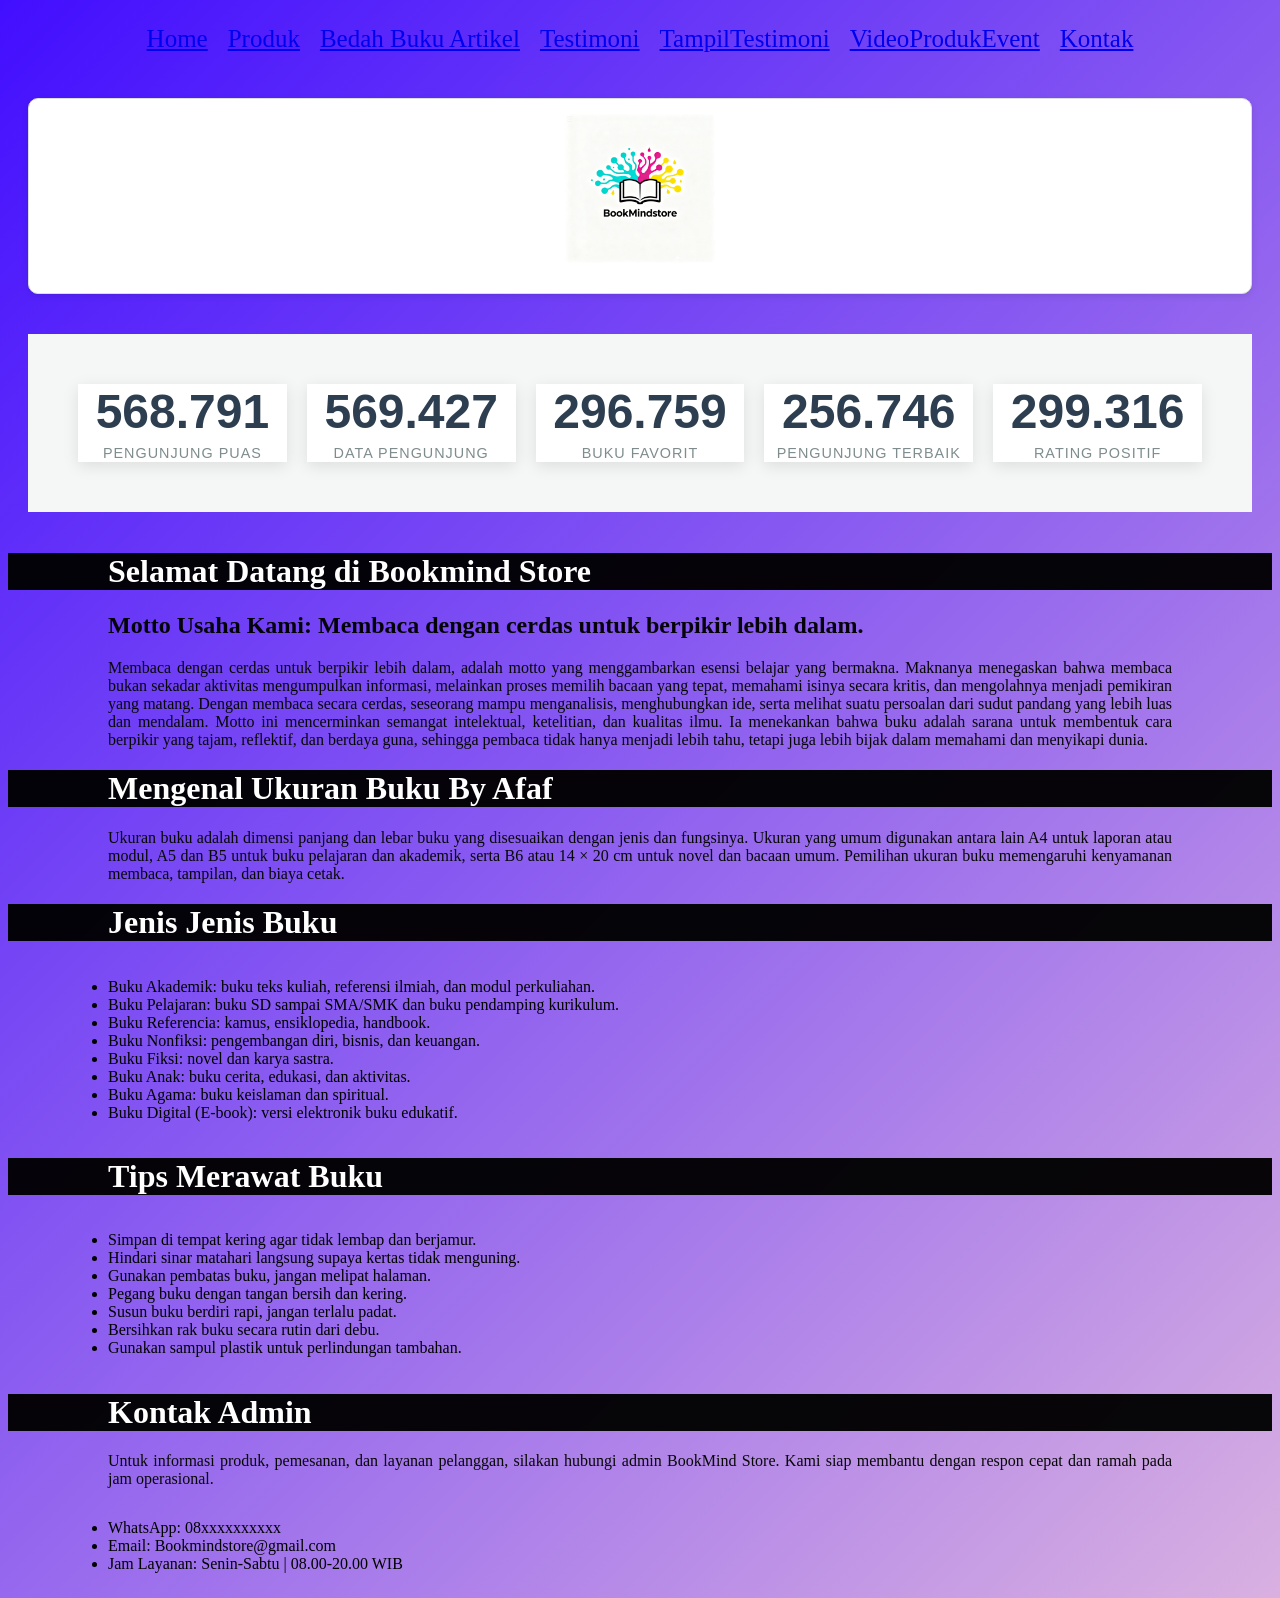
<file: index.html>
<!DOCTYPE html>
<html lang="id">
<head>
    <meta charset="UTF-8">
    <meta name="viewport" content="width=device-width, initial-scale=1.0">
    <title>Profil Usaha Buku</title>
    <link rel="stylesheet" href="style.css" />
</head>
<body>
    <nav class="navbar">
        <ul>
            <li><a href="index.html">Home</a></li>
            <li><a href="Produk.html">Produk</a></li>
            <li><a href="BedahBukuArtikel.html">Bedah Buku Artikel</a></li>
            <li><a href="Testimoni.html">Testimoni</a></li>
            <li><a href="TampilTestimoni.html">TampilTestimoni</a></li>
            <li><a href="VideoProdukEvent.html">VideoProdukEvent</a></li>
            <li><a href="Kontak.html">Kontak</a></li>
        </ul>
    </nav>
<section class="daftar-produk">
  <div class="produk">
    <img src="image/Logo.jpeg" alt="Logo">
  </div>
</section>

<section class="daftar-produk">
    <div class="container">

  <div class="stat-card">
    <span class="counter" data-target="997879">0</span>
    <span class="label">Pengunjung Puas</span>
  </div>

  <div class="stat-card">
    <span class="counter" data-target="998996">0</span>
    <span class="label">Data Pengunjung</span>
  </div>

  <div class="stat-card">
    <span class="counter" data-target="520630">0</span>
    <span class="label">Buku Favorit</span>
  </div>

  <div class="stat-card">
    <span class="counter" data-target="450432">0</span>
    <span class="label">Pengunjung Terbaik</span>
  </div>

  <div class="stat-card">
    <span class="counter" data-target="534493">0</span>
    <span class="label">Rating Positif</span>
  </div>

</div>
</section>

<script>
const counters = document.querySelectorAll('.counter');

counters.forEach(counter => {
  const target = +counter.getAttribute('data-target');
  const duration = 2000; // durasi animasi (ms)
  const stepTime = 20; 
  const totalSteps = duration / stepTime;
  const increment = target / totalSteps;

  let current = 0;

  const updateCount = () => {
    current += increment;

    if (current < target) {
      counter.innerText = Math.floor(current).toLocaleString('id-ID');
      setTimeout(updateCount, stepTime);
    } else {
      counter.innerText = target.toLocaleString('id-ID');
    }
  };

  updateCount();
});
</script>

    <h1>Selamat Datang di Bookmind Store</h1>
    <h2>Motto Usaha Kami: Membaca dengan cerdas untuk berpikir lebih dalam.</h2>
    <p>Membaca dengan cerdas untuk berpikir lebih dalam, adalah motto yang menggambarkan esensi belajar yang bermakna.
    Maknanya menegaskan bahwa membaca bukan sekadar aktivitas mengumpulkan informasi, melainkan proses memilih bacaan yang tepat, memahami isinya secara kritis, dan mengolahnya menjadi pemikiran yang matang.
    Dengan membaca secara cerdas, seseorang mampu menganalisis, menghubungkan ide, serta melihat suatu persoalan dari sudut pandang yang lebih luas dan mendalam. Motto ini mencerminkan semangat intelektual, ketelitian, dan kualitas ilmu. Ia menekankan bahwa buku adalah sarana untuk membentuk cara berpikir yang tajam, reflektif, dan berdaya guna, sehingga pembaca tidak hanya menjadi lebih tahu, tetapi juga lebih bijak dalam memahami dan menyikapi dunia.</p>
    
    <h1>Mengenal Ukuran Buku By Afaf</h1>
    <p>Ukuran buku adalah dimensi panjang dan lebar buku yang disesuaikan dengan jenis dan fungsinya.
    Ukuran yang umum digunakan antara lain A4 untuk laporan atau modul, A5 dan B5 untuk buku pelajaran dan akademik, serta B6 atau 14 × 20 cm untuk novel dan bacaan umum.
    Pemilihan ukuran buku memengaruhi kenyamanan membaca, tampilan, dan biaya cetak.</p>
    
    <h1>Jenis Jenis Buku</h1>
    <ul>
        <li>Buku Akademik: buku teks kuliah, referensi ilmiah, dan modul perkuliahan.</li>
        <li>Buku Pelajaran: buku SD sampai SMA/SMK dan buku pendamping kurikulum.</li>
        <li>Buku Referencia: kamus, ensiklopedia, handbook.</li>
        <li>Buku Nonfiksi: pengembangan diri, bisnis, dan keuangan.</li>
        <li>Buku Fiksi: novel dan karya sastra.</li>
        <li>Buku Anak: buku cerita, edukasi, dan aktivitas.</li>
        <li>Buku Agama: buku keislaman dan spiritual.</li>
        <li>Buku Digital (E-book): versi elektronik buku edukatif.</li>
    </ul>
    
    <h1>Tips Merawat Buku</h1>
    <ul>
        <li>Simpan di tempat kering agar tidak lembap dan berjamur.</li>
        <li>Hindari sinar matahari langsung supaya kertas tidak menguning.</li>
        <li>Gunakan pembatas buku, jangan melipat halaman.</li>
        <li>Pegang buku dengan tangan bersih dan kering.</li>
        <li>Susun buku berdiri rapi, jangan terlalu padat.</li>
        <li>Bersihkan rak buku secara rutin dari debu.</li>
        <li>Gunakan sampul plastik untuk perlindungan tambahan.</li>
    </ul>
    
    <h1>Kontak Admin</h1>
    <p>Untuk informasi produk, pemesanan, dan layanan pelanggan, silakan hubungi admin BookMind Store. Kami siap membantu dengan respon cepat dan ramah pada jam operasional.</p>
    <ul>
        <li>WhatsApp: 08xxxxxxxxxx</li>
        <li>Email: Bookmindstore@gmail.com</li>
        <li>Jam Layanan: Senin-Sabtu | 08.00-20.00 WIB</li>
    </ul>
</body>

</html>
</file>
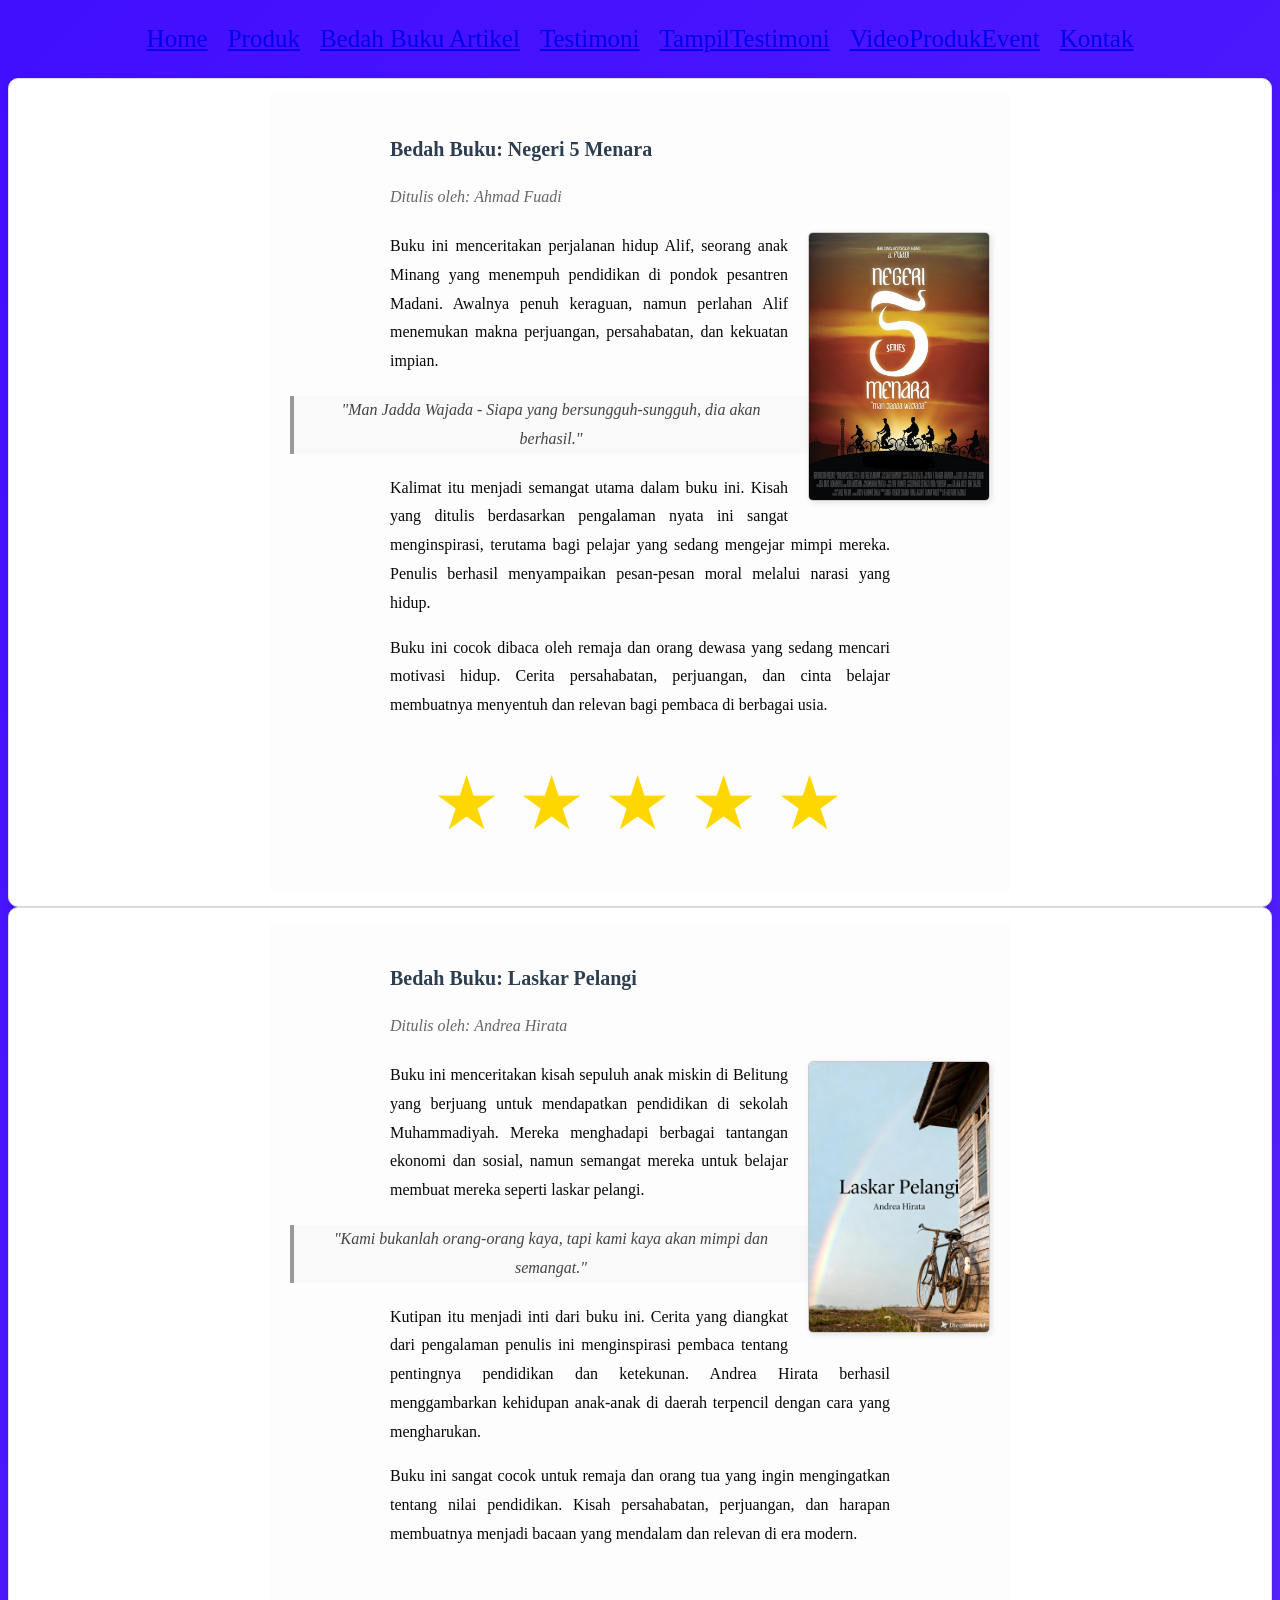
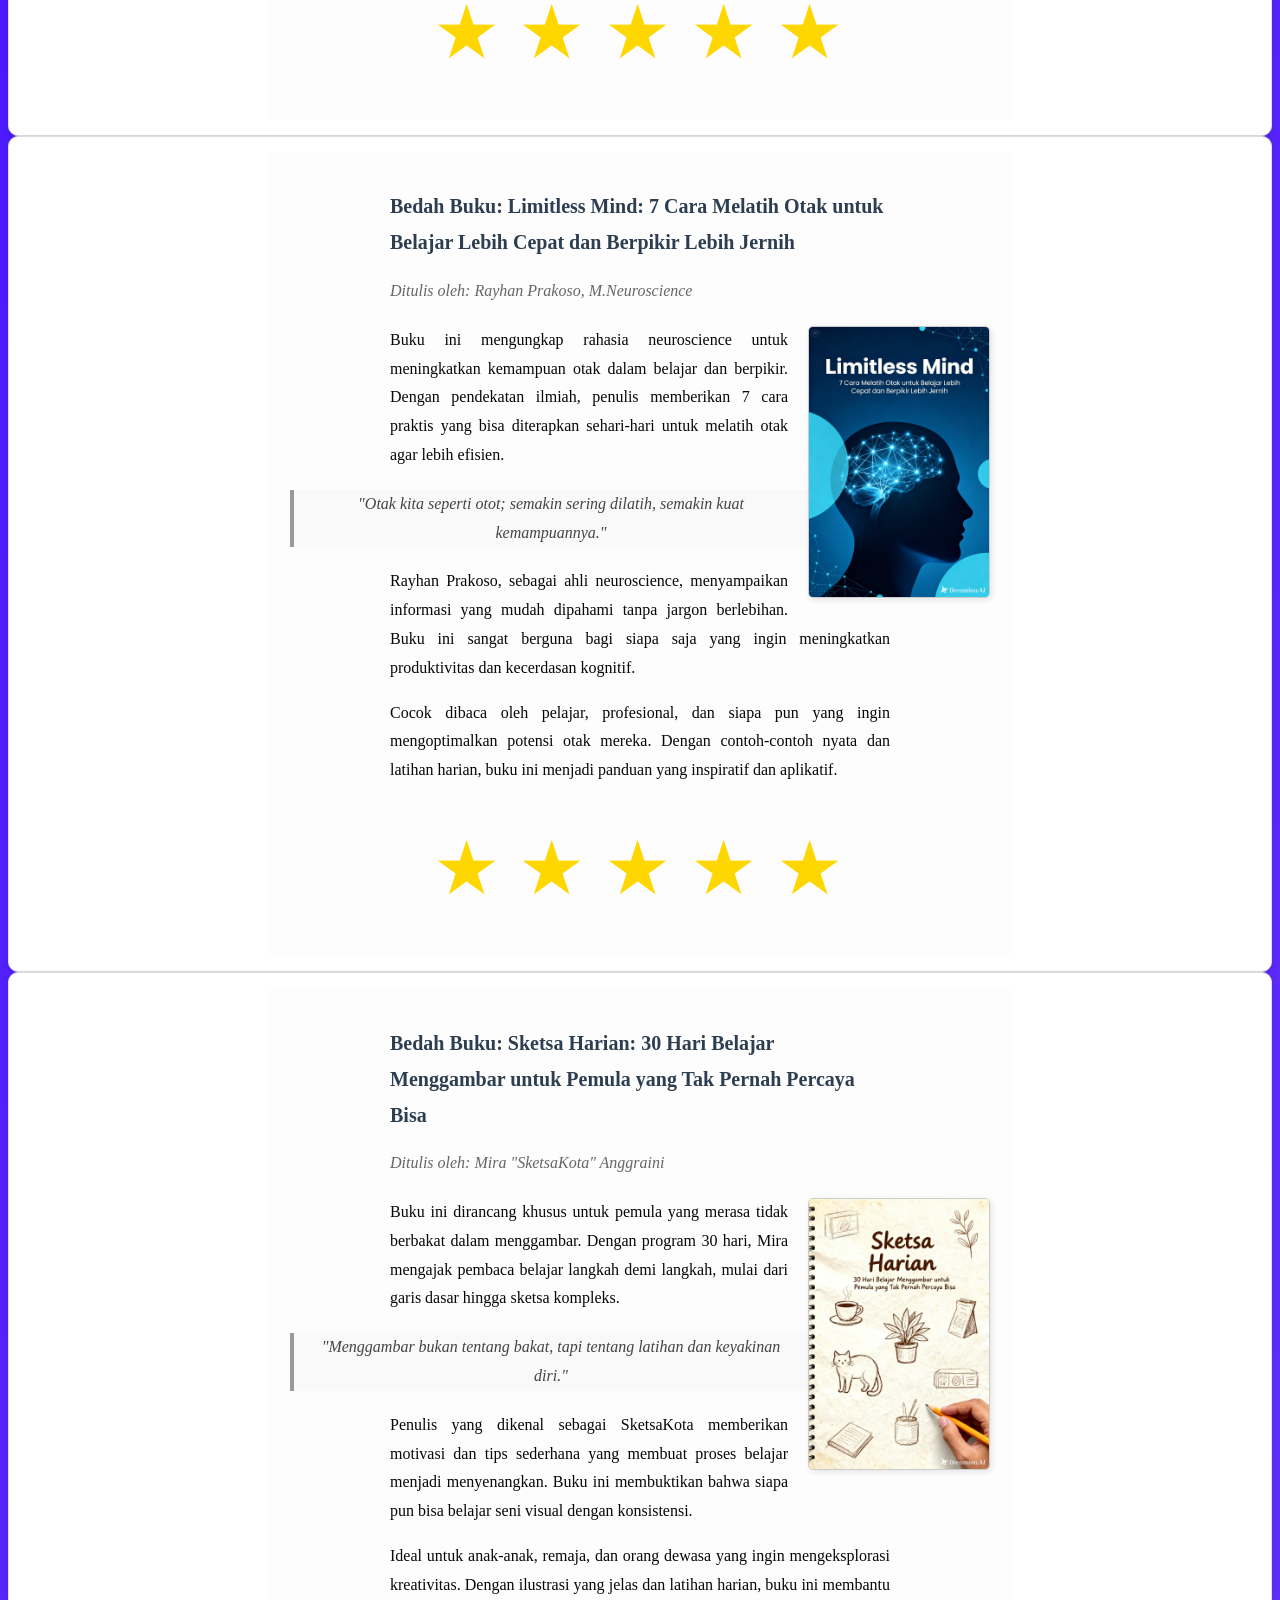
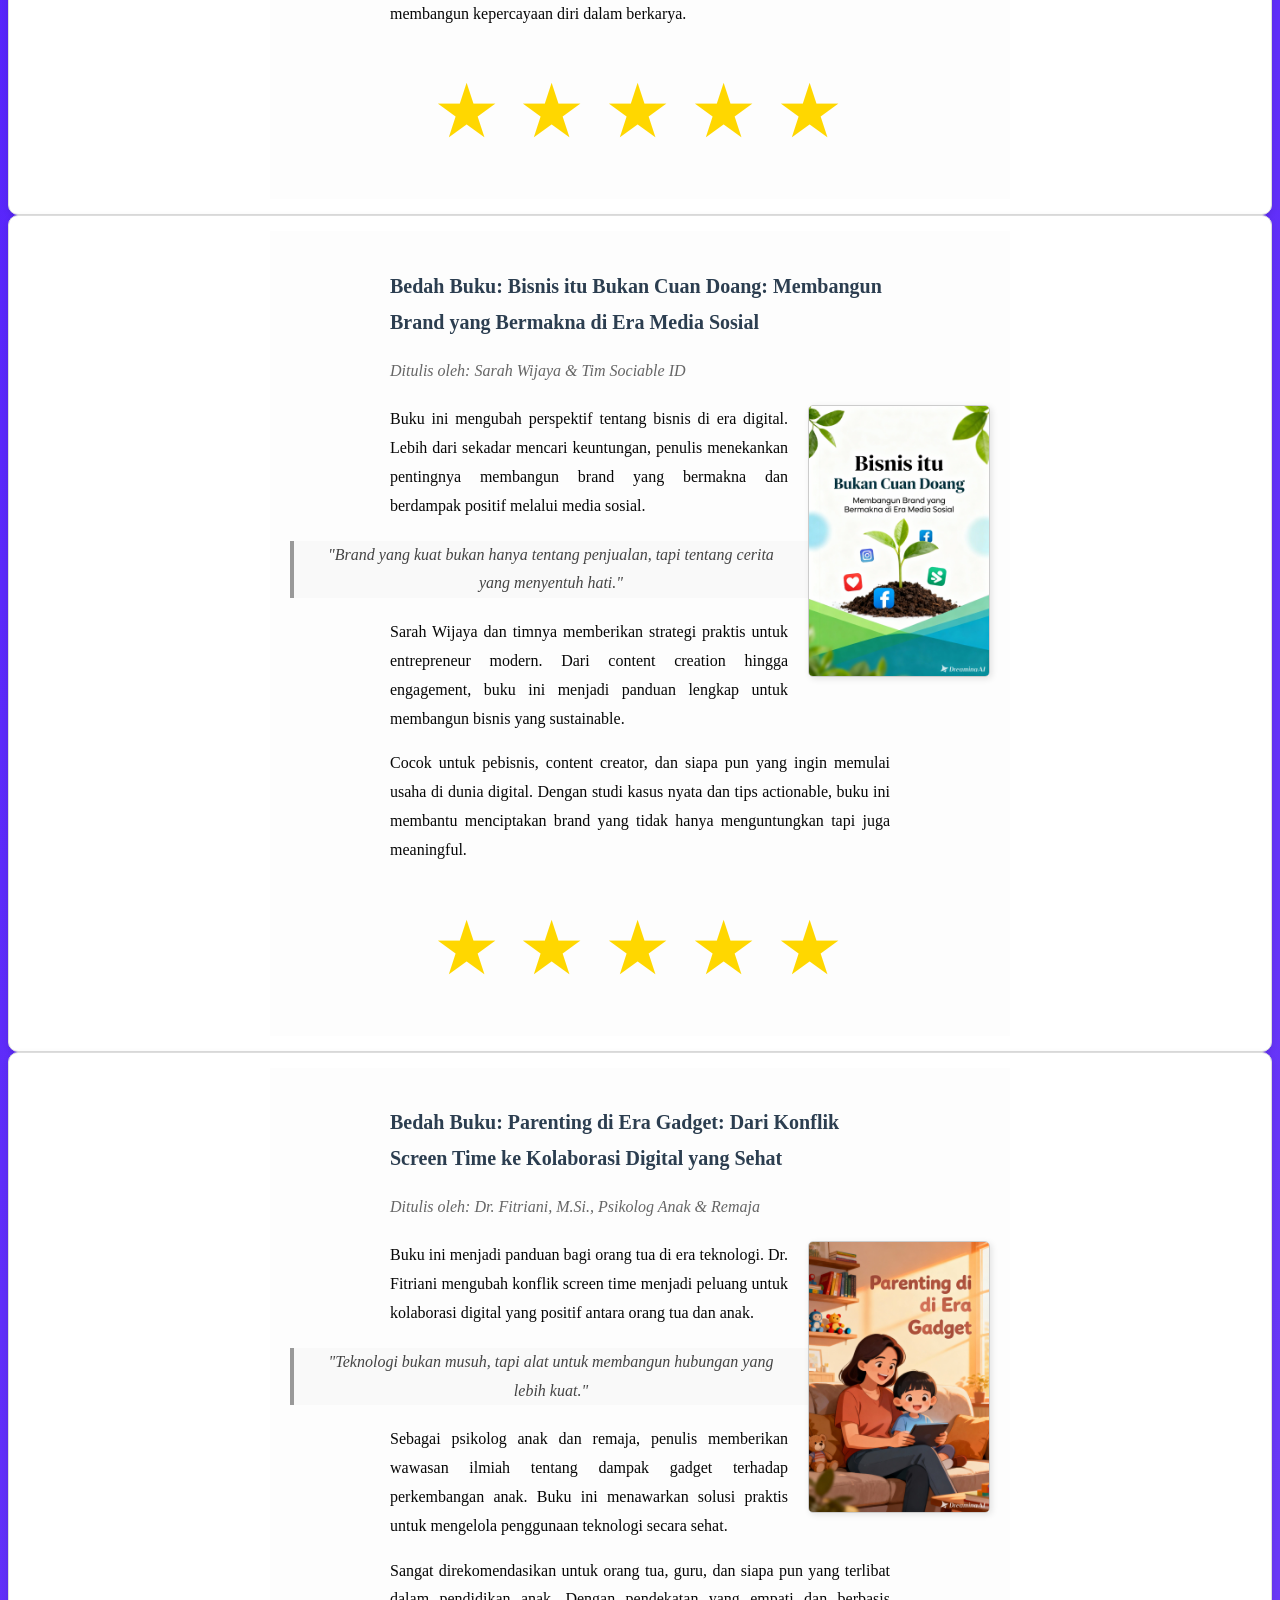
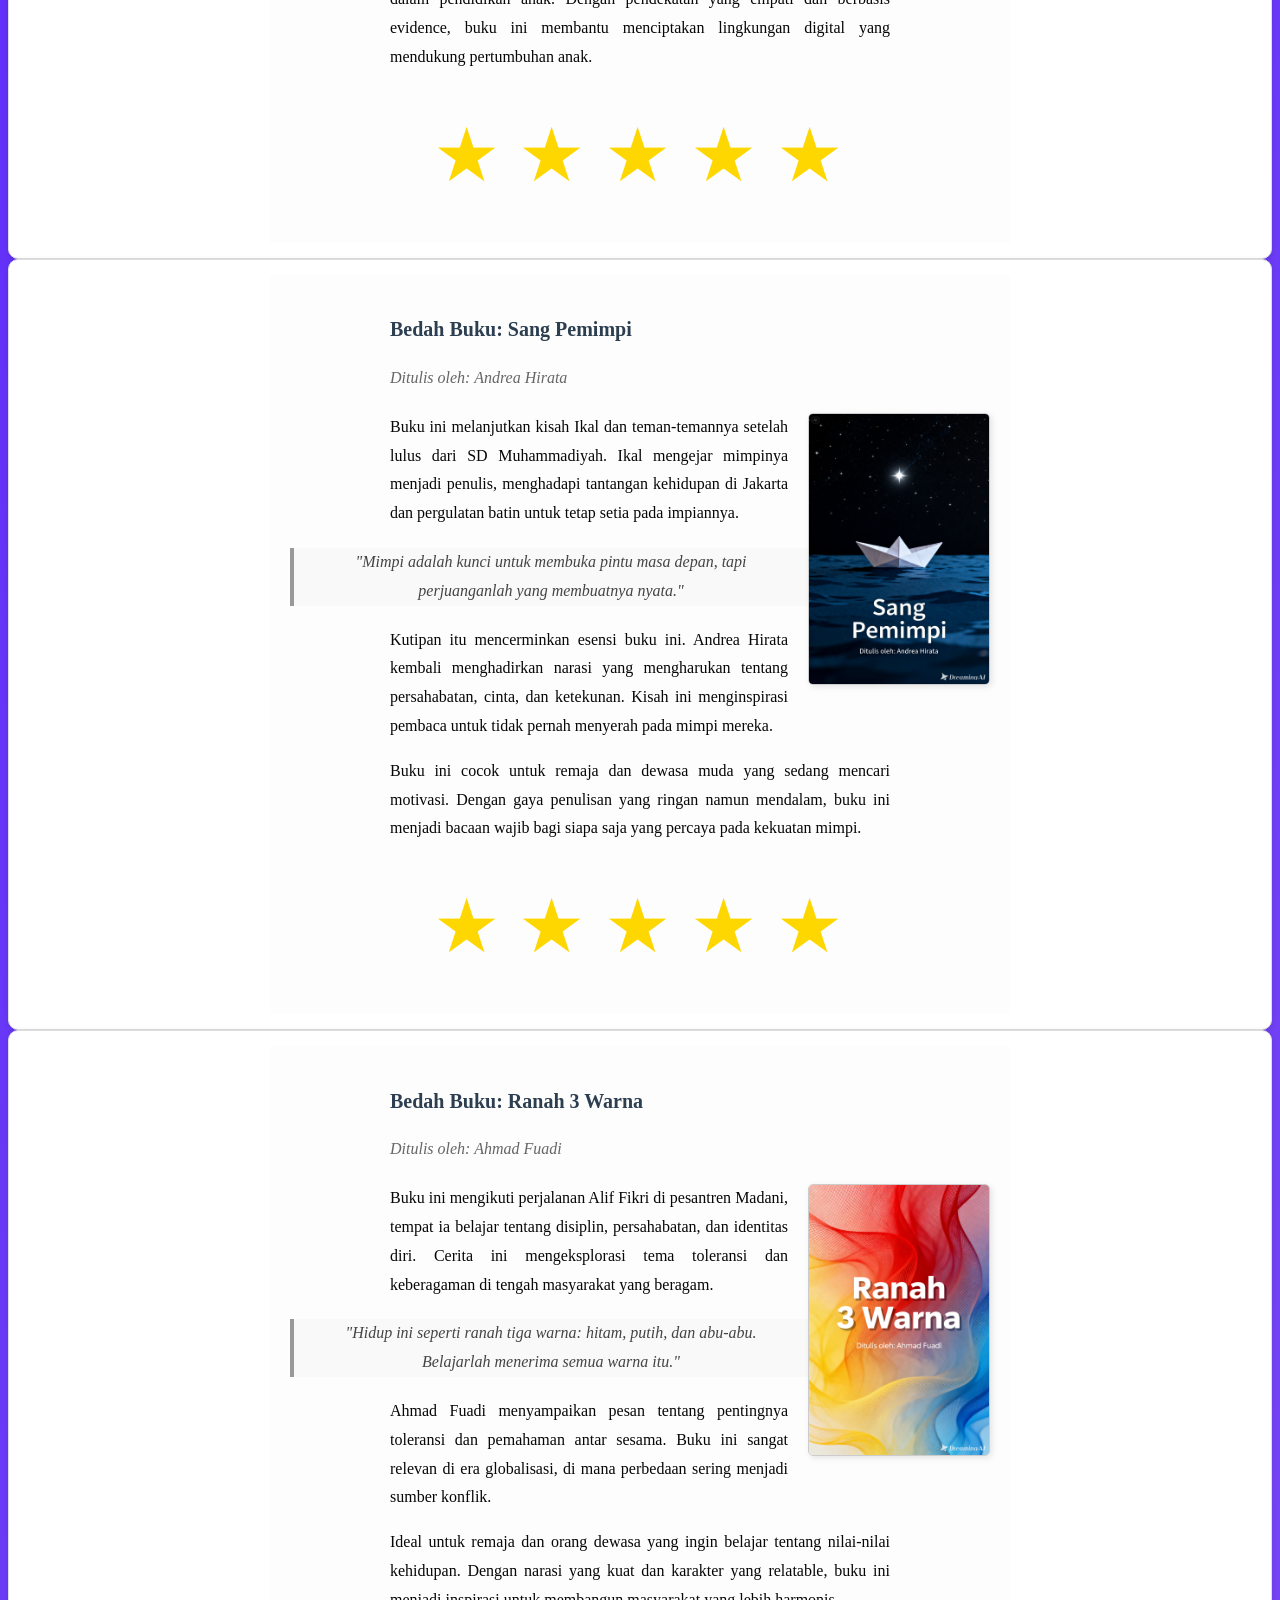
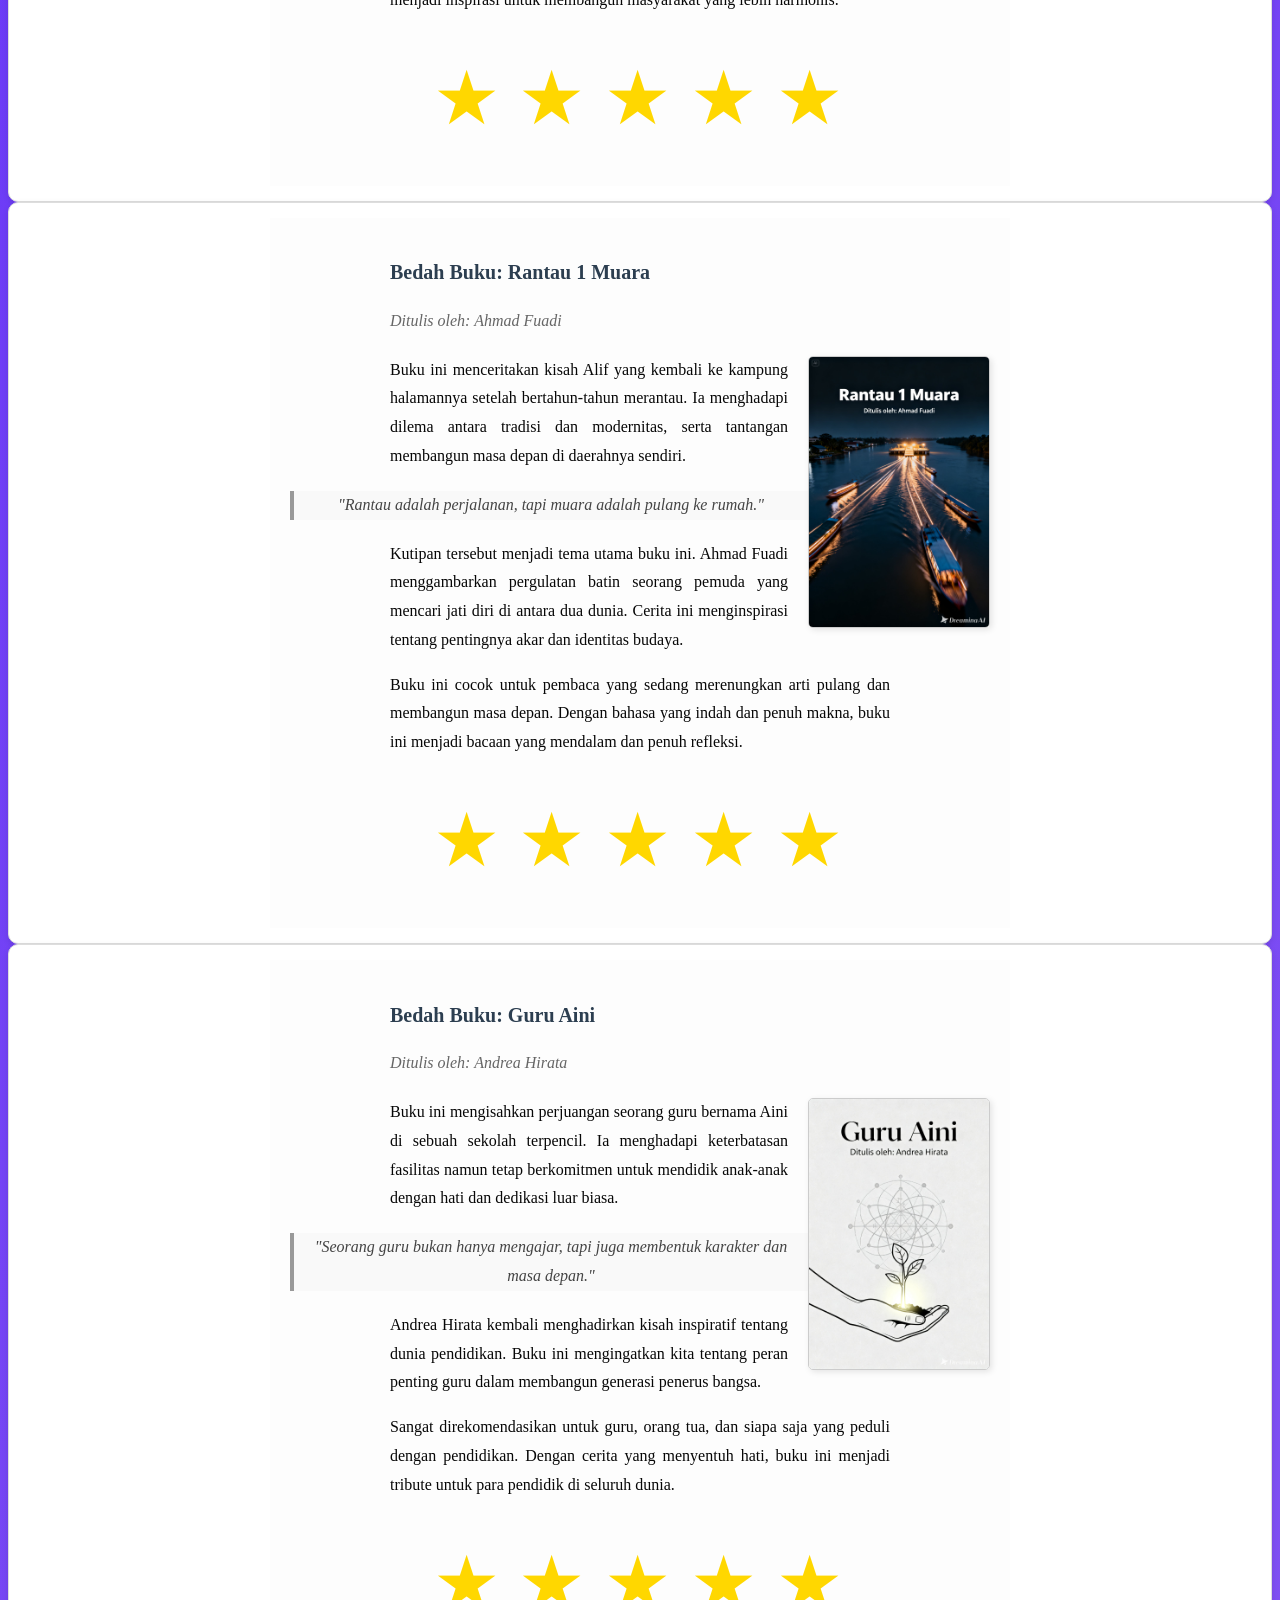
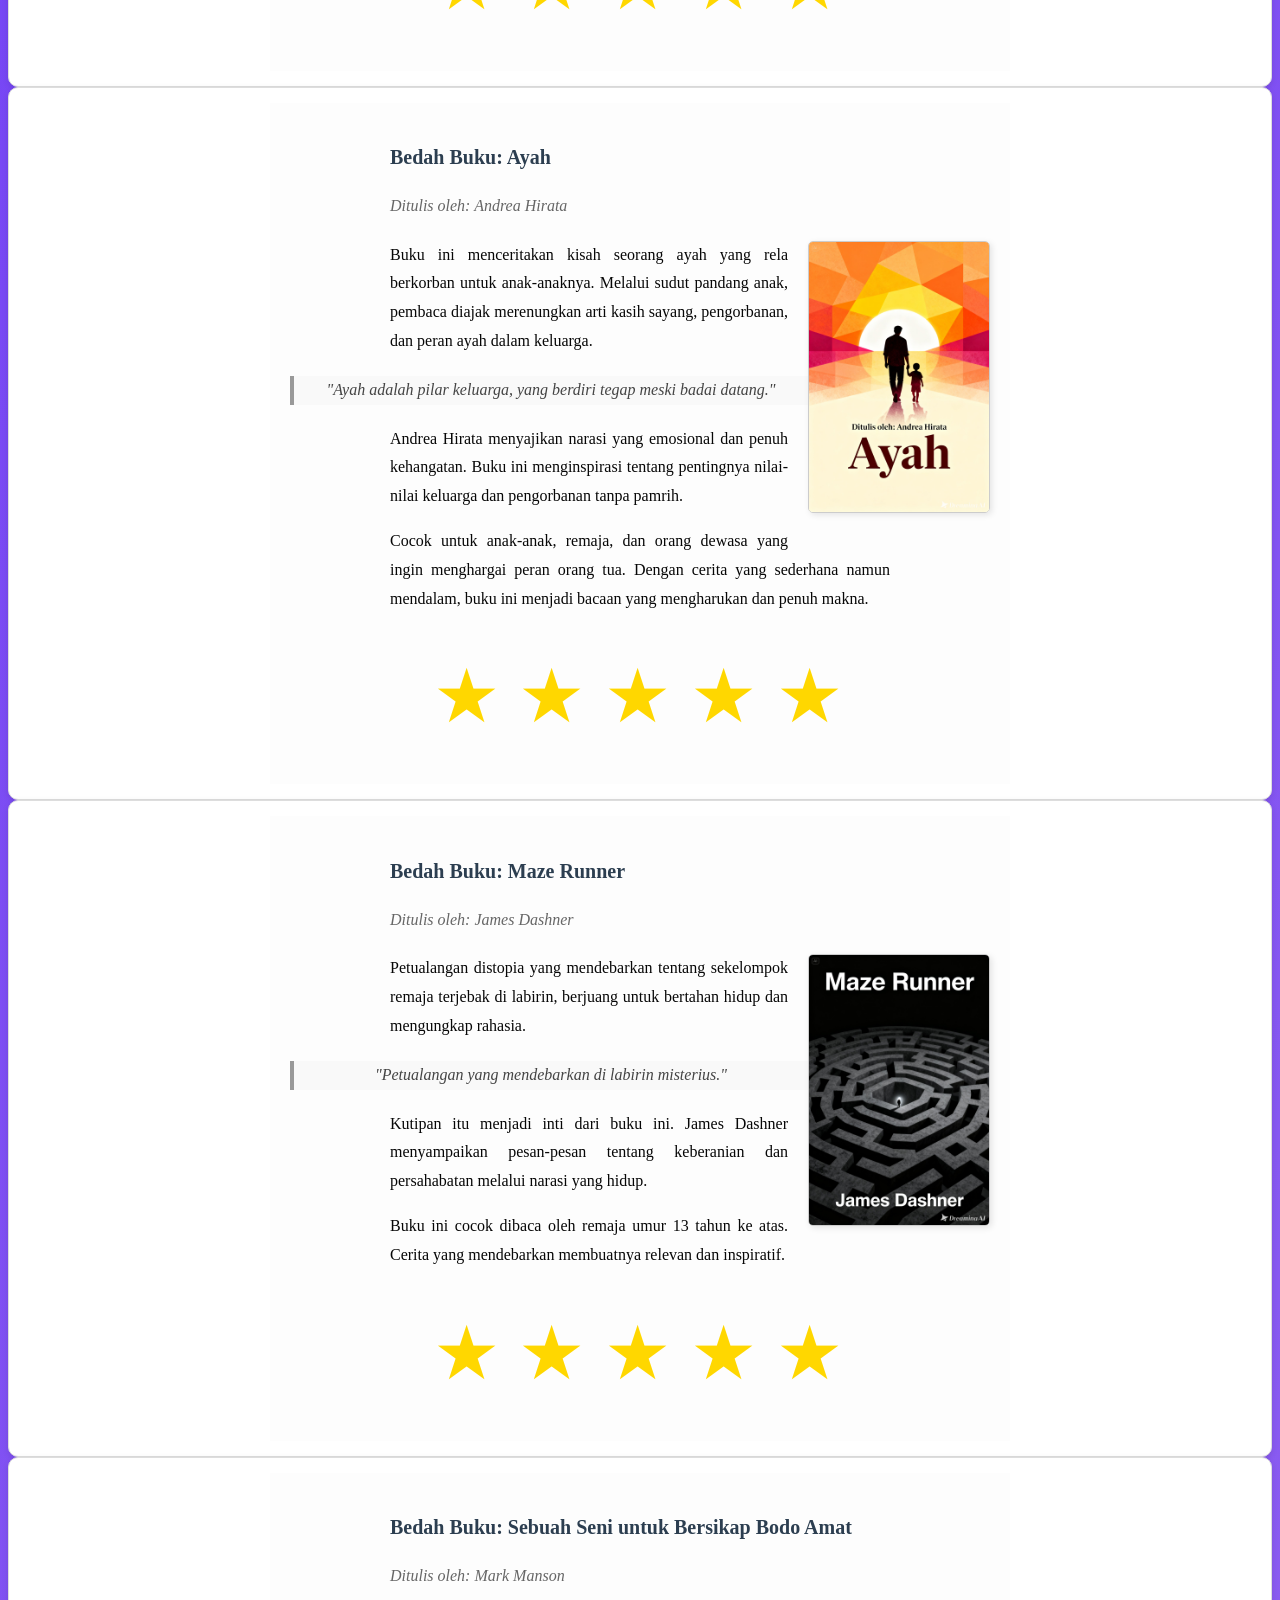
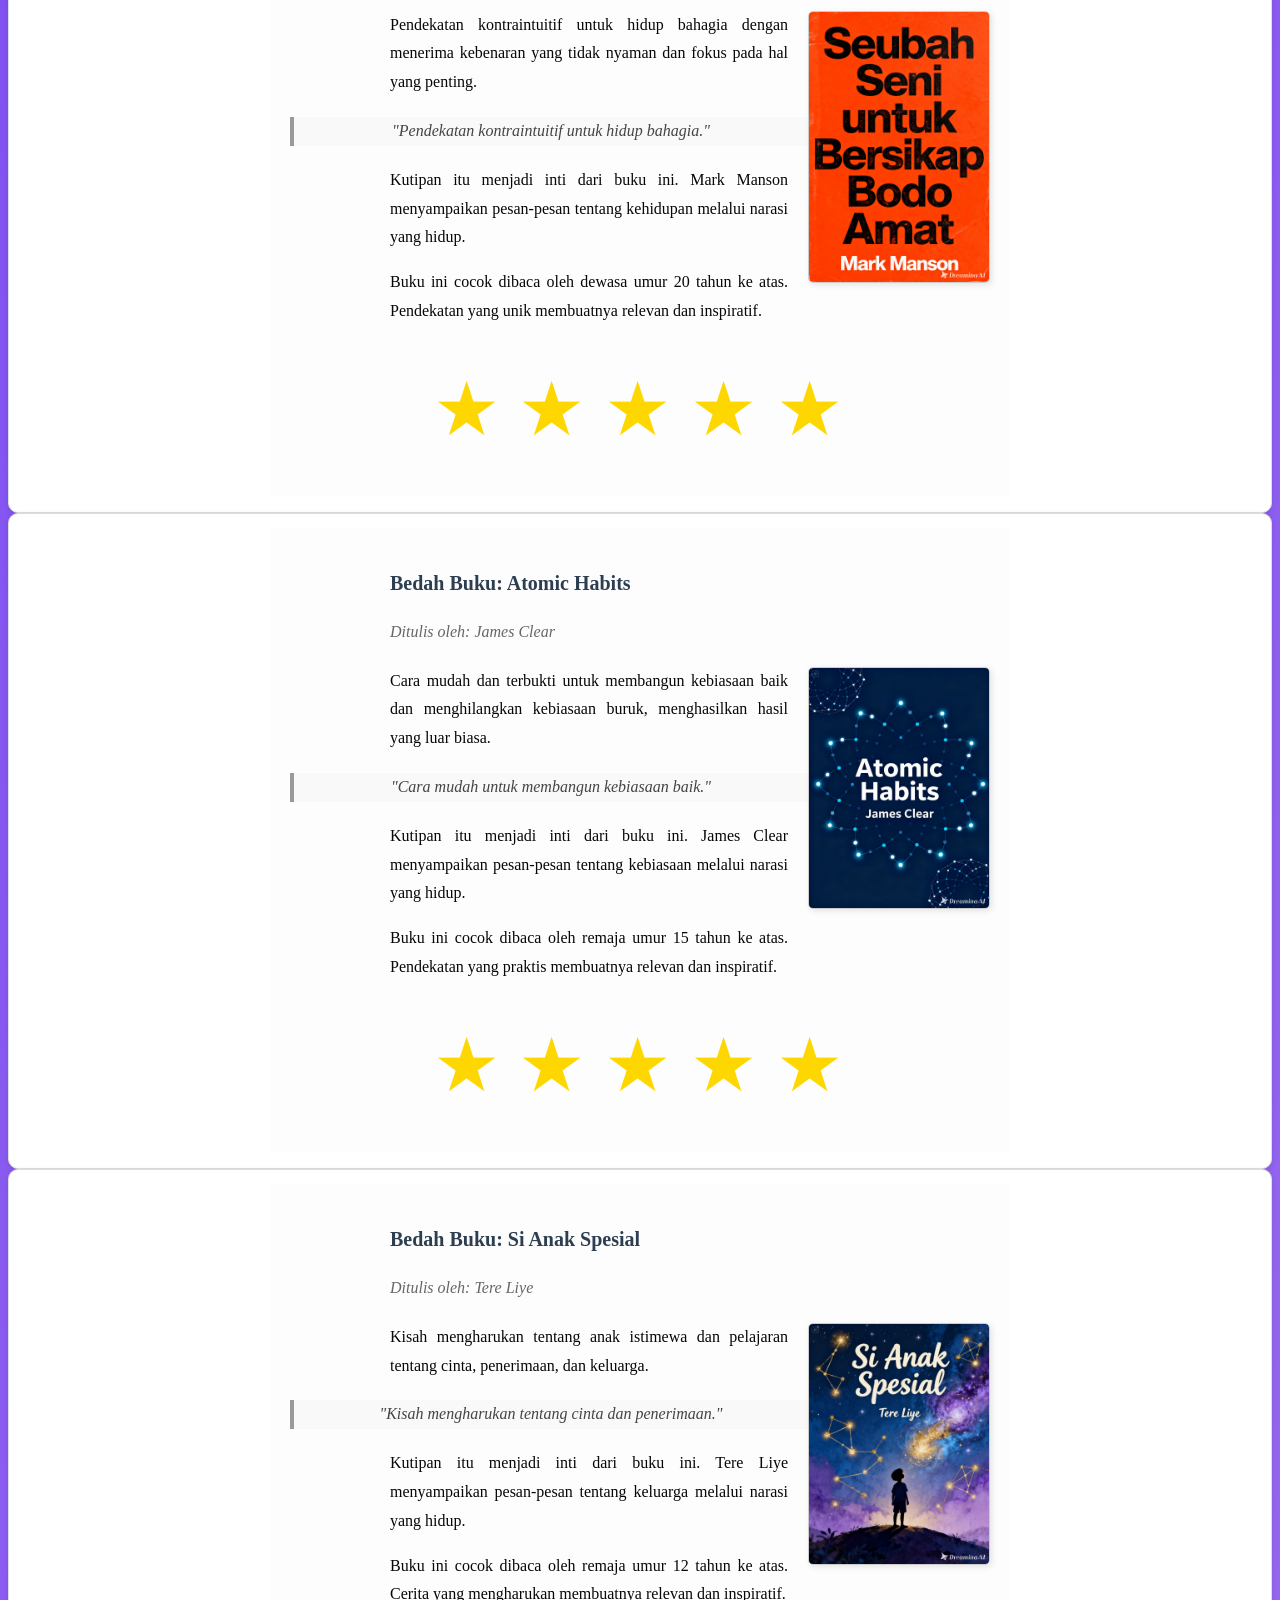
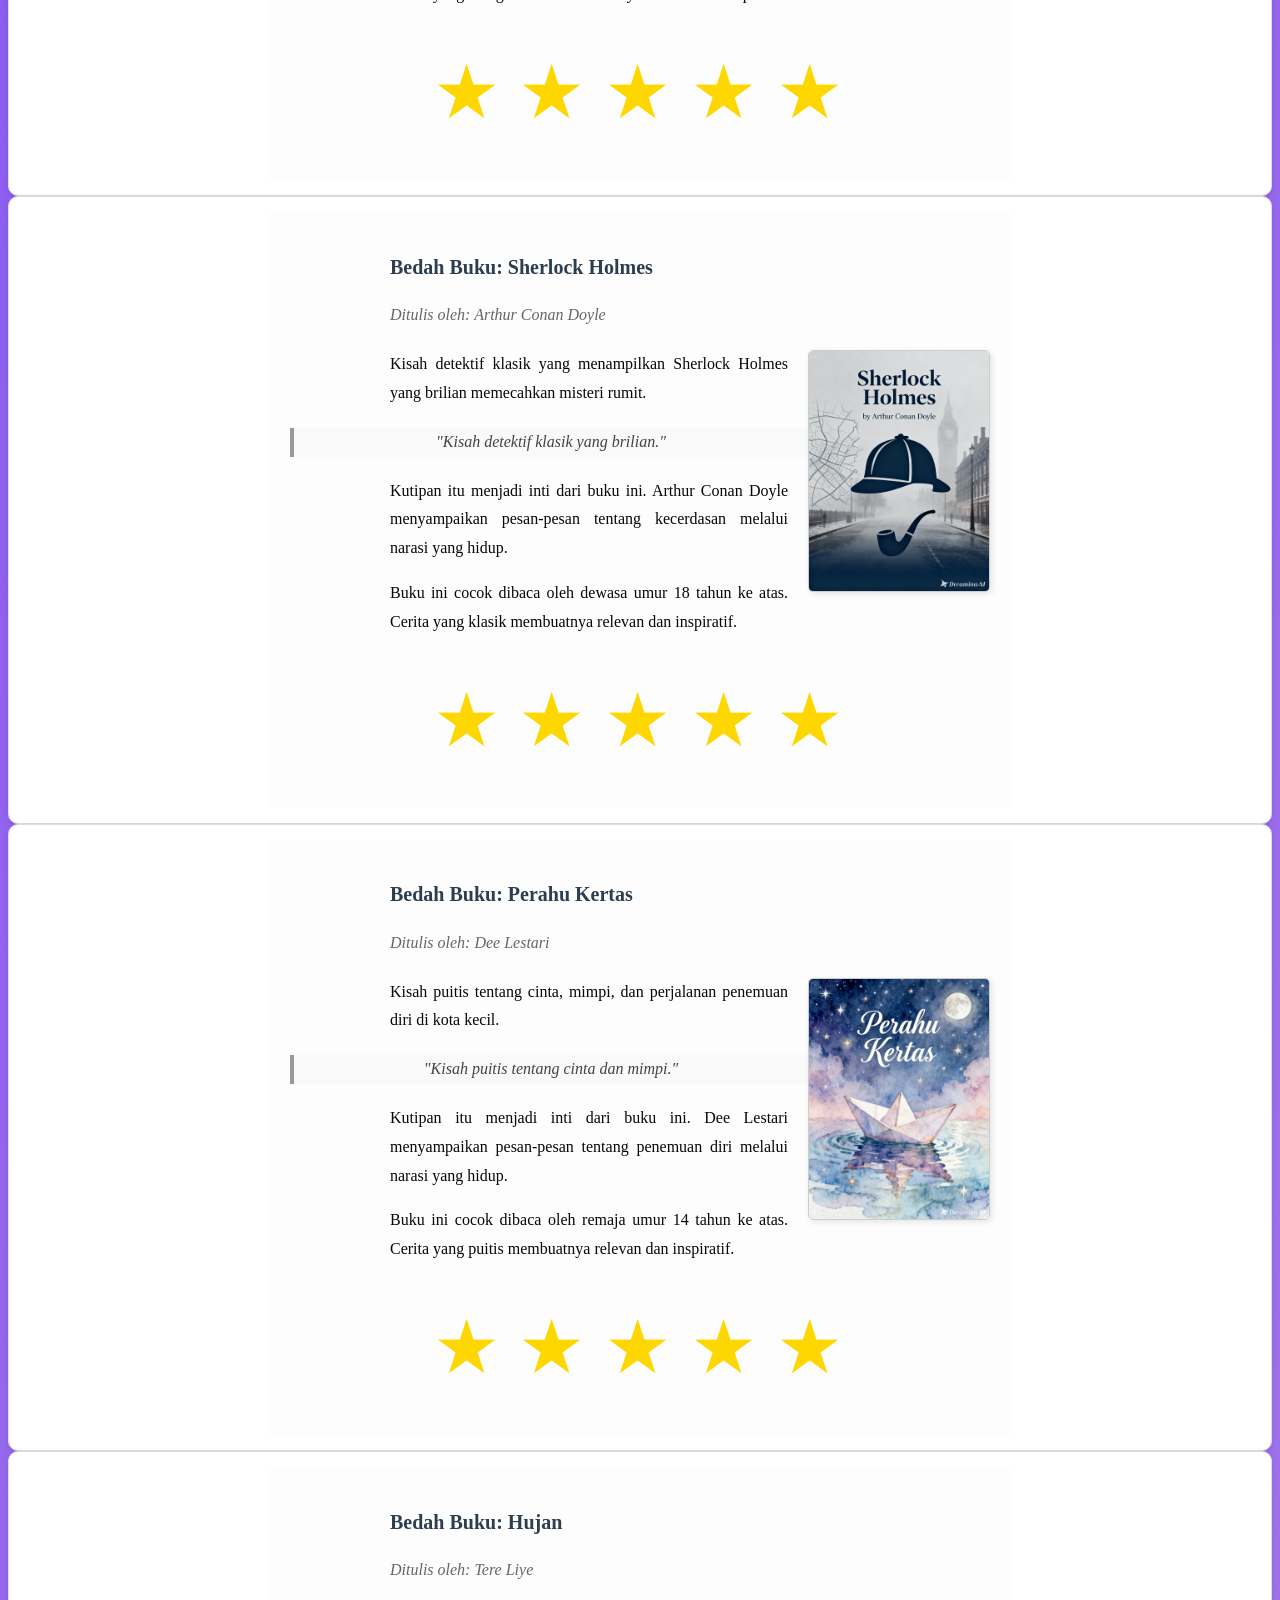
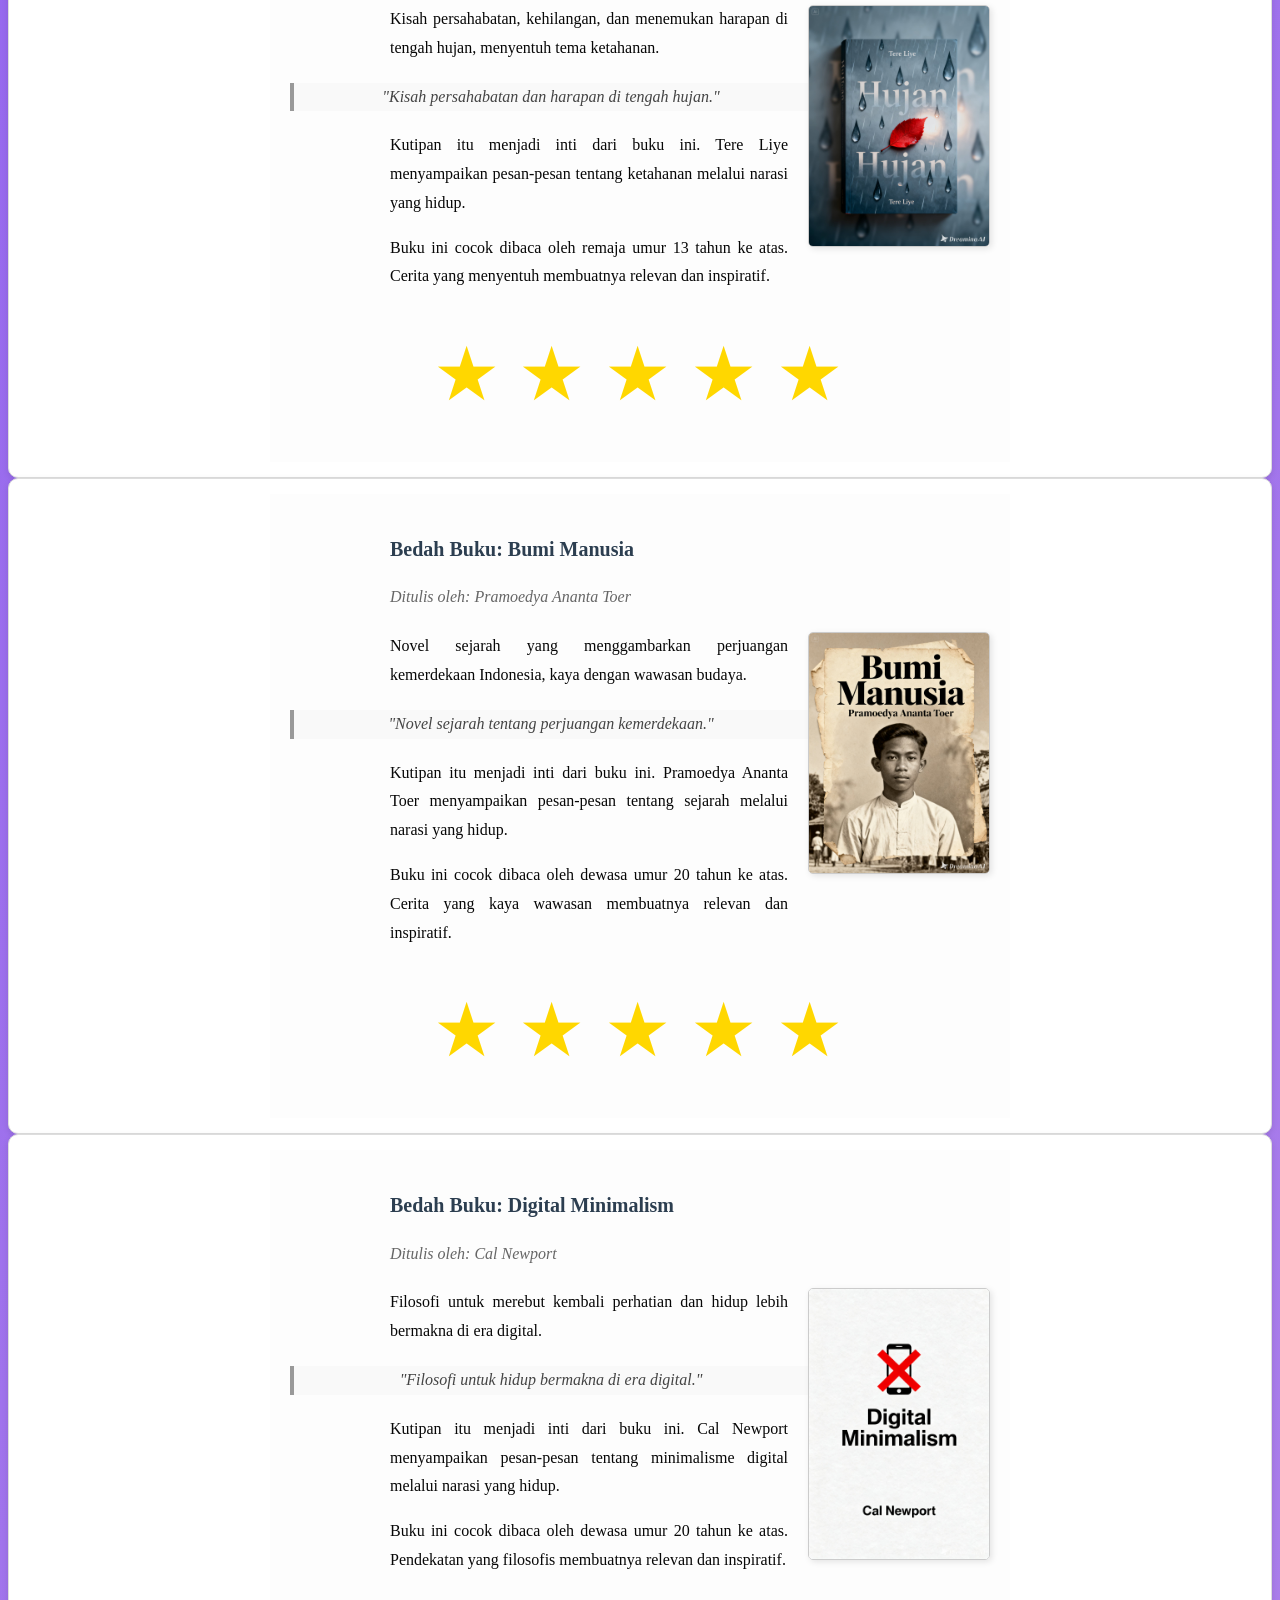
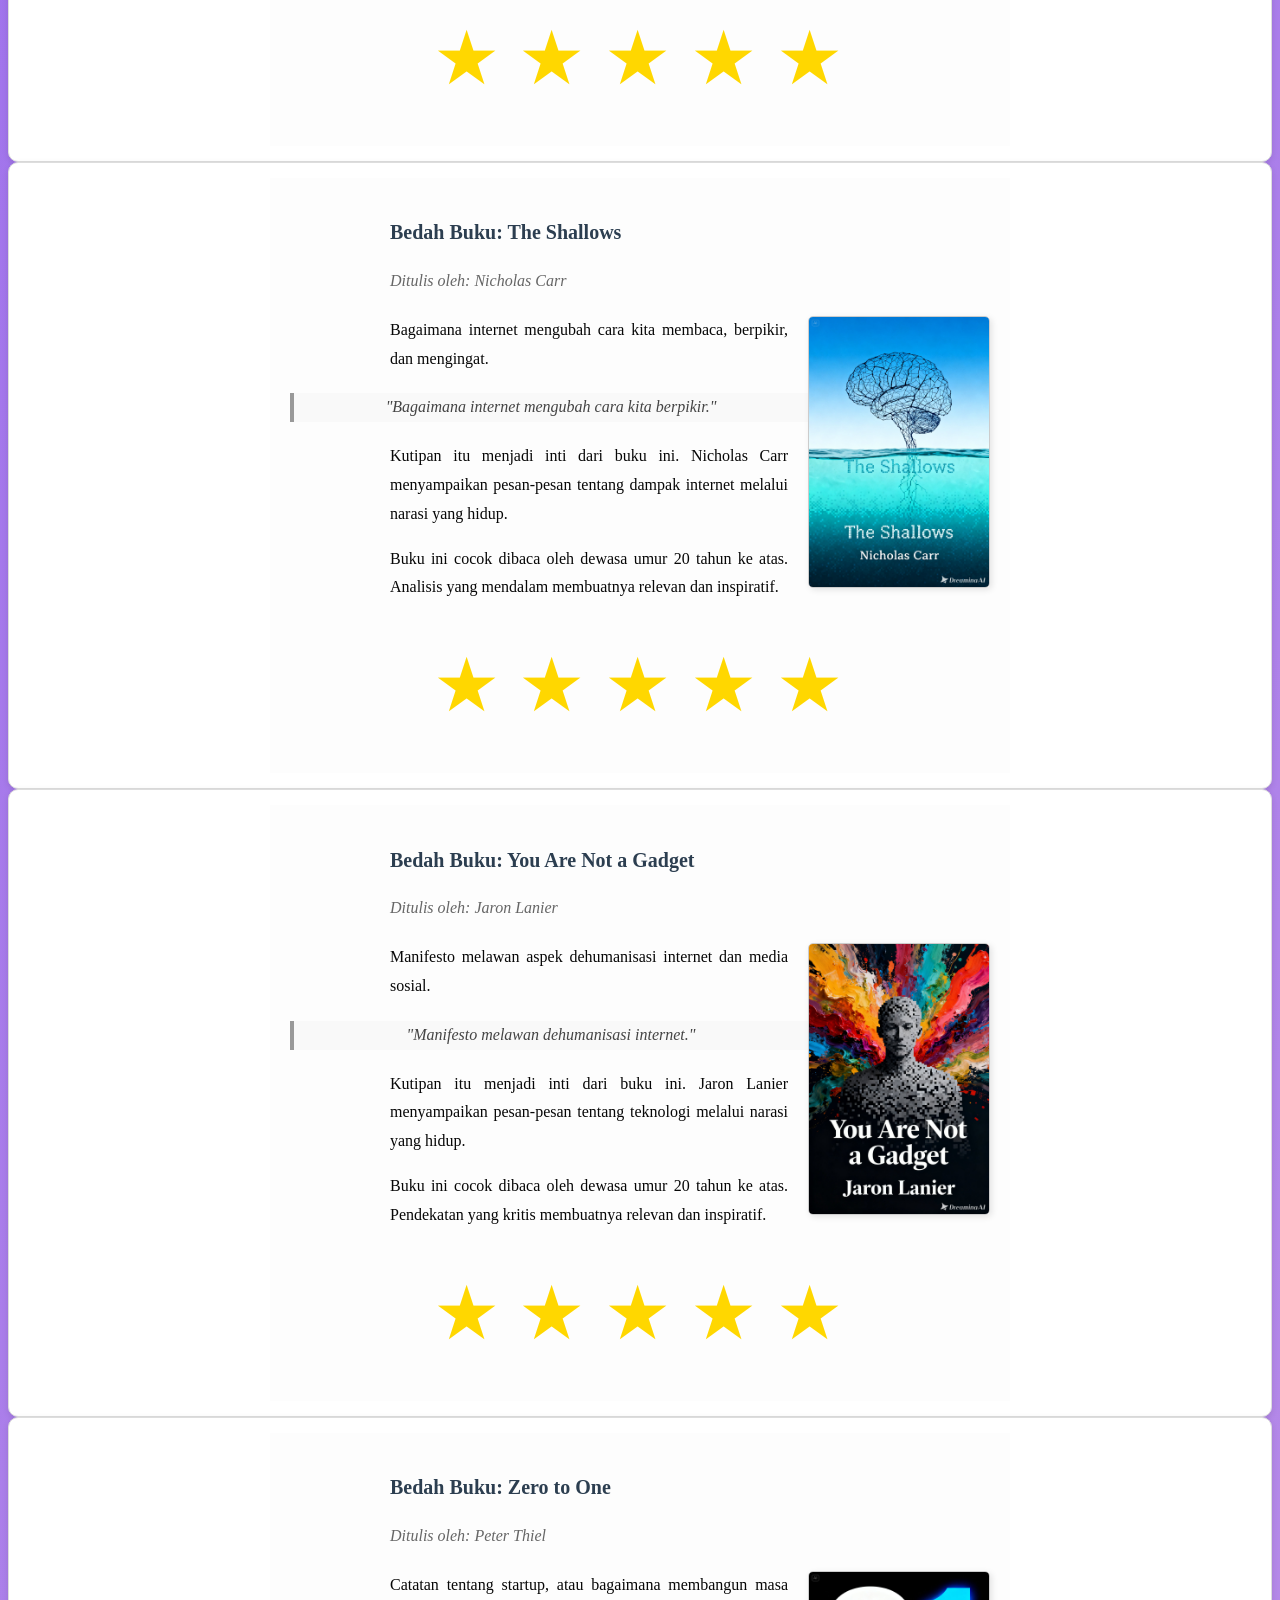
<file: BedahBukuArtikel.html>
<!DOCTYPE html>
<html lang="id">
<head>
    <meta charset="UTF-8">
    <meta name="viewport" content="width=device-width, initial-scale=1.0">
    <title>Profil Usaha Buku</title>
    <link rel="stylesheet" href="style.css" />
</head>
<body>
    <nav class="navbar">
        <ul>
            <li><a href="index.html">Home</a></li>
            <li><a href="Produk.html">Produk</a></li>
            <li><a href="BedahBukuArtikel.html">Bedah Buku Artikel</a></li>
            <li><a href="Testimoni.html">Testimoni</a></li>
            <li><a href="TampilTestimoni.html">TampilTestimoni</a></li>
            <li><a href="VideoProdukEvent.html">VideoProdukEvent</a></li>
            <li><a href="Kontak.html">Kontak</a></li>
        </ul>
    </nav>

    <div class="produk">
        <main class="artikel">
            <h2>Bedah Buku: Negeri 5 Menara</h2>
            <p class="penulis">Ditulis oleh: Ahmad Fuadi</p>

            <img src="image/negeri5menara.jpg" alt="Sampul Negeri 5 Menara" class="sampul">

            <p>
                Buku ini menceritakan perjalanan hidup Alif, seorang anak Minang yang menempuh pendidikan di pondok pesantren Madani.
                Awalnya penuh keraguan, namun perlahan Alif menemukan makna perjuangan, persahabatan, dan kekuatan impian.
            </p>

            <blockquote>
                "Man Jadda Wajada - Siapa yang bersungguh-sungguh, dia akan berhasil."
            </blockquote>

            <p>
                Kalimat itu menjadi semangat utama dalam buku ini. Kisah yang ditulis berdasarkan pengalaman nyata ini sangat menginspirasi,
                terutama bagi pelajar yang sedang mengejar mimpi mereka. Penulis berhasil menyampaikan pesan-pesan moral melalui narasi yang hidup.
            </p>

            <p>
                Buku ini cocok dibaca oleh remaja dan orang dewasa yang sedang mencari motivasi hidup. Cerita persahabatan, perjuangan, dan cinta belajar
                membuatnya menyentuh dan relevan bagi pembaca di berbagai usia.
            </p>
            
            <div class="rating">
                <span>★</span>
                <span>★</span>
                <span>★</span>
                <span>★</span>
                <span>★</span>
            </div>
        </main>
    </div>

    <div class="produk">
        <main class="artikel">
            <h2>Bedah Buku: Laskar Pelangi</h2>
            <p class="penulis">Ditulis oleh: Andrea Hirata</p>

            <img src="image/LaskarPelangi.jpeg" alt="Sampul Laskar Pelangi" class="sampul">

            <p>
                Buku ini menceritakan kisah sepuluh anak miskin di Belitung yang berjuang untuk mendapatkan pendidikan di sekolah Muhammadiyah.
                Mereka menghadapi berbagai tantangan ekonomi dan sosial, namun semangat mereka untuk belajar membuat mereka seperti laskar pelangi.
            </p>

            <blockquote>
                "Kami bukanlah orang-orang kaya, tapi kami kaya akan mimpi dan semangat."
            </blockquote>

            <p>
                Kutipan itu menjadi inti dari buku ini. Cerita yang diangkat dari pengalaman penulis ini menginspirasi pembaca tentang pentingnya pendidikan
                dan ketekunan. Andrea Hirata berhasil menggambarkan kehidupan anak-anak di daerah terpencil dengan cara yang mengharukan.
            </p>

            <p>
                Buku ini sangat cocok untuk remaja dan orang tua yang ingin mengingatkan tentang nilai pendidikan. Kisah persahabatan, perjuangan,
                dan harapan membuatnya menjadi bacaan yang mendalam dan relevan di era modern.
            </p>

            <div class="rating">
                <span>★</span>
                <span>★</span>
                <span>★</span>
                <span>★</span>
                <span>★</span>
            </div>
        </main>
    </div>

    <div class="produk">
        <main class="artikel">
            <h2>Bedah Buku: Limitless Mind: 7 Cara Melatih Otak untuk Belajar Lebih Cepat dan Berpikir Lebih Jernih</h2>
            <p class="penulis">Ditulis oleh: Rayhan Prakoso, M.Neuroscience</p>

            <img src="image/LimitlessMind.jpeg" alt="Sampul Limitless Mind" class="sampul">

            <p>
                Buku ini mengungkap rahasia neuroscience untuk meningkatkan kemampuan otak dalam belajar dan berpikir. Dengan pendekatan ilmiah,
                penulis memberikan 7 cara praktis yang bisa diterapkan sehari-hari untuk melatih otak agar lebih efisien.
            </p>

            <blockquote>
                "Otak kita seperti otot; semakin sering dilatih, semakin kuat kemampuannya."
            </blockquote>

            <p>
                Rayhan Prakoso, sebagai ahli neuroscience, menyampaikan informasi yang mudah dipahami tanpa jargon berlebihan. Buku ini sangat berguna
                bagi siapa saja yang ingin meningkatkan produktivitas dan kecerdasan kognitif.
            </p>

            <p>
                Cocok dibaca oleh pelajar, profesional, dan siapa pun yang ingin mengoptimalkan potensi otak mereka. Dengan contoh-contoh nyata
                dan latihan harian, buku ini menjadi panduan yang inspiratif dan aplikatif.
            </p>
            
            <div class="rating">
                <span>★</span>
                <span>★</span>
                <span>★</span>
                <span>★</span>
                <span>★</span>
            </div>
        </main>
    </div>

    <div class="produk">
        <main class="artikel">
            <h2>Bedah Buku: Sketsa Harian: 30 Hari Belajar Menggambar untuk Pemula yang Tak Pernah Percaya Bisa</h2>
            <p class="penulis">Ditulis oleh: Mira "SketsaKota" Anggraini</p>

            <img src="image/SketsaHarian.jpeg" alt="Sampul Sketsa Harian" class="sampul">

            <p>
                Buku ini dirancang khusus untuk pemula yang merasa tidak berbakat dalam menggambar. Dengan program 30 hari, Mira mengajak pembaca
                belajar langkah demi langkah, mulai dari garis dasar hingga sketsa kompleks.
            </p>

            <blockquote>
                "Menggambar bukan tentang bakat, tapi tentang latihan dan keyakinan diri."
            </blockquote>

            <p>
                Penulis yang dikenal sebagai SketsaKota memberikan motivasi dan tips sederhana yang membuat proses belajar menjadi menyenangkan.
                Buku ini membuktikan bahwa siapa pun bisa belajar seni visual dengan konsistensi.
            </p>

            <p>
                Ideal untuk anak-anak, remaja, dan orang dewasa yang ingin mengeksplorasi kreativitas. Dengan ilustrasi yang jelas dan latihan harian,
                buku ini membantu membangun kepercayaan diri dalam berkarya.
            </p>

            <div class="rating">
                <span>★</span>
                <span>★</span>
                <span>★</span>
                <span>★</span>
                <span>★</span>
            </div>
        </main>
    </div>

    <div class="produk">
        <main class="artikel">
            <h2>Bedah Buku: Bisnis itu Bukan Cuan Doang: Membangun Brand yang Bermakna di Era Media Sosial</h2>
            <p class="penulis">Ditulis oleh: Sarah Wijaya & Tim Sociable ID</p>

            <img src="image/BisnisituBukanCuanDoang.jpeg" alt="Sampul Bisnis itu Bukan Cuan Doang" class="sampul">

            <p>
                Buku ini mengubah perspektif tentang bisnis di era digital. Lebih dari sekadar mencari keuntungan, penulis menekankan pentingnya
                membangun brand yang bermakna dan berdampak positif melalui media sosial.
            </p>

            <blockquote>
                "Brand yang kuat bukan hanya tentang penjualan, tapi tentang cerita yang menyentuh hati."
            </blockquote>

            <p>
                Sarah Wijaya dan timnya memberikan strategi praktis untuk entrepreneur modern. Dari content creation hingga engagement,
                buku ini menjadi panduan lengkap untuk membangun bisnis yang sustainable.
            </p>

            <p>
                Cocok untuk pebisnis, content creator, dan siapa pun yang ingin memulai usaha di dunia digital. Dengan studi kasus nyata
                dan tips actionable, buku ini membantu menciptakan brand yang tidak hanya menguntungkan tapi juga meaningful.
            </p>
            
            <div class="rating">
                <span>★</span>
                <span>★</span>
                <span>★</span>
                <span>★</span>
                <span>★</span>
            </div>
        </main>
    </div>

    <div class="produk">
        <main class="artikel">
            <h2>Bedah Buku: Parenting di Era Gadget: Dari Konflik Screen Time ke Kolaborasi Digital yang Sehat</h2>
            <p class="penulis">Ditulis oleh: Dr. Fitriani, M.Si., Psikolog Anak & Remaja</p>

            <img src="image/ParentingdiEraGadget.jpeg" alt="Sampul Parenting di Era Gadget" class="sampul">

            <p>
                Buku ini menjadi panduan bagi orang tua di era teknologi. Dr. Fitriani mengubah konflik screen time menjadi peluang untuk
                kolaborasi digital yang positif antara orang tua dan anak.
            </p>

            <blockquote>
                "Teknologi bukan musuh, tapi alat untuk membangun hubungan yang lebih kuat."
            </blockquote>

            <p>
                Sebagai psikolog anak dan remaja, penulis memberikan wawasan ilmiah tentang dampak gadget terhadap perkembangan anak.
                Buku ini menawarkan solusi praktis untuk mengelola penggunaan teknologi secara sehat.
            </p>

            <p>
                Sangat direkomendasikan untuk orang tua, guru, dan siapa pun yang terlibat dalam pendidikan anak. Dengan pendekatan yang empati
                dan berbasis evidence, buku ini membantu menciptakan lingkungan digital yang mendukung pertumbuhan anak.
            </p>
            
            <div class="rating">
                <span>★</span>
                <span>★</span>
                <span>★</span>
                <span>★</span>
                <span>★</span>
            </div>
        </main>
    </div>
    
    <div class="produk">
        <main class="artikel">
            <h2>Bedah Buku: Sang Pemimpi</h2>
            <p class="penulis">Ditulis oleh: Andrea Hirata</p>

            <img src="image/SangPemimpi.jpeg" alt="Sampul Sang Pemimpi" class="sampul">

            <p>
                Buku ini melanjutkan kisah Ikal dan teman-temannya setelah lulus dari SD Muhammadiyah. Ikal mengejar mimpinya menjadi penulis,
                menghadapi tantangan kehidupan di Jakarta dan pergulatan batin untuk tetap setia pada impiannya.
            </p>

            <blockquote>
                "Mimpi adalah kunci untuk membuka pintu masa depan, tapi perjuanganlah yang membuatnya nyata."
            </blockquote>

            <p>
                Kutipan itu mencerminkan esensi buku ini. Andrea Hirata kembali menghadirkan narasi yang mengharukan tentang persahabatan,
                cinta, dan ketekunan. Kisah ini menginspirasi pembaca untuk tidak pernah menyerah pada mimpi mereka.
            </p>

            <p>
                Buku ini cocok untuk remaja dan dewasa muda yang sedang mencari motivasi. Dengan gaya penulisan yang ringan namun mendalam,
                buku ini menjadi bacaan wajib bagi siapa saja yang percaya pada kekuatan mimpi.
            </p>

            <div class="rating">
                <span>★</span>
                <span>★</span>
                <span>★</span>
                <span>★</span>
                <span>★</span>
            </div>
        </main>
    </div>

    <div class="produk">
        <main class="artikel">
            <h2>Bedah Buku: Ranah 3 Warna</h2>
            <p class="penulis">Ditulis oleh: Ahmad Fuadi</p>

            <img src="image/Ranah3Warna.jpeg" alt="Sampul Ranah 3 Warna" class="sampul">

            <p>
                Buku ini mengikuti perjalanan Alif Fikri di pesantren Madani, tempat ia belajar tentang disiplin, persahabatan, dan identitas diri.
                Cerita ini mengeksplorasi tema toleransi dan keberagaman di tengah masyarakat yang beragam.
            </p>

            <blockquote>
                "Hidup ini seperti ranah tiga warna: hitam, putih, dan abu-abu. Belajarlah menerima semua warna itu."
            </blockquote>

            <p>
                Ahmad Fuadi menyampaikan pesan tentang pentingnya toleransi dan pemahaman antar sesama. Buku ini sangat relevan di era globalisasi,
                di mana perbedaan sering menjadi sumber konflik.
            </p>

            <p>
                Ideal untuk remaja dan orang dewasa yang ingin belajar tentang nilai-nilai kehidupan. Dengan narasi yang kuat dan karakter yang relatable,
                buku ini menjadi inspirasi untuk membangun masyarakat yang lebih harmonis.
            </p>

            <div class="rating">
                <span>★</span>
                <span>★</span>
                <span>★</span>
                <span>★</span>
                <span>★</span>
            </div>
        </main>
    </div>

    <div class="produk">
        <main class="artikel">
            <h2>Bedah Buku: Rantau 1 Muara</h2>
            <p class="penulis">Ditulis oleh: Ahmad Fuadi</p>

            <img src="image/Rantau1Muara.jpeg" alt="Sampul Rantau 1 Muara" class="sampul">

            <p>
                Buku ini menceritakan kisah Alif yang kembali ke kampung halamannya setelah bertahun-tahun merantau. Ia menghadapi dilema antara
                tradisi dan modernitas, serta tantangan membangun masa depan di daerahnya sendiri.
            </p>

            <blockquote>
                "Rantau adalah perjalanan, tapi muara adalah pulang ke rumah."
            </blockquote>

            <p>
                Kutipan tersebut menjadi tema utama buku ini. Ahmad Fuadi menggambarkan pergulatan batin seorang pemuda yang mencari jati diri
                di antara dua dunia. Cerita ini menginspirasi tentang pentingnya akar dan identitas budaya.
            </p>

            <p>
                Buku ini cocok untuk pembaca yang sedang merenungkan arti pulang dan membangun masa depan. Dengan bahasa yang indah dan penuh makna,
                buku ini menjadi bacaan yang mendalam dan penuh refleksi.
            </p>

            <div class="rating">
                <span>★</span>
                <span>★</span>
                <span>★</span>
                <span>★</span>
                <span>★</span>
            </div>
        </main>
    </div>

    <div class="produk">
        <main class="artikel">
            <h2>Bedah Buku: Guru Aini</h2>
            <p class="penulis">Ditulis oleh: Andrea Hirata</p>

            <img src="image/GuruAini.jpeg" alt="Sampul Guru Aini" class="sampul">

            <p>
                Buku ini mengisahkan perjuangan seorang guru bernama Aini di sebuah sekolah terpencil. Ia menghadapi keterbatasan fasilitas
                namun tetap berkomitmen untuk mendidik anak-anak dengan hati dan dedikasi luar biasa.
            </p>

            <blockquote>
                "Seorang guru bukan hanya mengajar, tapi juga membentuk karakter dan masa depan."
            </blockquote>

            <p>
                Andrea Hirata kembali menghadirkan kisah inspiratif tentang dunia pendidikan. Buku ini mengingatkan kita tentang peran penting
                guru dalam membangun generasi penerus bangsa.
            </p>

            <p>
                Sangat direkomendasikan untuk guru, orang tua, dan siapa saja yang peduli dengan pendidikan. Dengan cerita yang menyentuh hati,
                buku ini menjadi tribute untuk para pendidik di seluruh dunia.
            </p>

            <div class="rating">
                <span>★</span>
                <span>★</span>
                <span>★</span>
                <span>★</span>
                <span>★</span>
            </div>
        </main>
    </div>

    <div class="produk">
        <main class="artikel">
            <h2>Bedah Buku: Ayah</h2>
            <p class="penulis">Ditulis oleh: Andrea Hirata</p>

            <img src="image/Ayah.jpeg" alt="Sampul Ayah" class="sampul">

            <p>
                Buku ini menceritakan kisah seorang ayah yang rela berkorban untuk anak-anaknya. Melalui sudut pandang anak, pembaca diajak
                merenungkan arti kasih sayang, pengorbanan, dan peran ayah dalam keluarga.
            </p>

            <blockquote>
                "Ayah adalah pilar keluarga, yang berdiri tegap meski badai datang."
            </blockquote>

            <p>
                Andrea Hirata menyajikan narasi yang emosional dan penuh kehangatan. Buku ini menginspirasi tentang pentingnya nilai-nilai keluarga
                dan pengorbanan tanpa pamrih.
            </p>

            <p>
                Cocok untuk anak-anak, remaja, dan orang dewasa yang ingin menghargai peran orang tua. Dengan cerita yang sederhana namun mendalam,
                buku ini menjadi bacaan yang mengharukan dan penuh makna.
            </p>

            <div class="rating">
                <span>★</span>
                <span>★</span>
                <span>★</span>
                <span>★</span>
                <span>★</span>
            </div>
        </main>
    </div>

    <div class="produk">
        <main class="artikel">
            <h2>Bedah Buku: Maze Runner</h2>
            <p class="penulis">Ditulis oleh: James Dashner</p>

            <img src="image/MazeRunner.jpeg" alt="Sampul Maze Runner" class="sampul">

            <p>
                Petualangan distopia yang mendebarkan tentang sekelompok remaja terjebak di labirin, berjuang untuk bertahan hidup dan mengungkap rahasia.
            </p>

            <blockquote>
                "Petualangan yang mendebarkan di labirin misterius."
            </blockquote>

            <p>
                Kutipan itu menjadi inti dari buku ini. James Dashner menyampaikan pesan-pesan tentang keberanian dan persahabatan melalui narasi yang hidup.
            </p>

            <p>
                Buku ini cocok dibaca oleh remaja umur 13 tahun ke atas. Cerita yang mendebarkan membuatnya relevan dan inspiratif.
            </p>
            
            <div class="rating">
                <span>★</span>
                <span>★</span>
                <span>★</span>
                <span>★</span>
                <span>★</span>
            </div>
        </main>
    </div>

    <div class="produk">
        <main class="artikel">
            <h2>Bedah Buku: Sebuah Seni untuk Bersikap Bodo Amat</h2>
            <p class="penulis">Ditulis oleh: Mark Manson</p>

            <img src="image/SebuahSeniuntukBersikapBodoAmat.jpeg" alt="Sampul Sebuah Seni untuk Bersikap Bodo Amat" class="sampul">

            <p>
                Pendekatan kontraintuitif untuk hidup bahagia dengan menerima kebenaran yang tidak nyaman dan fokus pada hal yang penting.
            </p>

            <blockquote>
                "Pendekatan kontraintuitif untuk hidup bahagia."
            </blockquote>

            <p>
                Kutipan itu menjadi inti dari buku ini. Mark Manson menyampaikan pesan-pesan tentang kehidupan melalui narasi yang hidup.
            </p>

            <p>
                Buku ini cocok dibaca oleh dewasa umur 20 tahun ke atas. Pendekatan yang unik membuatnya relevan dan inspiratif.
            </p>
            
            <div class="rating">
                <span>★</span>
                <span>★</span>
                <span>★</span>
                <span>★</span>
                <span>★</span>
            </div>
        </main>
    </div>

    <div class="produk">
        <main class="artikel">
            <h2>Bedah Buku: Atomic Habits</h2>
            <p class="penulis">Ditulis oleh: James Clear</p>

            <img src="image/AtomicHabits.jpeg" alt="Sampul Atomic Habits" class="sampul">

            <p>
                Cara mudah dan terbukti untuk membangun kebiasaan baik dan menghilangkan kebiasaan buruk, menghasilkan hasil yang luar biasa.
            </p>

            <blockquote>
                "Cara mudah untuk membangun kebiasaan baik."
            </blockquote>

            <p>
                Kutipan itu menjadi inti dari buku ini. James Clear menyampaikan pesan-pesan tentang kebiasaan melalui narasi yang hidup.
            </p>

            <p>
                Buku ini cocok dibaca oleh remaja umur 15 tahun ke atas. Pendekatan yang praktis membuatnya relevan dan inspiratif.
            </p>
            
            <div class="rating">
                <span>★</span>
                <span>★</span>
                <span>★</span>
                <span>★</span>
                <span>★</span>
            </div>
        </main>
    </div>

    <div class="produk">
        <main class="artikel">
            <h2>Bedah Buku: Si Anak Spesial</h2>
            <p class="penulis">Ditulis oleh: Tere Liye</p>

            <img src="image/SiAnakSpesial.jpeg" alt="Sampul Si Anak Spesial" class="sampul">

            <p>
                Kisah mengharukan tentang anak istimewa dan pelajaran tentang cinta, penerimaan, dan keluarga.
            </p>

            <blockquote>
                "Kisah mengharukan tentang cinta dan penerimaan."
            </blockquote>

            <p>
                Kutipan itu menjadi inti dari buku ini. Tere Liye menyampaikan pesan-pesan tentang keluarga melalui narasi yang hidup.
            </p>

            <p>
                Buku ini cocok dibaca oleh remaja umur 12 tahun ke atas. Cerita yang mengharukan membuatnya relevan dan inspiratif.
            </p>
            
            <div class="rating">
                <span>★</span>
                <span>★</span>
                <span>★</span>
                <span>★</span>
                <span>★</span>
            </div>
        </main>
    </div>

    <div class="produk">
        <main class="artikel">
            <h2>Bedah Buku: Sherlock Holmes</h2>
            <p class="penulis">Ditulis oleh: Arthur Conan Doyle</p>

            <img src="image/SherlockHolmes.jpeg" alt="Sampul Sherlock Holmes" class="sampul">

            <p>
                Kisah detektif klasik yang menampilkan Sherlock Holmes yang brilian memecahkan misteri rumit.
            </p>

            <blockquote>
                "Kisah detektif klasik yang brilian."
            </blockquote>

            <p>
                Kutipan itu menjadi inti dari buku ini. Arthur Conan Doyle menyampaikan pesan-pesan tentang kecerdasan melalui narasi yang hidup.
            </p>

            <p>
                Buku ini cocok dibaca oleh dewasa umur 18 tahun ke atas. Cerita yang klasik membuatnya relevan dan inspiratif.
            </p>
            
            <div class="rating">
                <span>★</span>
                <span>★</span>
                <span>★</span>
                <span>★</span>
                <span>★</span>
            </div>
        </main>
    </div>

    <div class="produk">
        <main class="artikel">
            <h2>Bedah Buku: Perahu Kertas</h2>
            <p class="penulis">Ditulis oleh: Dee Lestari</p>

            <img src="image/PerahuKertas.jpeg" alt="Sampul Perahu Kertas" class="sampul">

            <p>
                Kisah puitis tentang cinta, mimpi, dan perjalanan penemuan diri di kota kecil.
            </p>

            <blockquote>
                "Kisah puitis tentang cinta dan mimpi."
            </blockquote>

            <p>
                Kutipan itu menjadi inti dari buku ini. Dee Lestari menyampaikan pesan-pesan tentang penemuan diri melalui narasi yang hidup.
            </p>

            <p>
                Buku ini cocok dibaca oleh remaja umur 14 tahun ke atas. Cerita yang puitis membuatnya relevan dan inspiratif.
            </p>
            
            <div class="rating">
                <span>★</span>
                <span>★</span>
                <span>★</span>
                <span>★</span>
                <span>★</span>
            </div>
        </main>
    </div>

    <div class="produk">
        <main class="artikel">
            <h2>Bedah Buku: Hujan</h2>
            <p class="penulis">Ditulis oleh: Tere Liye</p>

            <img src="image/Hujan.jpeg" alt="Sampul Hujan" class="sampul">

            <p>
                Kisah persahabatan, kehilangan, dan menemukan harapan di tengah hujan, menyentuh tema ketahanan.
            </p>

            <blockquote>
                "Kisah persahabatan dan harapan di tengah hujan."
            </blockquote>

            <p>
                Kutipan itu menjadi inti dari buku ini. Tere Liye menyampaikan pesan-pesan tentang ketahanan melalui narasi yang hidup.
            </p>

            <p>
                Buku ini cocok dibaca oleh remaja umur 13 tahun ke atas. Cerita yang menyentuh membuatnya relevan dan inspiratif.
            </p>
            
            <div class="rating">
                <span>★</span>
                <span>★</span>
                <span>★</span>
                <span>★</span>
                <span>★</span>
            </div>
        </main>
    </div>

    <div class="produk">
        <main class="artikel">
            <h2>Bedah Buku: Bumi Manusia</h2>
            <p class="penulis">Ditulis oleh: Pramoedya Ananta Toer</p>

            <img src="image/BumiManusia.jpeg" alt="Sampul Bumi Manusia" class="sampul">

            <p>
                Novel sejarah yang menggambarkan perjuangan kemerdekaan Indonesia, kaya dengan wawasan budaya.
            </p>

            <blockquote>
                "Novel sejarah tentang perjuangan kemerdekaan."
            </blockquote>

            <p>
                Kutipan itu menjadi inti dari buku ini. Pramoedya Ananta Toer menyampaikan pesan-pesan tentang sejarah melalui narasi yang hidup.
            </p>

            <p>
                Buku ini cocok dibaca oleh dewasa umur 20 tahun ke atas. Cerita yang kaya wawasan membuatnya relevan dan inspiratif.
            </p>
            
            <div class="rating">
                <span>★</span>
                <span>★</span>
                <span>★</span>
                <span>★</span>
                <span>★</span>
            </div>
        </main>
    </div>

    <div class="produk">
        <main class="artikel">
            <h2>Bedah Buku: Digital Minimalism</h2>
            <p class="penulis">Ditulis oleh: Cal Newport</p>

            <img src="image/DigitalMinimalism.jpeg" alt="Sampul Digital Minimalism" class="sampul">

            <p>
                Filosofi untuk merebut kembali perhatian dan hidup lebih bermakna di era digital.
            </p>

            <blockquote>
                "Filosofi untuk hidup bermakna di era digital."
            </blockquote>

            <p>
                Kutipan itu menjadi inti dari buku ini. Cal Newport menyampaikan pesan-pesan tentang minimalisme digital melalui narasi yang hidup.
            </p>

            <p>
                Buku ini cocok dibaca oleh dewasa umur 20 tahun ke atas. Pendekatan yang filosofis membuatnya relevan dan inspiratif.
            </p>
            
            <div class="rating">
                <span>★</span>
                <span>★</span>
                <span>★</span>
                <span>★</span>
                <span>★</span>
            </div>
        </main>
    </div>

    <div class="produk">
        <main class="artikel">
            <h2>Bedah Buku: The Shallows</h2>
            <p class="penulis">Ditulis oleh: Nicholas Carr</p>

            <img src="image/TheShallows.jpeg" alt="Sampul The Shallows" class="sampul">

            <p>
                Bagaimana internet mengubah cara kita membaca, berpikir, dan mengingat.
            </p>

            <blockquote>
                "Bagaimana internet mengubah cara kita berpikir."
            </blockquote>

            <p>
                Kutipan itu menjadi inti dari buku ini. Nicholas Carr menyampaikan pesan-pesan tentang dampak internet melalui narasi yang hidup.
            </p>

            <p>
                Buku ini cocok dibaca oleh dewasa umur 20 tahun ke atas. Analisis yang mendalam membuatnya relevan dan inspiratif.
            </p>
            
            <div class="rating">
                <span>★</span>
                <span>★</span>
                <span>★</span>
                <span>★</span>
                <span>★</span>
            </div>
        </main>
    </div>

    <div class="produk">
        <main class="artikel">
            <h2>Bedah Buku: You Are Not a Gadget</h2>
            <p class="penulis">Ditulis oleh: Jaron Lanier</p>

            <img src="image/YouAreNotaGadget.jpeg" alt="Sampul You Are Not a Gadget" class="sampul">

            <p>
                Manifesto melawan aspek dehumanisasi internet dan media sosial.
            </p>

            <blockquote>
                "Manifesto melawan dehumanisasi internet."
            </blockquote>

            <p>
                Kutipan itu menjadi inti dari buku ini. Jaron Lanier menyampaikan pesan-pesan tentang teknologi melalui narasi yang hidup.
            </p>

            <p>
                Buku ini cocok dibaca oleh dewasa umur 20 tahun ke atas. Pendekatan yang kritis membuatnya relevan dan inspiratif.
            </p>
            
            <div class="rating">
                <span>★</span>
                <span>★</span>
                <span>★</span>
                <span>★</span>
                <span>★</span>
            </div>
        </main>
    </div>

    <div class="produk">
        <main class="artikel">
            <h2>Bedah Buku: Zero to One</h2>
            <p class="penulis">Ditulis oleh: Peter Thiel</p>

            <img src="image/ZerotoOne.jpeg" alt="Sampul Zero to One" class="sampul">

            <p>
                Catatan tentang startup, atau bagaimana membangun masa depan dengan menciptakan sesuatu yang baru.
            </p>

            <blockquote>
                "Catatan tentang membangun masa depan."
            </blockquote>

            <p>
                Kutipan itu menjadi inti dari buku ini. Peter Thiel menyampaikan pesan-pesan tentang inovasi melalui narasi yang hidup.
            </p>

            <p>
                Buku ini cocok dibaca oleh dewasa umur 20 tahun ke atas. Wawasan tentang startup membuatnya relevan dan inspiratif.
            </p>
            
            <div class="rating">
                <span>★</span>
                <span>★</span>
                <span>★</span>
                <span>★</span>
                <span>★</span>
            </div>
        </main>
    </div>

    <div class="produk">
        <main class="artikel">
            <h2>Bedah Buku: Hooked</h2>
            <p class="penulis">Ditulis oleh: Nir Eyal</p>

            <img src="image/Hooked.jpeg" alt="Sampul Hooked" class="sampul">

            <p>
                Cara membangun produk yang membentuk kebiasaan agar pengguna kembali.
            </p>

            <blockquote>
                "Cara membangun produk yang membentuk kebiasaan."
            </blockquote>

            <p>
                Kutipan itu menjadi inti dari buku ini. Nir Eyal menyampaikan pesan-pesan tentang desain produk melalui narasi yang hidup.
            </p>

            <p>
                Buku ini cocok dibaca oleh dewasa umur 20 tahun ke atas. Strategi yang praktis membuatnya relevan dan inspiratif.
            </p>
            
            <div class="rating">
                <span>★</span>
                <span>★</span>
                <span>★</span>
                <span>★</span>
                <span>★</span>
            </div>
        </main>
    </div>

    <div class="produk">
        <main class="artikel">
            <h2>Bedah Buku: Crushing It!</h2>
            <p class="penulis">Ditulis oleh: Gary Vaynerchuk</p>

            <img src="image/CrushingIt!.jpeg" alt="Sampul Crushing It!" class="sampul">

            <p>
                Menggunakan media sosial untuk membangun merek pribadi dan menghancurkan bisnis.
            </p>

            <blockquote>
                "Menggunakan media sosial untuk membangun merek."
            </blockquote>

            <p>
                Kutipan itu menjadi inti dari buku ini. Gary Vaynerchuk menyampaikan pesan-pesan tentang pemasaran melalui narasi yang hidup.
            </p>

            <p>
                Buku ini cocok dibaca oleh dewasa umur 20 tahun ke atas. Pendekatan yang agresif membuatnya relevan dan inspiratif.
            </p>
            
            <div class="rating">
                <span>★</span>
                <span>★</span>
                <span>★</span>
                <span>★</span>
                <span>★</span>
            </div>
        </main>
    </div>

    <div class="produk">
        <main class="artikel">
            <h2>Bedah Buku: Neuromancer</h2>
            <p class="penulis">Ditulis oleh: William Gibson</p>

            <img src="image/Neuromancer.jpeg" alt="Sampul Neuromancer" class="sampul">

            <p>
                Klasik cyberpunk tentang hacker, kecerdasan buatan, dan realitas virtual.
            </p>

            <blockquote>
                "Klasik cyberpunk tentang realitas virtual."
            </blockquote>

            <p>
                Kutipan itu menjadi inti dari buku ini. William Gibson menyampaikan pesan-pesan tentang teknologi melalui narasi yang hidup.
            </p>

            <p>
                Buku ini cocok dibaca oleh dewasa umur 18 tahun ke atas. Cerita yang futuristik membuatnya relevan dan inspiratif.
            </p>
            
            <div class="rating">
                <span>★</span>
                <span>★</span>
                <span>★</span>
                <span>★</span>
                <span>★</span>
            </div>
        </main>
    </div>

    <div class="produk">
        <main class="artikel">
            <h2>Bedah Buku: Snow Crash</h2>
            <p class="penulis">Ditulis oleh: Neal Stephenson</p>

            <img src="image/SnowCrash.jpeg" alt="Sampul Snow Crash" class="sampul">

            <p>
                Petualangan cepat di dunia distopia realitas virtual dan konspirasi kuno.
            </p>

            <blockquote>
                "Petualangan cepat di dunia distopia."
            </blockquote>

            <p>
                Kutipan itu menjadi inti dari buku ini. Neal Stephenson menyampaikan pesan-pesan tentang realitas virtual melalui narasi yang hidup.
            </p>

            <p>
                Buku ini cocok dibaca oleh dewasa umur 18 tahun ke atas. Cerita yang cepat membuatnya relevan dan inspiratif.
            </p>
            
            <div class="rating">
                <span>★</span>
                <span>★</span>
                <span>★</span>
                <span>★</span>
                <span>★</span>
            </div>
        </main>
    </div>

    <div class="produk">
        <main class="artikel">
            <h2>Bedah Buku: Artificial Intelligence Basics</h2>
            <p class="penulis">Ditulis oleh: Tom Taulli</p>

            <img src="image/ArtificialIntelligenceBasics.jpeg" alt="Sampul Artificial Intelligence Basics" class="sampul">

            <p>
                Pengantar konsep AI, aplikasi, dan masa depan teknologi.
            </p>

            <blockquote>
                "Pengantar konsep AI."
            </blockquote>

            <p>
                Kutipan itu menjadi inti dari buku ini. Tom Taulli menyampaikan pesan-pesan tentang kecerdasan buatan melalui narasi yang hidup.
            </p>

            <p>
                Buku ini cocok dibaca oleh dewasa umur 20 tahun ke atas. Pendahuluan yang baik membuatnya relevan dan inspiratif.
            </p>
            
            <div class="rating">
                <span>★</span>
                <span>★</span>
                <span>★</span>
                <span>★</span>
                <span>★</span>
            </div>
        </main>
    </div>

    <div class="produk">
        <main class="artikel">
            <h2>Bedah Buku: Algorithms to Live</h2>
            <p class="penulis">Ditulis oleh: Brian Christian & Tom Griffith</p>

            <img src="image/AlgorithmstoLive.jpeg" alt="Sampul Algorithms to Live" class="sampul">

            <p>
                Bagaimana algoritma komputer membantu kita membuat keputusan yang lebih baik dalam kehidupan sehari-hari.
            </p>

            <blockquote>
                "Algoritma untuk kehidupan sehari-hari."
            </blockquote>

            <p>
                Kutipan itu menjadi inti dari buku ini. Brian Christian & Tom Griffith menyampaikan pesan-pesan tentang algoritma melalui narasi yang hidup.
            </p>

            <p>
                Buku ini cocok dibaca oleh dewasa umur 20 tahun ke atas. Pendekatan yang unik membuatnya relevan dan inspiratif.
            </p>
            
            <div class="rating">
                <span>★</span>
                <span>★</span>
                <span>★</span>
                <span>★</span>
                <span>★</span>
            </div>
        </main>
    </div>

    <div class="produk">
        <main class="artikel">
            <h2>Bedah Buku: Data Science for Beginners</h2>
            <p class="penulis">Ditulis oleh: Andrew Park</p>

            <img src="image/DataScienceforBeginners.jpeg" alt="Sampul Data Science for Beginners" class="sampul">

            <p>
                Panduan pemula untuk ilmu data, mencakup dasar statistik, pemrograman, dan analisis.
            </p>

            <blockquote>
                "Panduan pemula untuk ilmu data."
            </blockquote>

            <p>
                Kutipan itu menjadi inti dari buku ini. Andrew Park menyampaikan pesan-pesan tentang data science melalui narasi yang hidup.
            </p>

            <p>
                Buku ini cocok dibaca oleh dewasa umur 20 tahun ke atas. Panduan yang mudah membuatnya relevan dan inspiratif.
            </p>
            
            <div class="rating">
                <span>★</span>
                <span>★</span>
                <span>★</span>
                <span>★</span>
                <span>★</span>
            </div>
        </main>
    </div>

    <div class="produk">
        <main class="artikel">
            <h2>Bedah Buku: The Fourth Industrial Revolution</h2>
            <p class="penulis">Ditulis oleh: Klaus Schwab</p>

            <img src="image/TheFourthIndustrialRevolution.jpeg" alt="Sampul The Fourth Industrial Revolution" class="sampul">

            <p>
                Menjelajahi perubahan teknologi yang membentuk ulang masyarakat, ekonomi, dan industri.
            </p>

            <blockquote>
                "Perubahan teknologi yang membentuk ulang."
            </blockquote>

            <p>
                Kutipan itu menjadi inti dari buku ini. Klaus Schwab menyampaikan pesan-pesan tentang revolusi industri melalui narasi yang hidup.
            </p>

            <p>
                Buku ini cocok dibaca oleh dewasa umur 20 tahun ke atas. Analisis yang mendalam membuatnya relevan dan inspiratif.
            </p>
            
            <div class="rating">
                <span>★</span>
                <span>★</span>
                <span>★</span>
                <span>★</span>
                <span>★</span>
            </div>
            
            <a href="produk.html" class="btn-kembali">← Kembali ke Katalog</a>
        </main>
    </div>
        
    <footer>
        <p>&copy; 2026 BookMind Store. Seluruh Hak Cipta Dilindungi.</p>
    </footer>
</body>

</html>
</file>
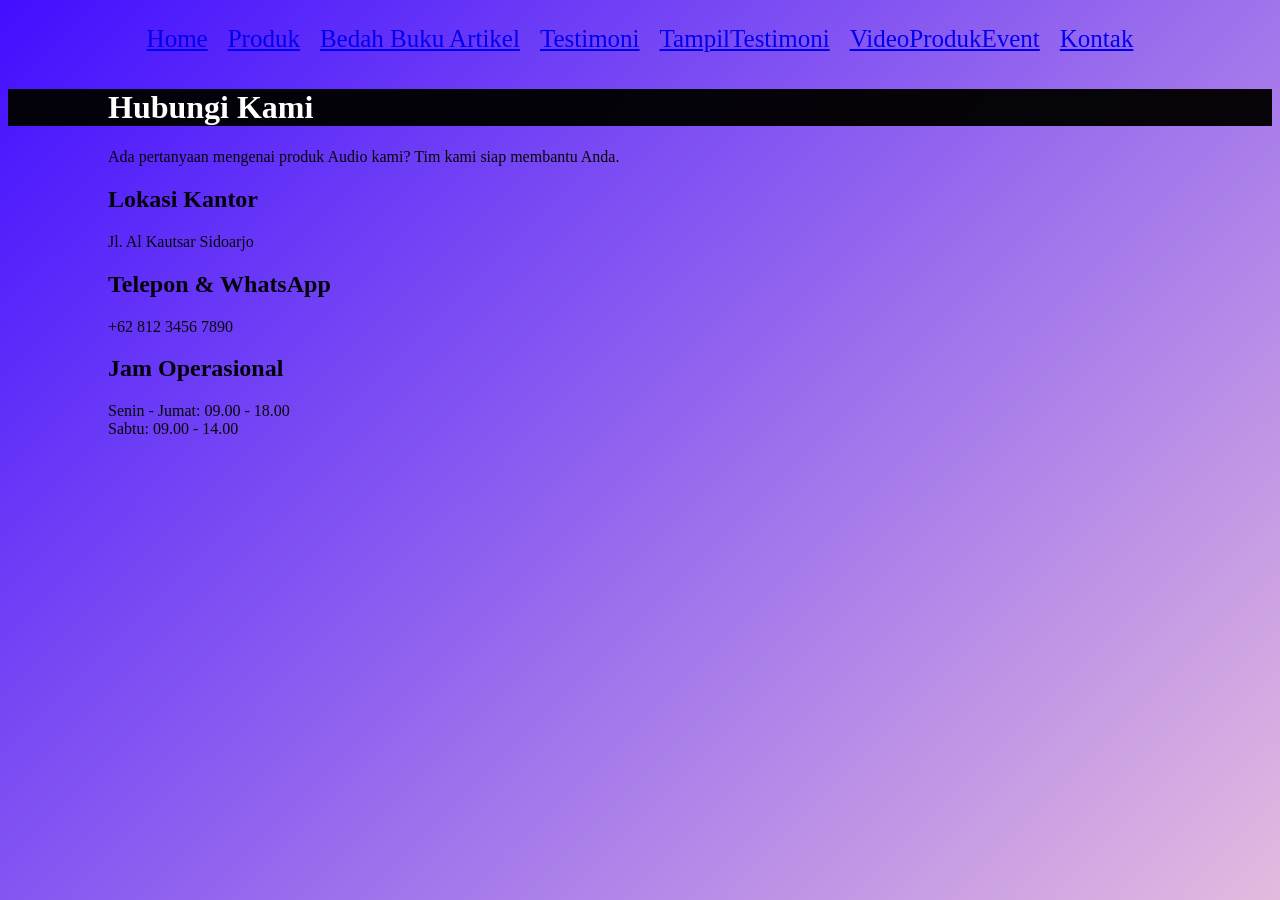
<file: Kontak.html>
<!DOCTYPE html>
<html lang="id">
<head>
    <meta charset="UTF-8">
    <meta name="viewport" content="width=device-width, initial-scale=1.0">
    <title>Profil Usaha Buku</title>
    <link rel="stylesheet" href="style.css" />
</head>
<body>
    <nav class="navbar">
        <ul>
            <li><a href="index.html">Home</a></li>
            <li><a href="Produk.html">Produk</a></li>
            <li><a href="BedahBukuArtikel.html">Bedah Buku Artikel</a></li>
            <li><a href="Testimoni.html">Testimoni</a></li>
            <li><a href="TampilTestimoni.html">TampilTestimoni</a></li>
            <li><a href="VideoProdukEvent.html">VideoProdukEvent</a></li>
            <li><a href="Kontak.html">Kontak</a></li>
        </ul>
    </nav>
<body>
    <div class="contact-wrapper">
    <div class="contact-header">
        <h1>Hubungi Kami</h1>
        <p>Ada pertanyaan mengenai produk Audio kami? Tim kami siap membantu Anda.</p>
    </div>

    <div class="contact-grid">
        <div class="info-side">
            <div class="info-box">
                <i class="fas fa-location-dot"></i>
                <div>
                    <h2>Lokasi Kantor</h2>
                    <p>Jl. Al Kautsar Sidoarjo</p>
                </div>
            </div>

            <div class="info-box">
                <i class="fas fa-phone"></i>
                <div>
                    <h2>Telepon & WhatsApp</h2>
                    <p>+62 812 3456 7890</p>
                </div>
            </div>

            <div class="info-box">
                <i class="fas fa-clock"></i>
                <div>
                    <h2>Jam Operasional</h2>
                    <p>Senin - Jumat: 09.00 - 18.00<br>Sabtu: 09.00 - 14.00</p>
                </div>
            </div>


        </div>

    <div class="map-container">
        <iframe src="https://www.google.com/maps/embed?pb=!1m18!1m12!1m3!1d3957.1472856424264!2d112.6455903748651!3d-7.38754789262208!2m3!1f0!2f0!3f0!3m2!1i1024!2i768!4f13.1!3m3!1m2!1s0x2dd7e2f40676d005%3A0x26e010ff086e0f22!2sPesantren%20Al%20Kautsar%20Sidoarjo!5e0!3m2!1sid!2sid!4v1709360000000!5m2!1sid!2sid"width="100%" height="300" style="border:0;" allowfullscreen="" loading="lazy"></iframe>
    </div>
</div>

</body>
</file>
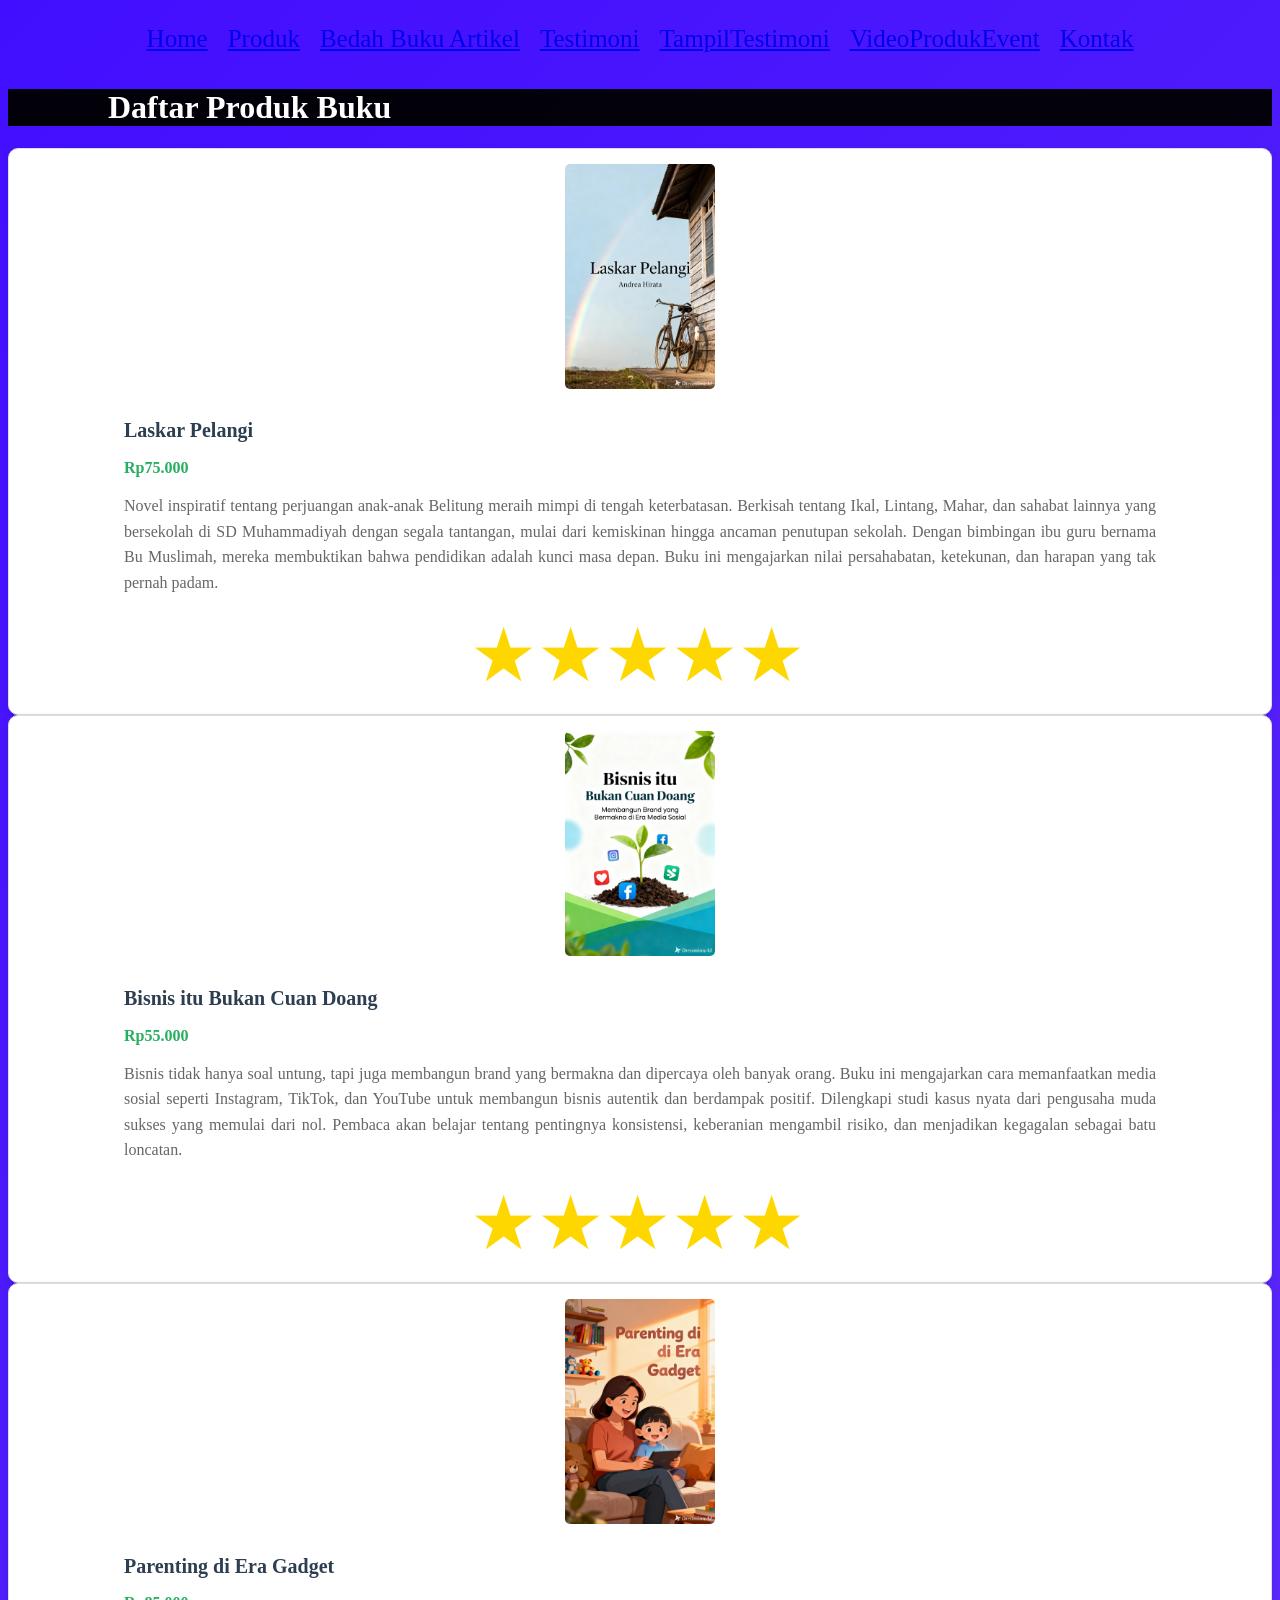
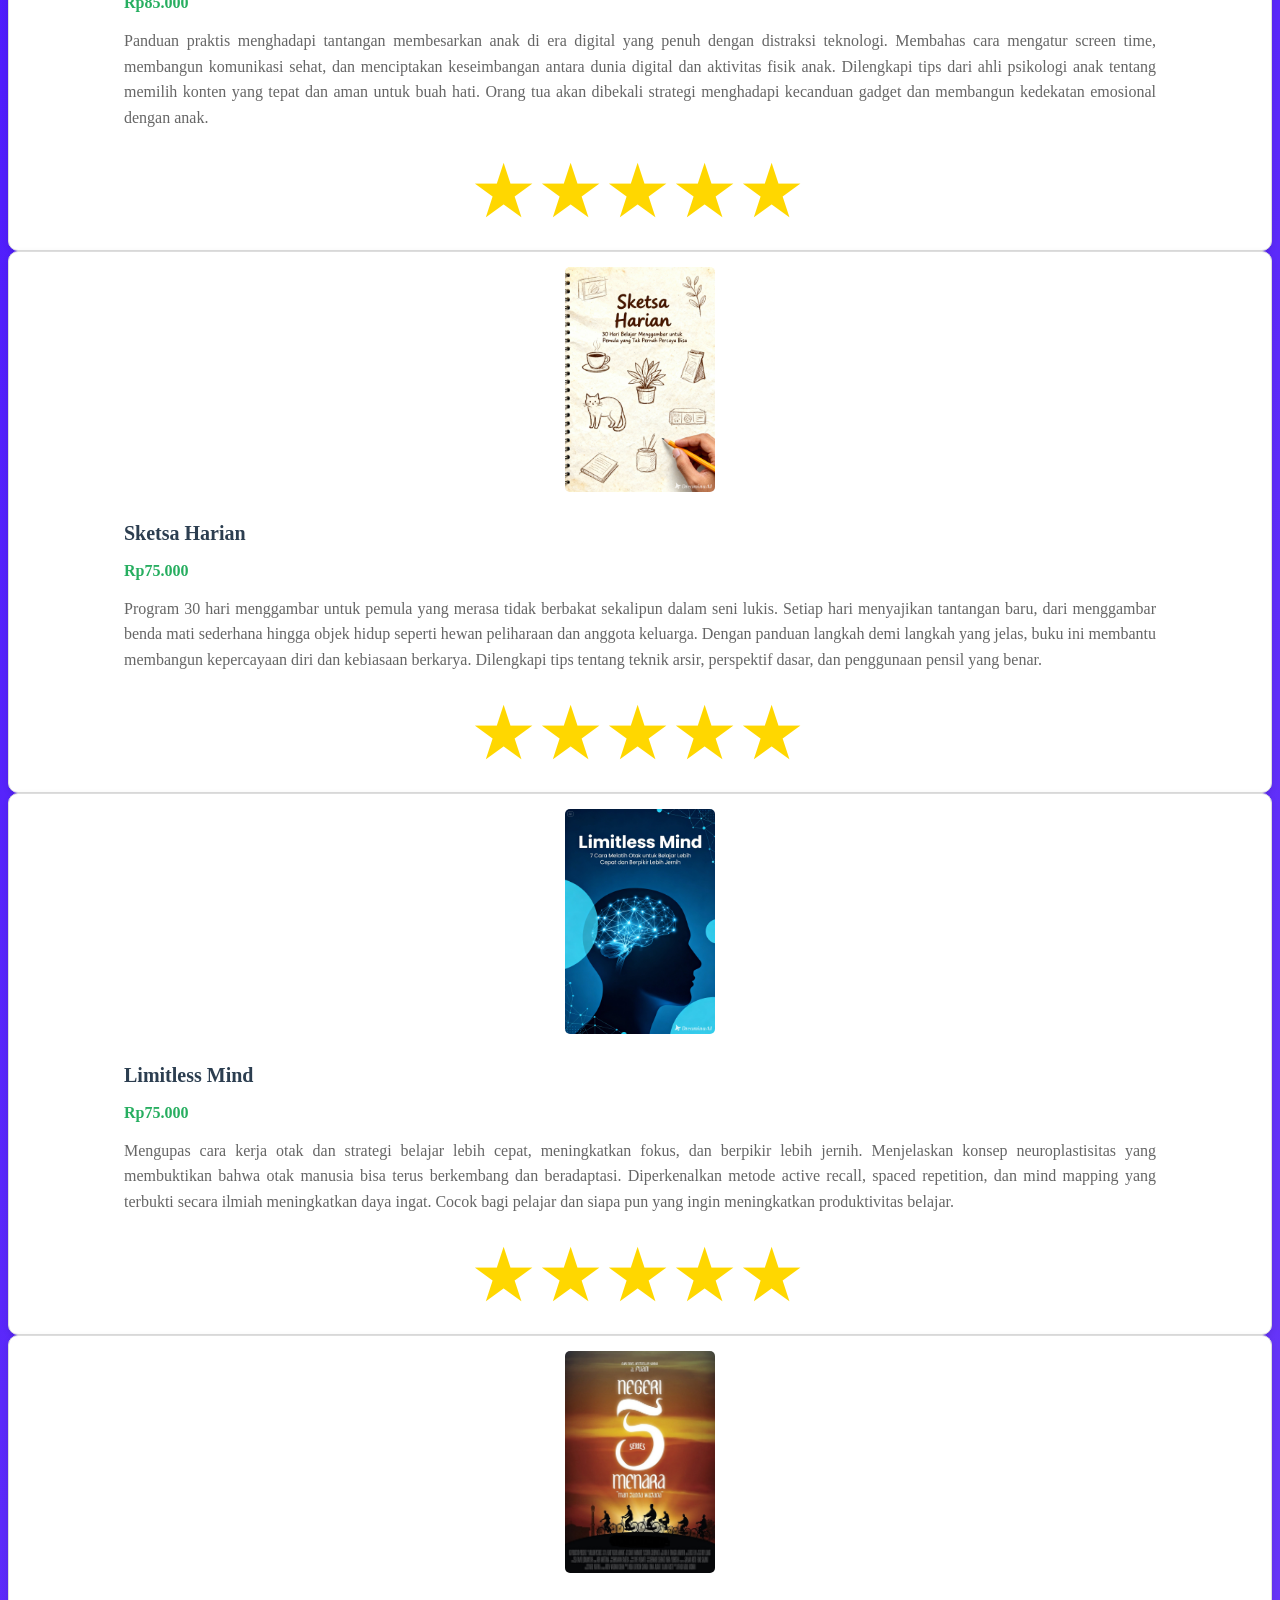
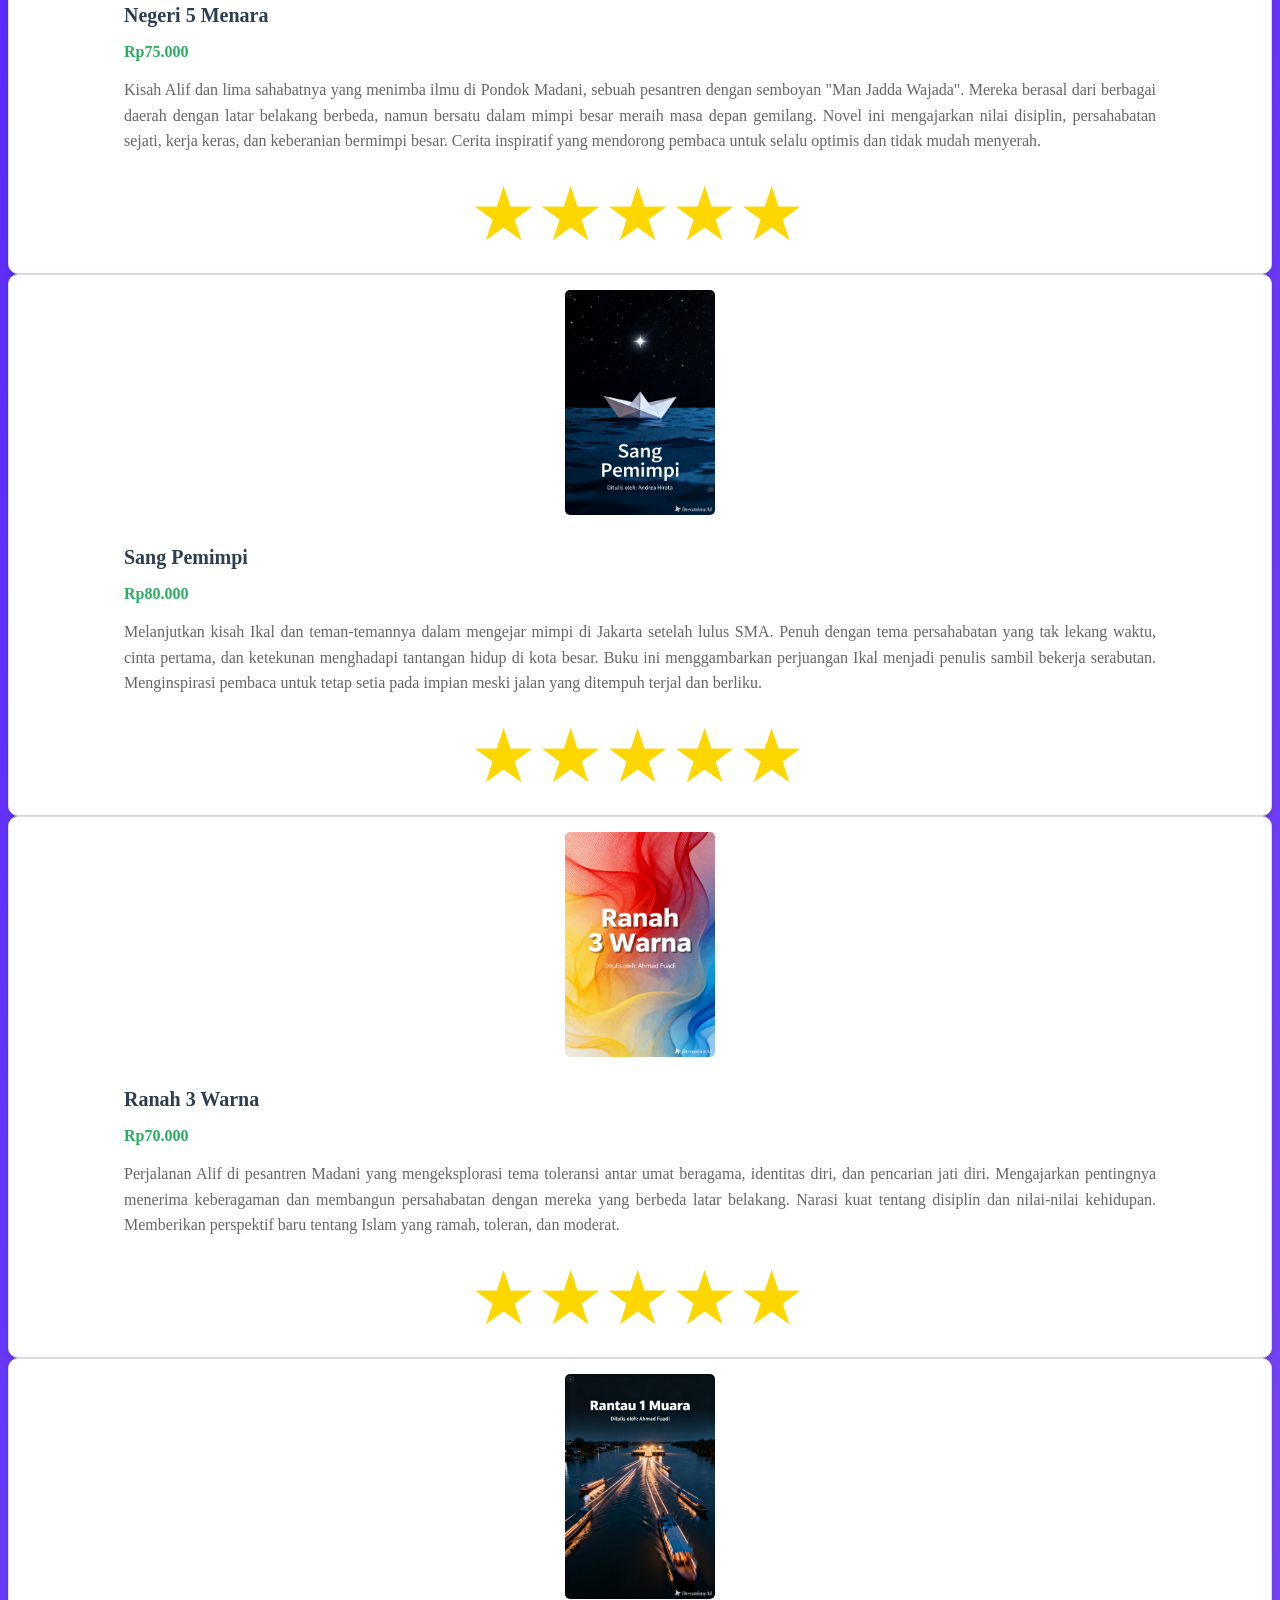
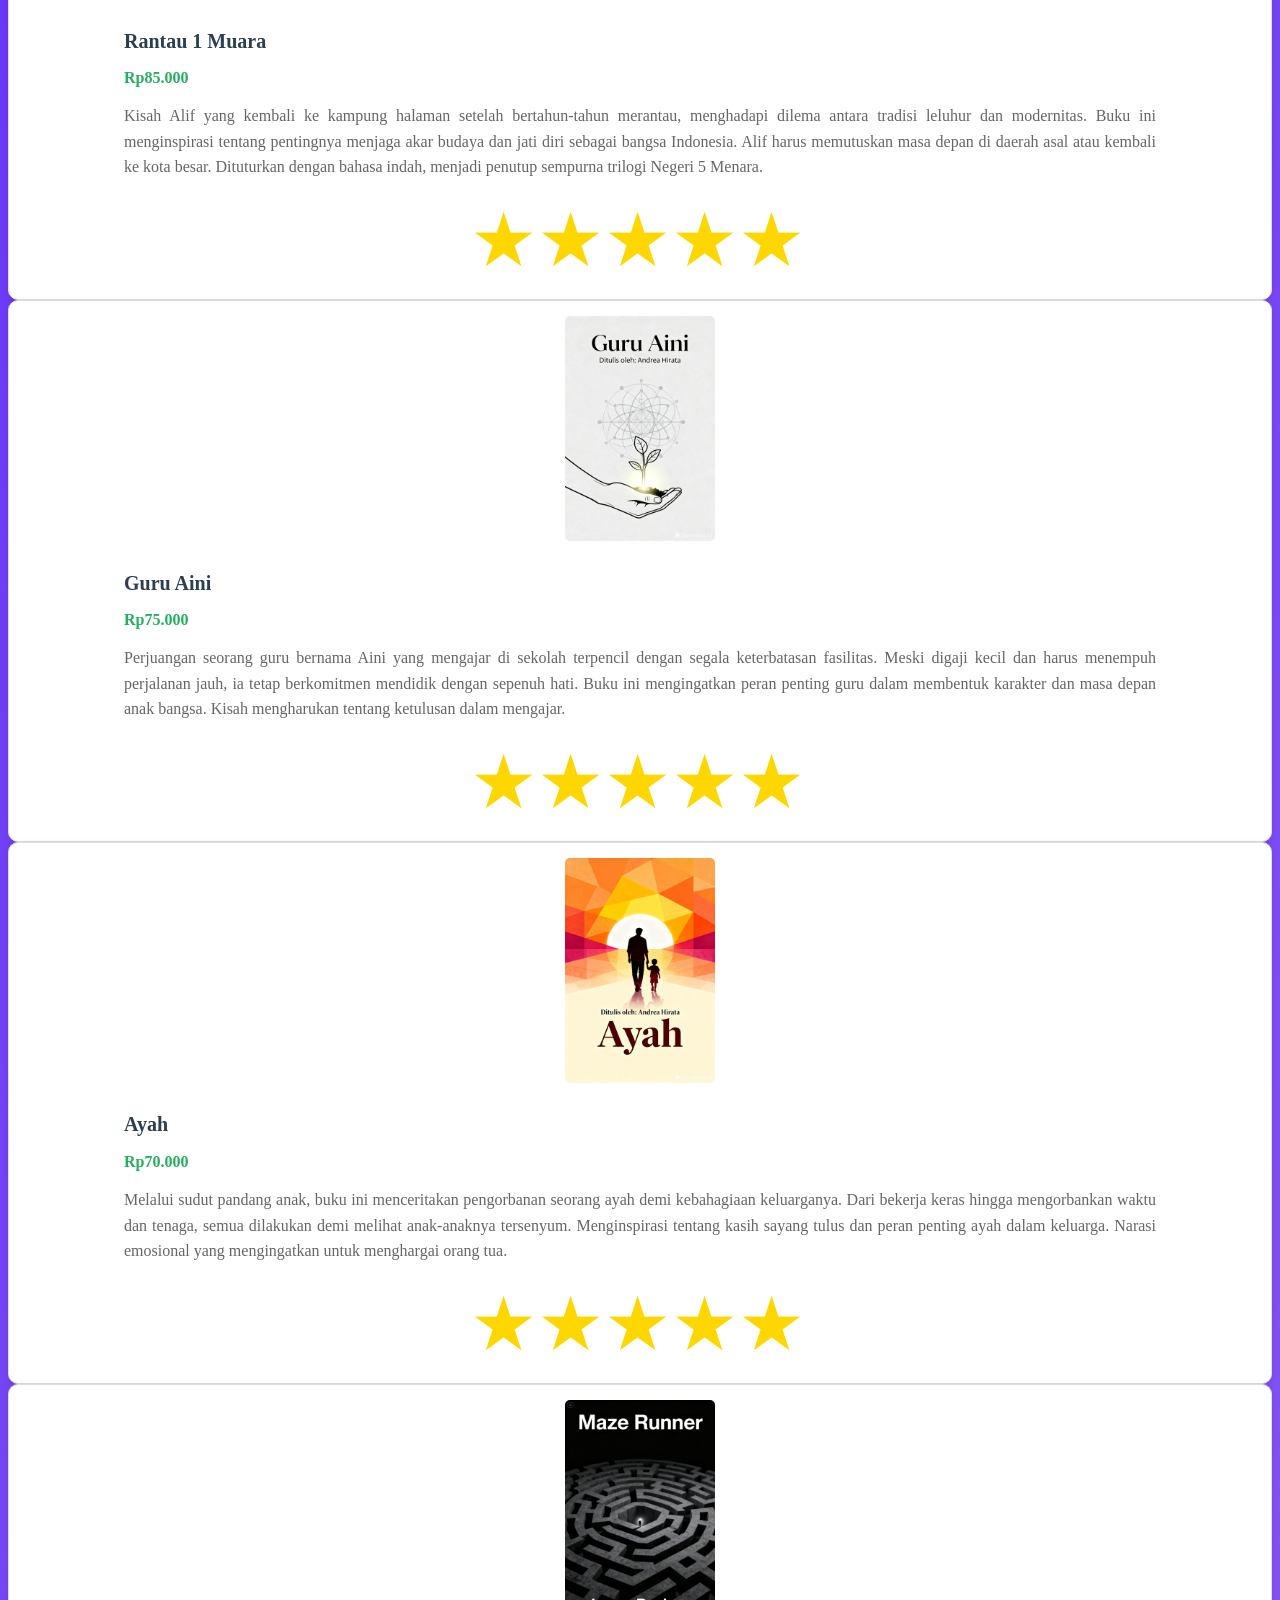
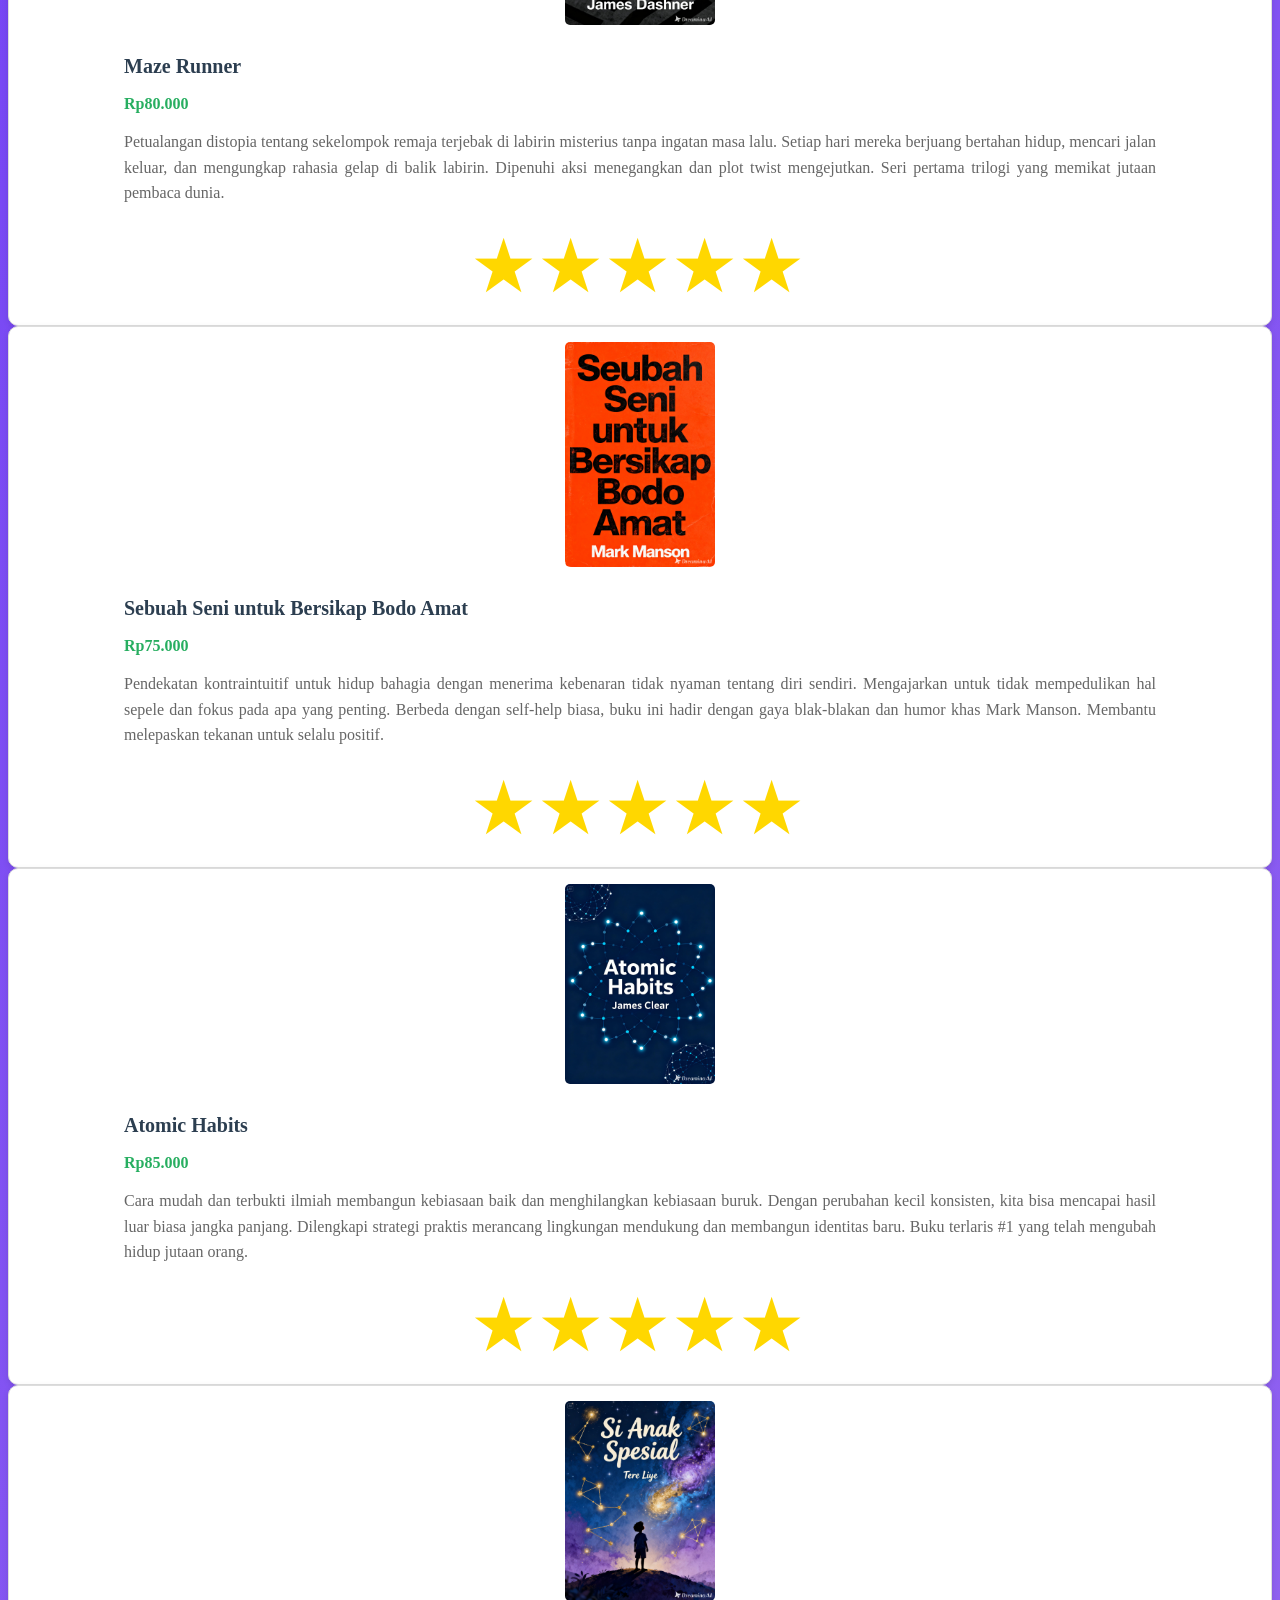
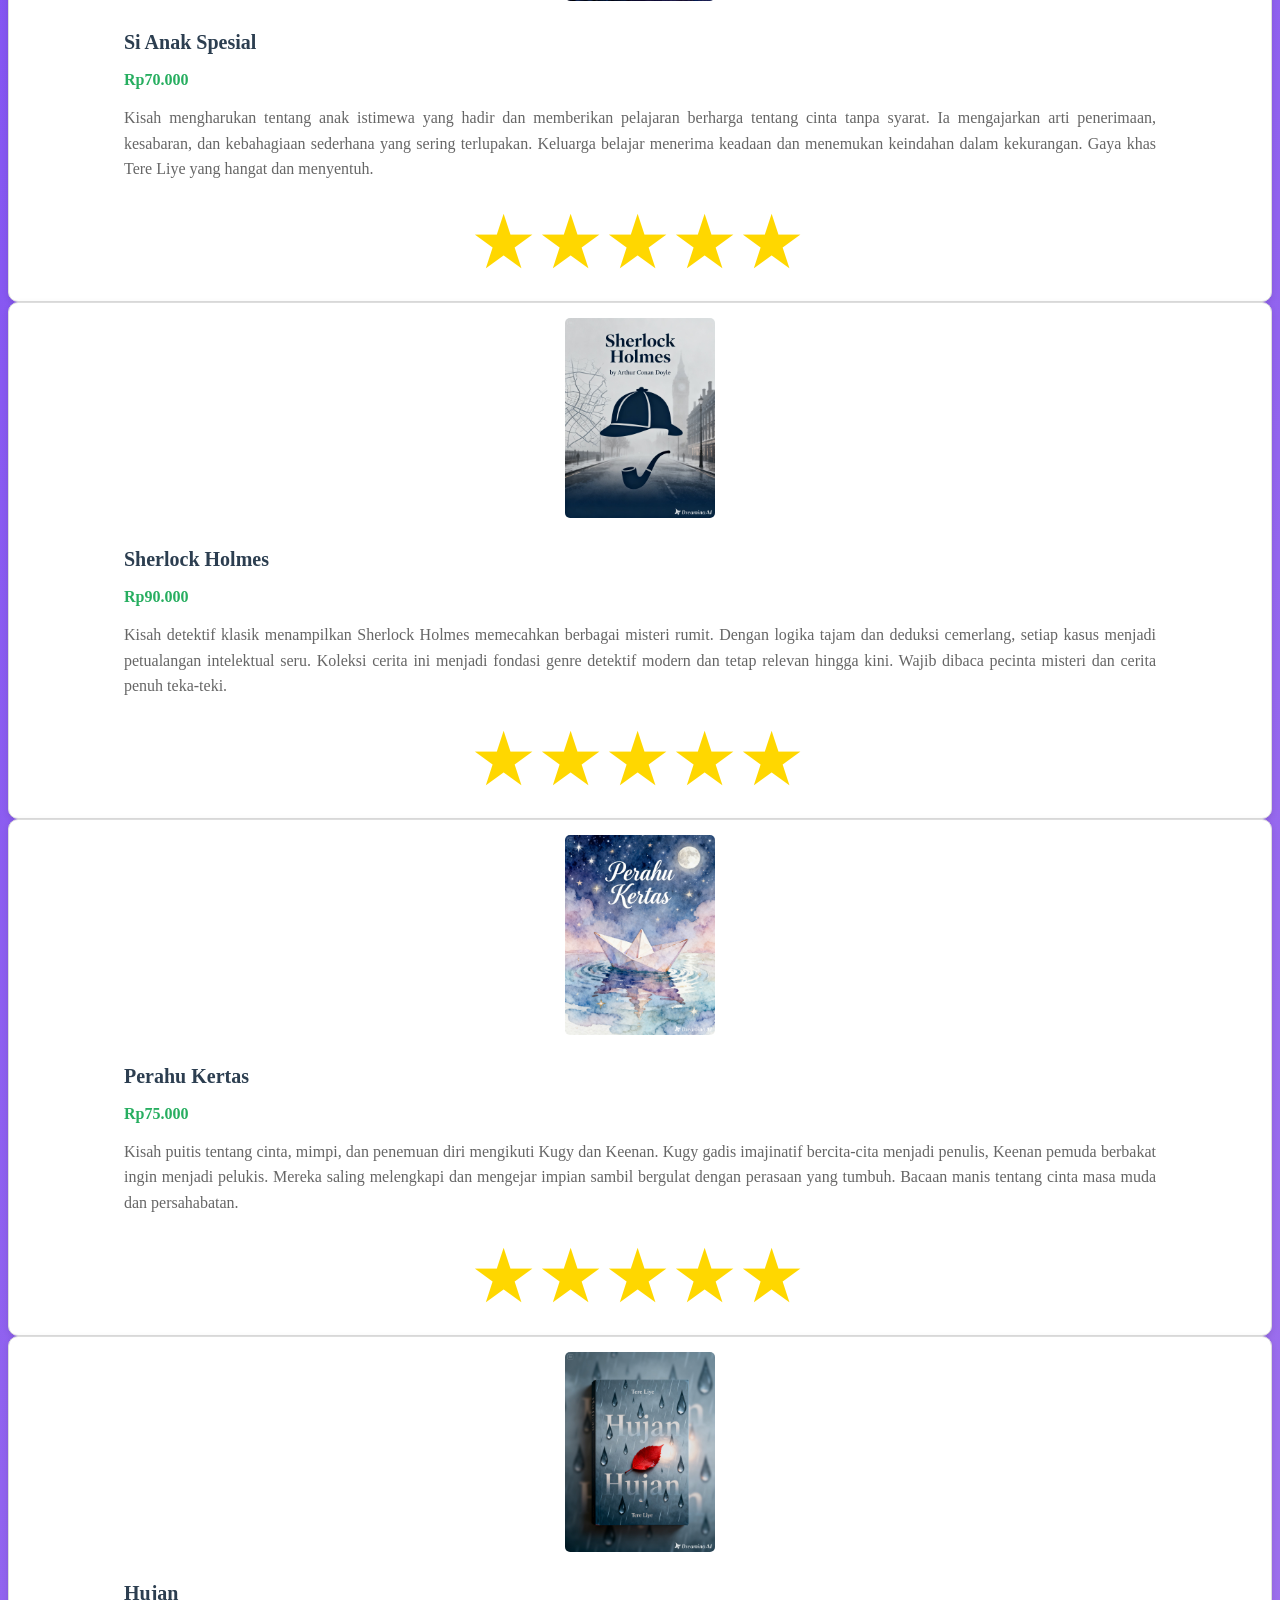
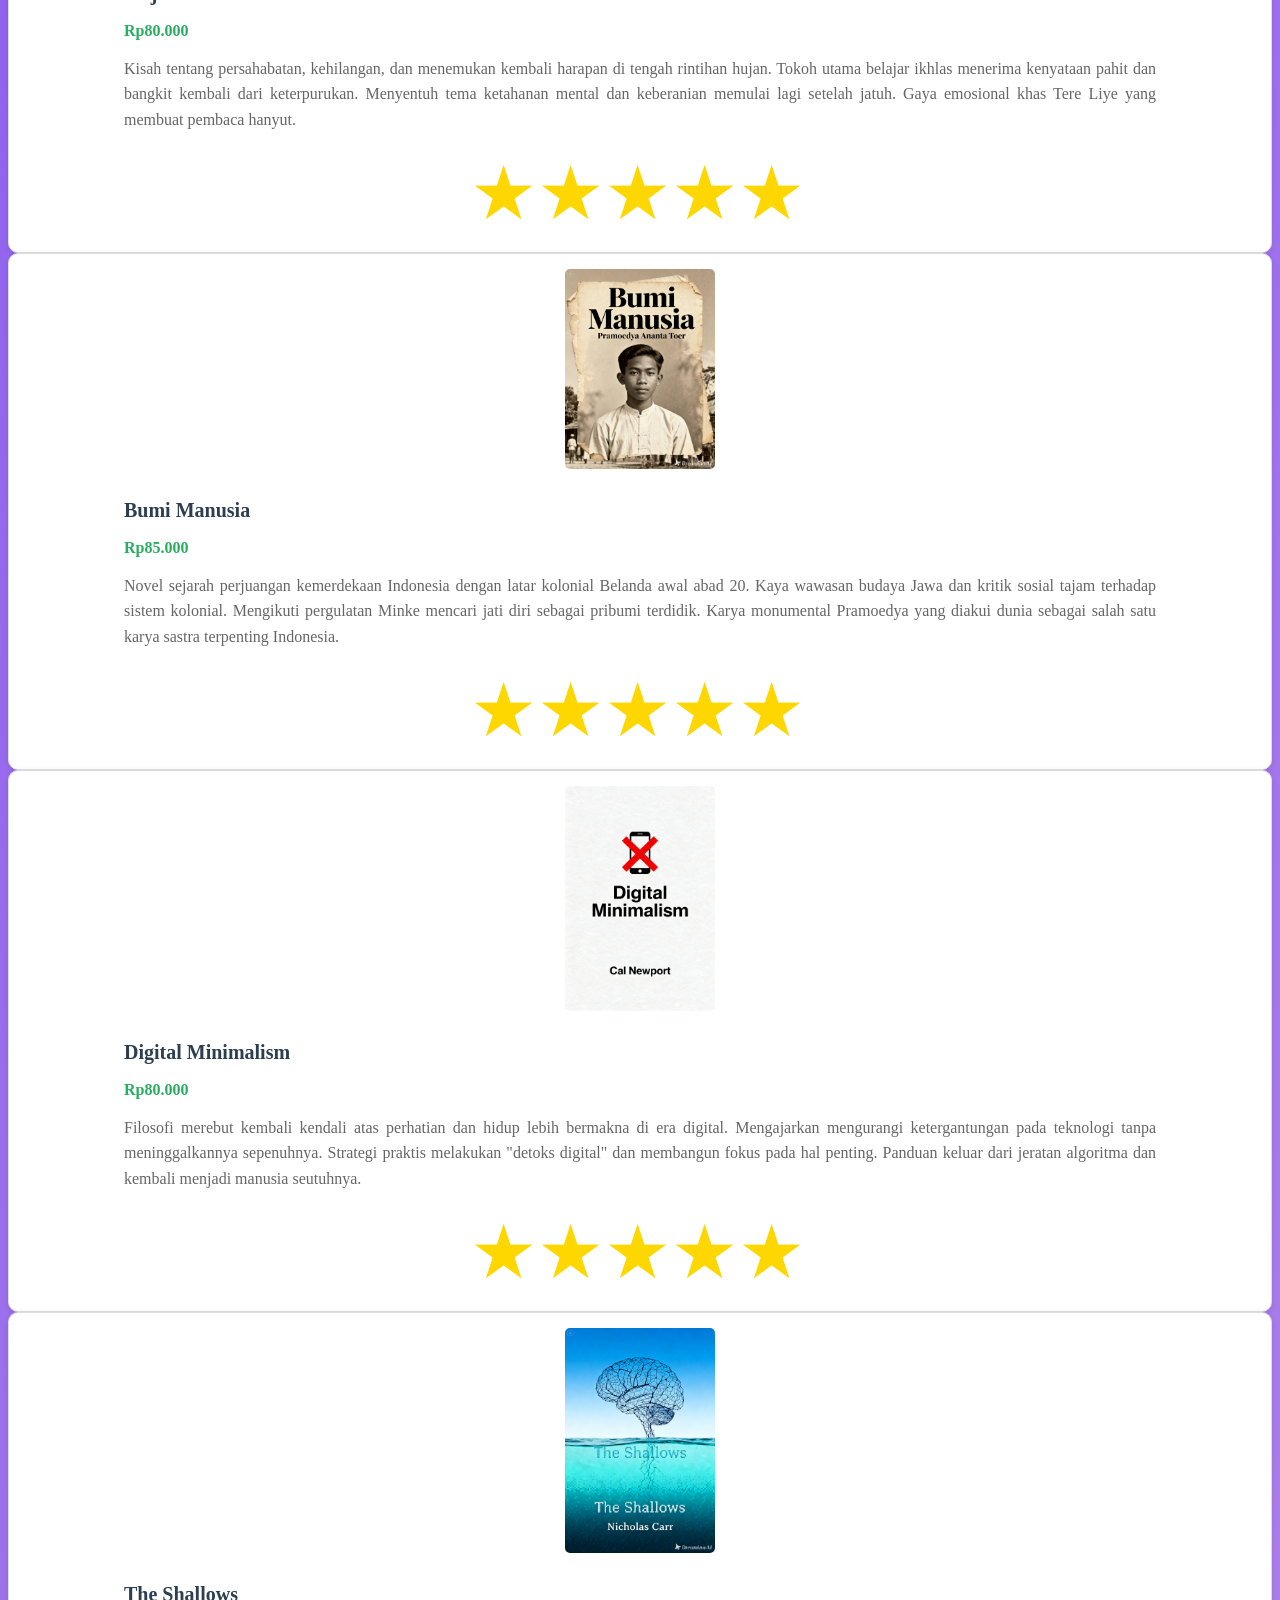
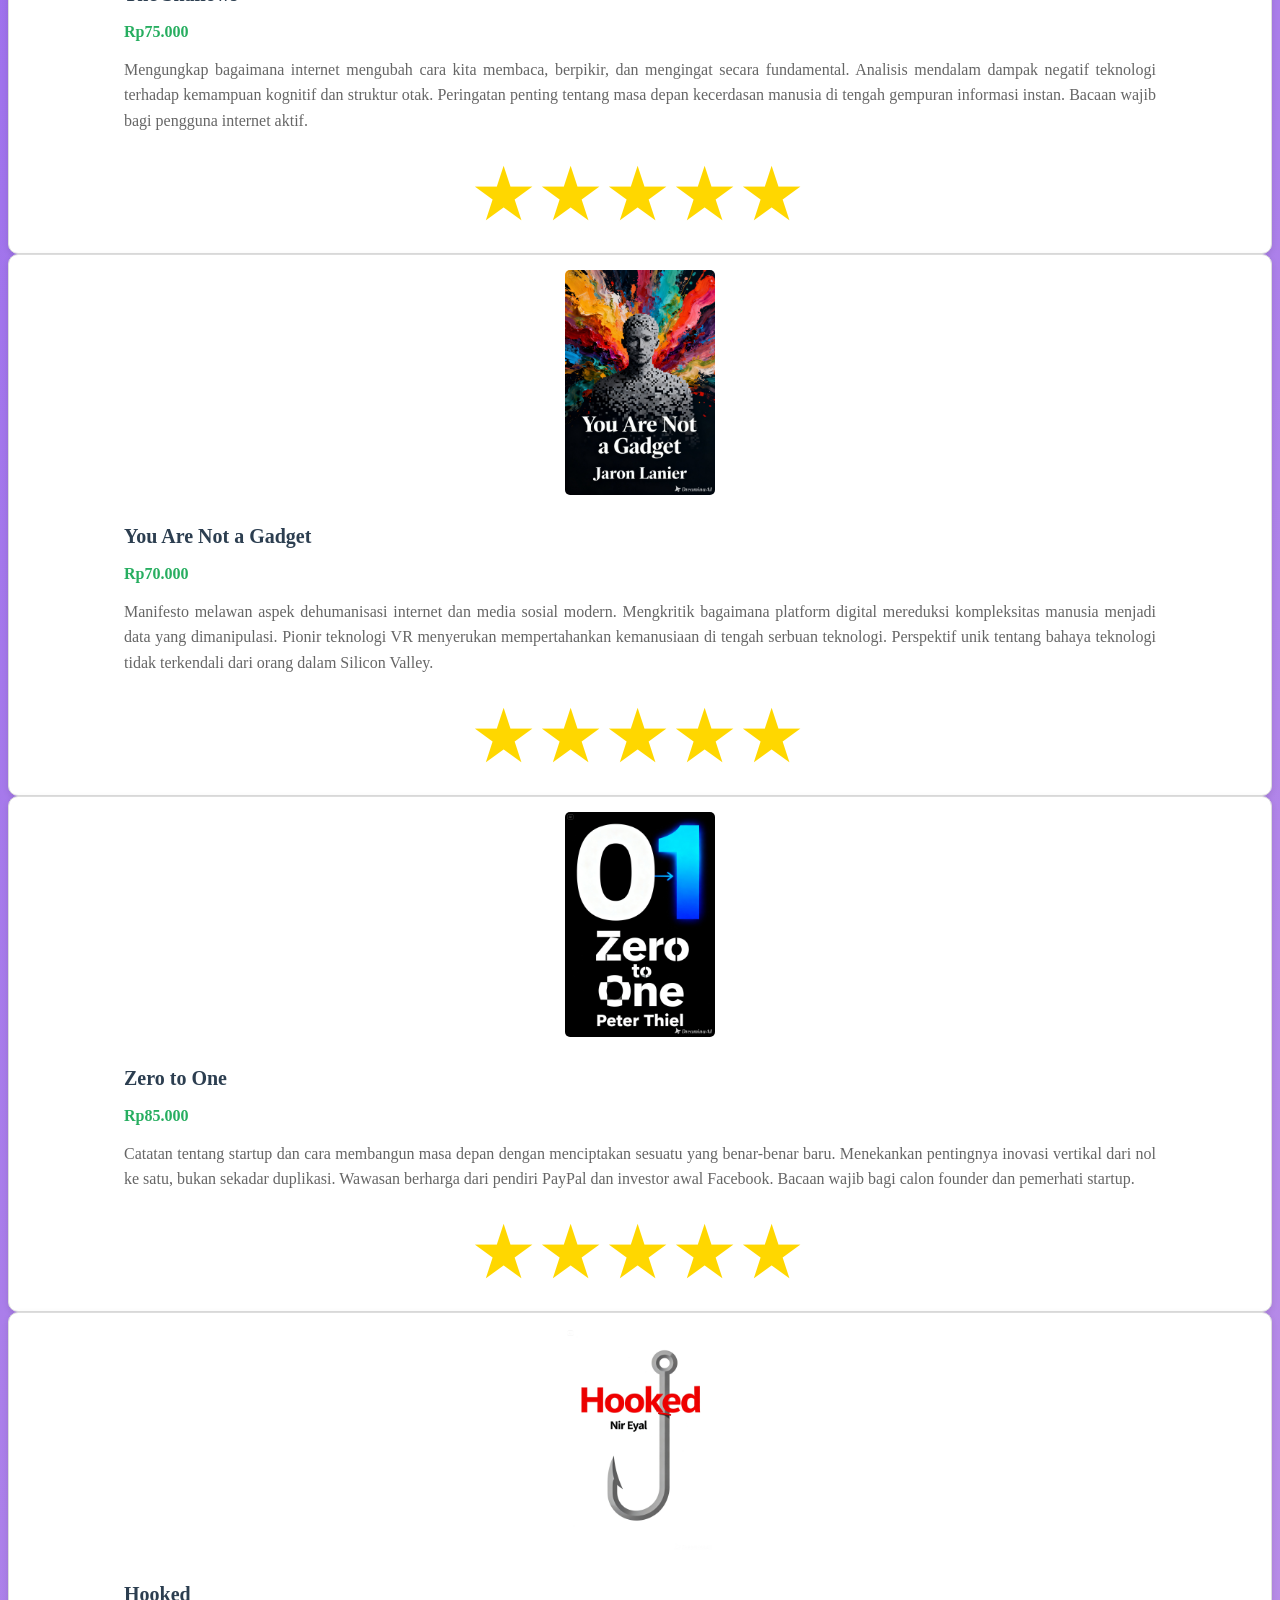
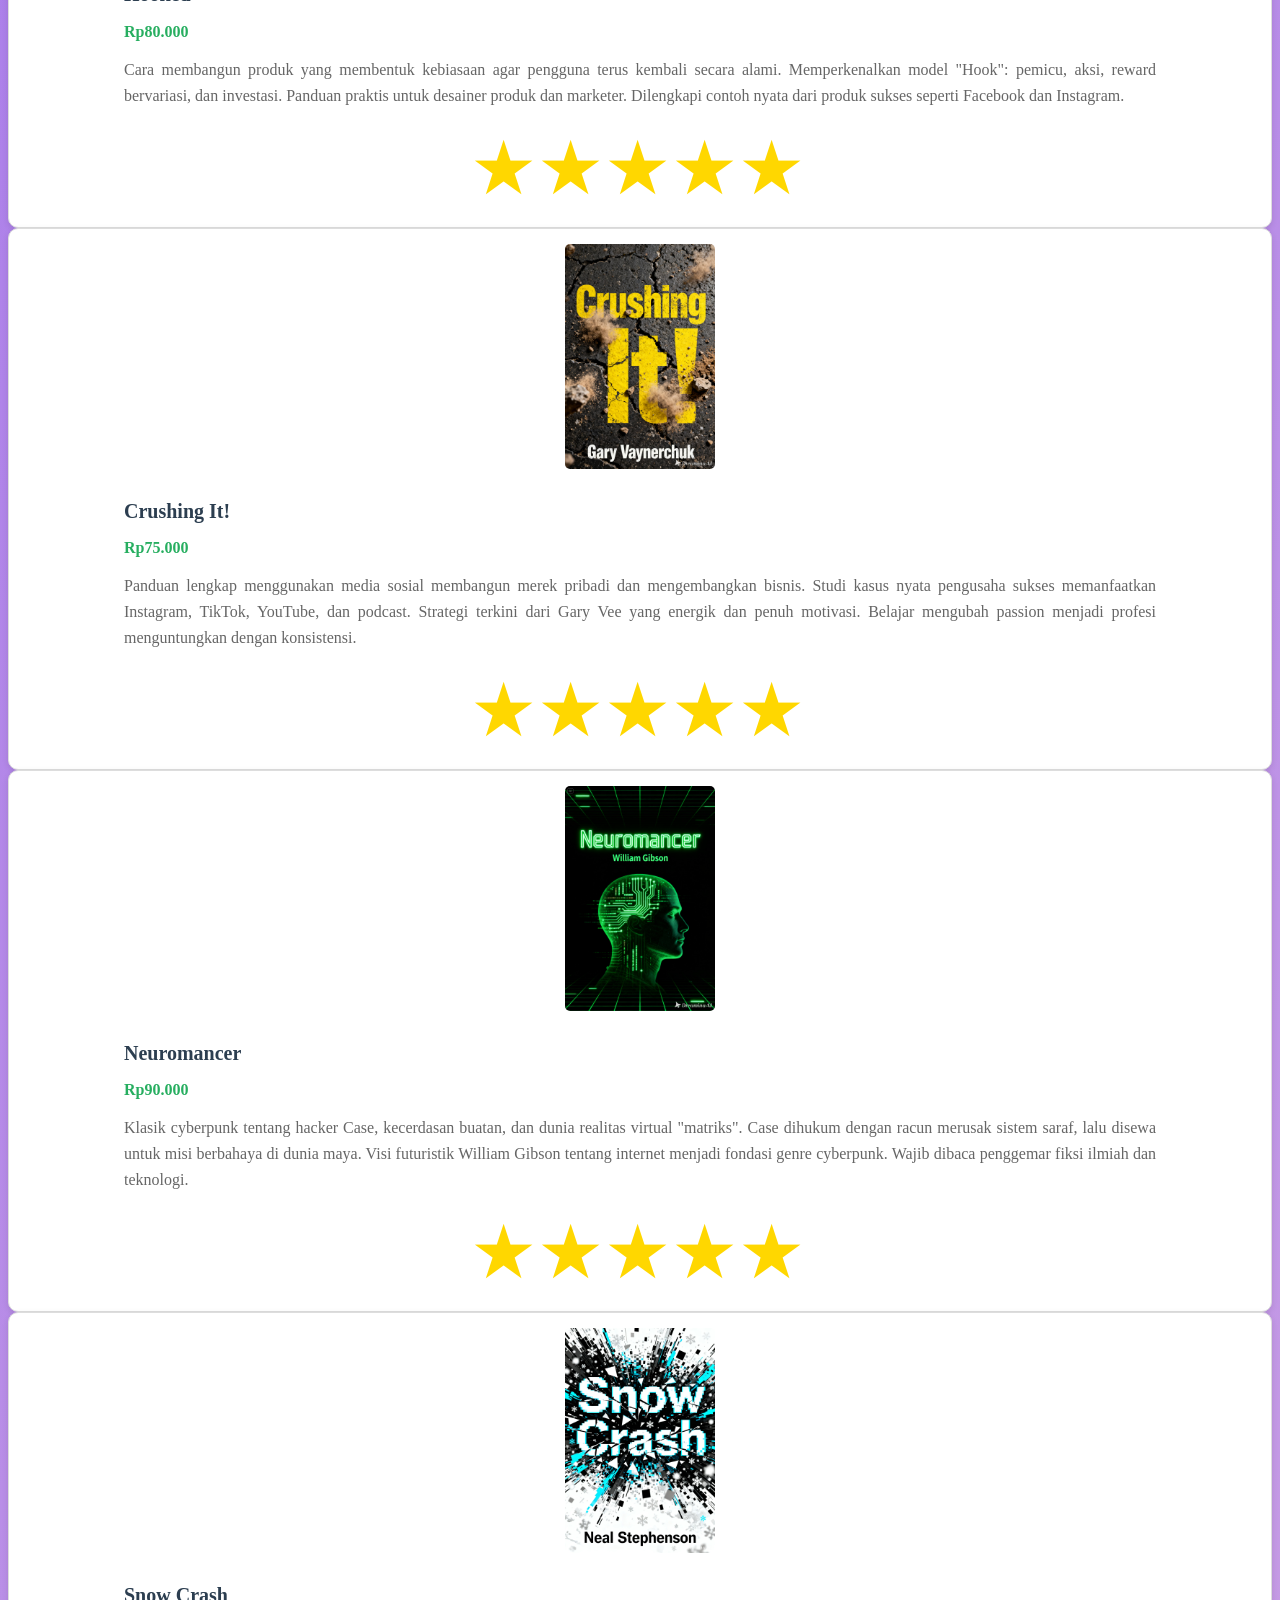
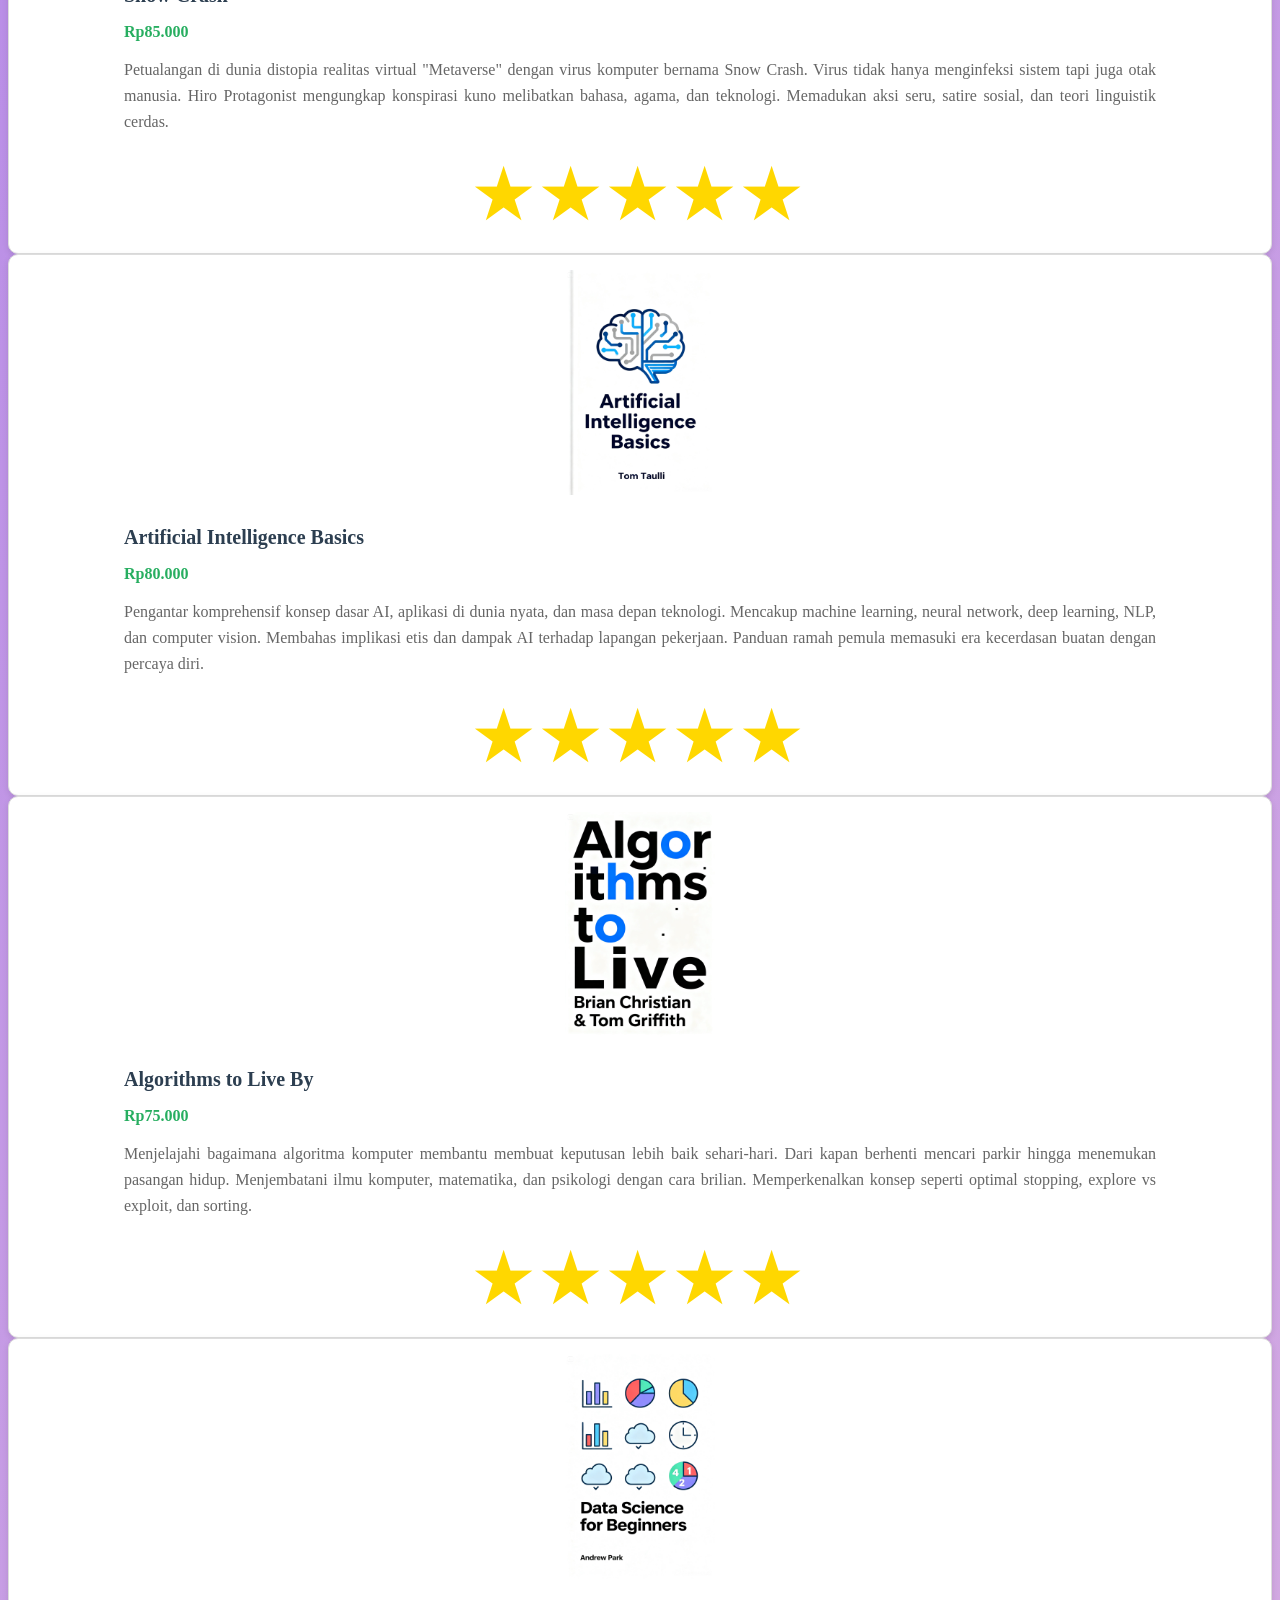
<file: Produk.html>
<!DOCTYPE html>
<html lang="id">
<head>
    <meta charset="UTF-8">
    <meta name="viewport" content="width=device-width, initial-scale=1.0">
    <title>Profil Usaha Buku</title>
    <link rel="stylesheet" href="style.css" />
</head>
<body>
    <nav class="navbar">
        <ul>
            <li><a href="index.html">Home</a></li>
            <li><a href="Produk.html">Produk</a></li>
            <li><a href="BedahBukuArtikel.html">Bedah Buku Artikel</a></li>
            <li><a href="Testimoni.html">Testimoni</a></li>
            <li><a href="TampilTestimoni.html">TampilTestimoni</a></li>
            <li><a href="VideoProdukEvent.html">VideoProdukEvent</a></li>
            <li><a href="Kontak.html">Kontak</a></li>
        </ul>
    </nav>

    <h1>Daftar Produk Buku</h1>
    
        <div class="produk">
            <img src="image/LaskarPelangi.jpeg" alt="Buku Laskar Pelangi" />
            <h2>Laskar Pelangi</h2>
            <p class="harga">Rp75.000</p>
            <p class="deskripsi">Novel inspiratif tentang perjuangan anak-anak Belitung meraih mimpi di tengah keterbatasan. Berkisah tentang Ikal, Lintang, Mahar, dan sahabat lainnya yang bersekolah di SD Muhammadiyah dengan segala tantangan, mulai dari kemiskinan hingga ancaman penutupan sekolah. Dengan bimbingan ibu guru bernama Bu Muslimah, mereka membuktikan bahwa pendidikan adalah kunci masa depan. Buku ini mengajarkan nilai persahabatan, ketekunan, dan harapan yang tak pernah padam.</p>
            <div class="rating">
                <span>★</span><span>★</span><span>★</span><span>★</span><span>★</span>
            </div>
        </div>

        <div class="produk">
            <img src="image/BisnisituBukanCuanDoang.jpeg" alt="Buku Bisnis itu Bukan Cuan Doang" />
            <h2>Bisnis itu Bukan Cuan Doang</h2>
            <p class="harga">Rp55.000</p>
            <p class="deskripsi">Bisnis tidak hanya soal untung, tapi juga membangun brand yang bermakna dan dipercaya oleh banyak orang. Buku ini mengajarkan cara memanfaatkan media sosial seperti Instagram, TikTok, dan YouTube untuk membangun bisnis autentik dan berdampak positif. Dilengkapi studi kasus nyata dari pengusaha muda sukses yang memulai dari nol. Pembaca akan belajar tentang pentingnya konsistensi, keberanian mengambil risiko, dan menjadikan kegagalan sebagai batu loncatan.</p>
            <div class="rating">
                <span>★</span><span>★</span><span>★</span><span>★</span><span>★</span>
            </div>
        </div>

        <div class="produk">
            <img src="image/ParentingdiEraGadget.jpeg" alt="Buku Parenting di Era Gadget" />
            <h2>Parenting di Era Gadget</h2>
            <p class="harga">Rp85.000</p>
            <p class="deskripsi">Panduan praktis menghadapi tantangan membesarkan anak di era digital yang penuh dengan distraksi teknologi. Membahas cara mengatur screen time, membangun komunikasi sehat, dan menciptakan keseimbangan antara dunia digital dan aktivitas fisik anak. Dilengkapi tips dari ahli psikologi anak tentang memilih konten yang tepat dan aman untuk buah hati. Orang tua akan dibekali strategi menghadapi kecanduan gadget dan membangun kedekatan emosional dengan anak.</p>
            <div class="rating">
                <span>★</span><span>★</span><span>★</span><span>★</span><span>★</span>
            </div>
        </div>

        <div class="produk">
            <img src="image/SketsaHarian.jpeg" alt="Buku Sketsa Harian" />
            <h2>Sketsa Harian</h2>
            <p class="harga">Rp75.000</p>
            <p class="deskripsi">Program 30 hari menggambar untuk pemula yang merasa tidak berbakat sekalipun dalam seni lukis. Setiap hari menyajikan tantangan baru, dari menggambar benda mati sederhana hingga objek hidup seperti hewan peliharaan dan anggota keluarga. Dengan panduan langkah demi langkah yang jelas, buku ini membantu membangun kepercayaan diri dan kebiasaan berkarya. Dilengkapi tips tentang teknik arsir, perspektif dasar, dan penggunaan pensil yang benar.</p>
            <div class="rating">
                <span>★</span><span>★</span><span>★</span><span>★</span><span>★</span>
            </div>
        </div>

        <div class="produk">
            <img src="image/LimitlessMind.jpeg" alt="Buku Limitless Mind" />
            <h2>Limitless Mind</h2>
            <p class="harga">Rp75.000</p>
            <p class="deskripsi">Mengupas cara kerja otak dan strategi belajar lebih cepat, meningkatkan fokus, dan berpikir lebih jernih. Menjelaskan konsep neuroplastisitas yang membuktikan bahwa otak manusia bisa terus berkembang dan beradaptasi. Diperkenalkan metode active recall, spaced repetition, dan mind mapping yang terbukti secara ilmiah meningkatkan daya ingat. Cocok bagi pelajar dan siapa pun yang ingin meningkatkan produktivitas belajar.</p>
            <div class="rating">
                <span>★</span><span>★</span><span>★</span><span>★</span><span>★</span>
            </div>
        </div>

        <div class="produk">
            <img src="image/negeri5menara.jpg" alt="Buku Negeri 5 Menara" />
            <h2>Negeri 5 Menara</h2>
            <p class="harga">Rp75.000</p>
            <p class="deskripsi">Kisah Alif dan lima sahabatnya yang menimba ilmu di Pondok Madani, sebuah pesantren dengan semboyan "Man Jadda Wajada". Mereka berasal dari berbagai daerah dengan latar belakang berbeda, namun bersatu dalam mimpi besar meraih masa depan gemilang. Novel ini mengajarkan nilai disiplin, persahabatan sejati, kerja keras, dan keberanian bermimpi besar. Cerita inspiratif yang mendorong pembaca untuk selalu optimis dan tidak mudah menyerah.</p>
            <div class="rating">
                <span>★</span><span>★</span><span>★</span><span>★</span><span>★</span>
            </div>
        </div>

        <div class="produk">
            <img src="image/SangPemimpi.jpeg" alt="Buku Sang Pemimpi" />
            <h2>Sang Pemimpi</h2>
            <p class="harga">Rp80.000</p>
            <p class="deskripsi">Melanjutkan kisah Ikal dan teman-temannya dalam mengejar mimpi di Jakarta setelah lulus SMA. Penuh dengan tema persahabatan yang tak lekang waktu, cinta pertama, dan ketekunan menghadapi tantangan hidup di kota besar. Buku ini menggambarkan perjuangan Ikal menjadi penulis sambil bekerja serabutan. Menginspirasi pembaca untuk tetap setia pada impian meski jalan yang ditempuh terjal dan berliku.</p>
            <div class="rating">
                <span>★</span><span>★</span><span>★</span><span>★</span><span>★</span>
            </div>
        </div>

        <div class="produk">
            <img src="image/Ranah3Warna.jpeg" alt="Buku Ranah 3 Warna" />
            <h2>Ranah 3 Warna</h2>
            <p class="harga">Rp70.000</p>
            <p class="deskripsi">Perjalanan Alif di pesantren Madani yang mengeksplorasi tema toleransi antar umat beragama, identitas diri, dan pencarian jati diri. Mengajarkan pentingnya menerima keberagaman dan membangun persahabatan dengan mereka yang berbeda latar belakang. Narasi kuat tentang disiplin dan nilai-nilai kehidupan. Memberikan perspektif baru tentang Islam yang ramah, toleran, dan moderat.</p>
            <div class="rating">
                <span>★</span><span>★</span><span>★</span><span>★</span><span>★</span>
            </div>
        </div>

        <div class="produk">
            <img src="image/Rantau1Muara.jpeg" alt="Buku Rantau 1 Muara" />
            <h2>Rantau 1 Muara</h2>
            <p class="harga">Rp85.000</p>
            <p class="deskripsi">Kisah Alif yang kembali ke kampung halaman setelah bertahun-tahun merantau, menghadapi dilema antara tradisi leluhur dan modernitas. Buku ini menginspirasi tentang pentingnya menjaga akar budaya dan jati diri sebagai bangsa Indonesia. Alif harus memutuskan masa depan di daerah asal atau kembali ke kota besar. Dituturkan dengan bahasa indah, menjadi penutup sempurna trilogi Negeri 5 Menara.</p>
            <div class="rating">
                <span>★</span><span>★</span><span>★</span><span>★</span><span>★</span>
            </div>
        </div>

        <div class="produk">
            <img src="image/GuruAini.jpeg" alt="Buku Guru Aini" />
            <h2>Guru Aini</h2>
            <p class="harga">Rp75.000</p>
            <p class="deskripsi">Perjuangan seorang guru bernama Aini yang mengajar di sekolah terpencil dengan segala keterbatasan fasilitas. Meski digaji kecil dan harus menempuh perjalanan jauh, ia tetap berkomitmen mendidik dengan sepenuh hati. Buku ini mengingatkan peran penting guru dalam membentuk karakter dan masa depan anak bangsa. Kisah mengharukan tentang ketulusan dalam mengajar.</p>
            <div class="rating">
                <span>★</span><span>★</span><span>★</span><span>★</span><span>★</span>
            </div>
        </div>

        <div class="produk">
            <img src="image/Ayah.jpeg" alt="Buku Ayah" />
            <h2>Ayah</h2>
            <p class="harga">Rp70.000</p>
            <p class="deskripsi">Melalui sudut pandang anak, buku ini menceritakan pengorbanan seorang ayah demi kebahagiaan keluarganya. Dari bekerja keras hingga mengorbankan waktu dan tenaga, semua dilakukan demi melihat anak-anaknya tersenyum. Menginspirasi tentang kasih sayang tulus dan peran penting ayah dalam keluarga. Narasi emosional yang mengingatkan untuk menghargai orang tua.</p>
            <div class="rating">
                <span>★</span><span>★</span><span>★</span><span>★</span><span>★</span>
            </div>
        </div>

        <div class="produk">
            <img src="image/MazeRunner.jpeg" alt="Buku Maze Runner" />
            <h2>Maze Runner</h2>
            <p class="harga">Rp80.000</p>
            <p class="deskripsi">Petualangan distopia tentang sekelompok remaja terjebak di labirin misterius tanpa ingatan masa lalu. Setiap hari mereka berjuang bertahan hidup, mencari jalan keluar, dan mengungkap rahasia gelap di balik labirin. Dipenuhi aksi menegangkan dan plot twist mengejutkan. Seri pertama trilogi yang memikat jutaan pembaca dunia.</p>
            <div class="rating">
                <span>★</span><span>★</span><span>★</span><span>★</span><span>★</span>
            </div>
        </div>

        <div class="produk">
            <img src="image/SebuahSeniuntukBersikapBodoAmat.jpeg" alt="Buku Sebuah Seni untuk Bersikap Bodo Amat" />
            <h2>Sebuah Seni untuk Bersikap Bodo Amat</h2>
            <p class="harga">Rp75.000</p>
            <p class="deskripsi">Pendekatan kontraintuitif untuk hidup bahagia dengan menerima kebenaran tidak nyaman tentang diri sendiri. Mengajarkan untuk tidak mempedulikan hal sepele dan fokus pada apa yang penting. Berbeda dengan self-help biasa, buku ini hadir dengan gaya blak-blakan dan humor khas Mark Manson. Membantu melepaskan tekanan untuk selalu positif.</p>
            <div class="rating">
                <span>★</span><span>★</span><span>★</span><span>★</span><span>★</span>
            </div>
        </div>

        <div class="produk">
            <img src="image/AtomicHabits.jpeg" alt="Buku Atomic Habits" />
            <h2>Atomic Habits</h2>
            <p class="harga">Rp85.000</p>
            <p class="deskripsi">Cara mudah dan terbukti ilmiah membangun kebiasaan baik dan menghilangkan kebiasaan buruk. Dengan perubahan kecil konsisten, kita bisa mencapai hasil luar biasa jangka panjang. Dilengkapi strategi praktis merancang lingkungan mendukung dan membangun identitas baru. Buku terlaris #1 yang telah mengubah hidup jutaan orang.</p>
            <div class="rating">
                <span>★</span><span>★</span><span>★</span><span>★</span><span>★</span>
            </div>
        </div>

        <div class="produk">
            <img src="image/SiAnakSpesial.jpeg" alt="Buku Si Anak Spesial" />
            <h2>Si Anak Spesial</h2>
            <p class="harga">Rp70.000</p>
            <p class="deskripsi">Kisah mengharukan tentang anak istimewa yang hadir dan memberikan pelajaran berharga tentang cinta tanpa syarat. Ia mengajarkan arti penerimaan, kesabaran, dan kebahagiaan sederhana yang sering terlupakan. Keluarga belajar menerima keadaan dan menemukan keindahan dalam kekurangan. Gaya khas Tere Liye yang hangat dan menyentuh.</p>
            <div class="rating">
                <span>★</span><span>★</span><span>★</span><span>★</span><span>★</span>
            </div>
        </div>

        <div class="produk">
            <img src="image/SherlockHolmes.jpeg" alt="Buku Sherlock Holmes" />
            <h2>Sherlock Holmes</h2>
            <p class="harga">Rp90.000</p>
            <p class="deskripsi">Kisah detektif klasik menampilkan Sherlock Holmes memecahkan berbagai misteri rumit. Dengan logika tajam dan deduksi cemerlang, setiap kasus menjadi petualangan intelektual seru. Koleksi cerita ini menjadi fondasi genre detektif modern dan tetap relevan hingga kini. Wajib dibaca pecinta misteri dan cerita penuh teka-teki.</p>
            <div class="rating">
                <span>★</span><span>★</span><span>★</span><span>★</span><span>★</span>
            </div>
        </div>

        <div class="produk">
            <img src="image/PerahuKertas.jpeg" alt="Buku Perahu Kertas" />
            <h2>Perahu Kertas</h2>
            <p class="harga">Rp75.000</p>
            <p class="deskripsi">Kisah puitis tentang cinta, mimpi, dan penemuan diri mengikuti Kugy dan Keenan. Kugy gadis imajinatif bercita-cita menjadi penulis, Keenan pemuda berbakat ingin menjadi pelukis. Mereka saling melengkapi dan mengejar impian sambil bergulat dengan perasaan yang tumbuh. Bacaan manis tentang cinta masa muda dan persahabatan.</p>
            <div class="rating">
                <span>★</span><span>★</span><span>★</span><span>★</span><span>★</span>
            </div>
        </div>

        <div class="produk">
            <img src="image/Hujan.jpeg" alt="Buku Hujan" />
            <h2>Hujan</h2>
            <p class="harga">Rp80.000</p>
            <p class="deskripsi">Kisah tentang persahabatan, kehilangan, dan menemukan kembali harapan di tengah rintihan hujan. Tokoh utama belajar ikhlas menerima kenyataan pahit dan bangkit kembali dari keterpurukan. Menyentuh tema ketahanan mental dan keberanian memulai lagi setelah jatuh. Gaya emosional khas Tere Liye yang membuat pembaca hanyut.</p>
            <div class="rating">
                <span>★</span><span>★</span><span>★</span><span>★</span><span>★</span>
            </div>
        </div>

        <div class="produk">
            <img src="image/BumiManusia.jpeg" alt="Buku Bumi Manusia" />
            <h2>Bumi Manusia</h2>
            <p class="harga">Rp85.000</p>
            <p class="deskripsi">Novel sejarah perjuangan kemerdekaan Indonesia dengan latar kolonial Belanda awal abad 20. Kaya wawasan budaya Jawa dan kritik sosial tajam terhadap sistem kolonial. Mengikuti pergulatan Minke mencari jati diri sebagai pribumi terdidik. Karya monumental Pramoedya yang diakui dunia sebagai salah satu karya sastra terpenting Indonesia.</p>
            <div class="rating">
                <span>★</span><span>★</span><span>★</span><span>★</span><span>★</span>
            </div>
        </div>

        <div class="produk">
            <img src="image/DigitalMinimalism.jpeg" alt="Buku Digital Minimalism" />
            <h2>Digital Minimalism</h2>
            <p class="harga">Rp80.000</p>
            <p class="deskripsi">Filosofi merebut kembali kendali atas perhatian dan hidup lebih bermakna di era digital. Mengajarkan mengurangi ketergantungan pada teknologi tanpa meninggalkannya sepenuhnya. Strategi praktis melakukan "detoks digital" dan membangun fokus pada hal penting. Panduan keluar dari jeratan algoritma dan kembali menjadi manusia seutuhnya.</p>
            <div class="rating">
                <span>★</span><span>★</span><span>★</span><span>★</span><span>★</span>
            </div>
        </div>

        <div class="produk">
            <img src="image/TheShallows.jpeg" alt="Buku The Shallows" />
            <h2>The Shallows</h2>
            <p class="harga">Rp75.000</p>
            <p class="deskripsi">Mengungkap bagaimana internet mengubah cara kita membaca, berpikir, dan mengingat secara fundamental. Analisis mendalam dampak negatif teknologi terhadap kemampuan kognitif dan struktur otak. Peringatan penting tentang masa depan kecerdasan manusia di tengah gempuran informasi instan. Bacaan wajib bagi pengguna internet aktif.</p>
            <div class="rating">
                <span>★</span><span>★</span><span>★</span><span>★</span><span>★</span>
            </div>
        </div>

        <div class="produk">
            <img src="image/YouAreNotaGadget.jpeg" alt="Buku You Are Not a Gadget" />
            <h2>You Are Not a Gadget</h2>
            <p class="harga">Rp70.000</p>
            <p class="deskripsi">Manifesto melawan aspek dehumanisasi internet dan media sosial modern. Mengkritik bagaimana platform digital mereduksi kompleksitas manusia menjadi data yang dimanipulasi. Pionir teknologi VR menyerukan mempertahankan kemanusiaan di tengah serbuan teknologi. Perspektif unik tentang bahaya teknologi tidak terkendali dari orang dalam Silicon Valley.</p>
            <div class="rating">
                <span>★</span><span>★</span><span>★</span><span>★</span><span>★</span>
            </div>
        </div>

        <div class="produk">
            <img src="image/ZerotoOne.jpeg" alt="Buku Zero to One" />
            <h2>Zero to One</h2>
            <p class="harga">Rp85.000</p>
            <p class="deskripsi">Catatan tentang startup dan cara membangun masa depan dengan menciptakan sesuatu yang benar-benar baru. Menekankan pentingnya inovasi vertikal dari nol ke satu, bukan sekadar duplikasi. Wawasan berharga dari pendiri PayPal dan investor awal Facebook. Bacaan wajib bagi calon founder dan pemerhati startup.</p>
            <div class="rating">
                <span>★</span><span>★</span><span>★</span><span>★</span><span>★</span>
            </div>
        </div>

        <div class="produk">
            <img src="image/Hooked.jpeg" alt="Buku Hooked" />
            <h2>Hooked</h2>
            <p class="harga">Rp80.000</p>
            <p class="deskripsi">Cara membangun produk yang membentuk kebiasaan agar pengguna terus kembali secara alami. Memperkenalkan model "Hook": pemicu, aksi, reward bervariasi, dan investasi. Panduan praktis untuk desainer produk dan marketer. Dilengkapi contoh nyata dari produk sukses seperti Facebook dan Instagram.</p>
            <div class="rating">
                <span>★</span><span>★</span><span>★</span><span>★</span><span>★</span>
            </div>
        </div>

        <div class="produk">
            <img src="image/CrushingIt!.jpeg" alt="Buku Crushing It!" />
            <h2>Crushing It!</h2>
            <p class="harga">Rp75.000</p>
            <p class="deskripsi">Panduan lengkap menggunakan media sosial membangun merek pribadi dan mengembangkan bisnis. Studi kasus nyata pengusaha sukses memanfaatkan Instagram, TikTok, YouTube, dan podcast. Strategi terkini dari Gary Vee yang energik dan penuh motivasi. Belajar mengubah passion menjadi profesi menguntungkan dengan konsistensi.</p>
            <div class="rating">
                <span>★</span><span>★</span><span>★</span><span>★</span><span>★</span>
            </div>
        </div>

        <div class="produk">
            <img src="image/Neuromancer.jpeg" alt="Buku Neuromancer" />
            <h2>Neuromancer</h2>
            <p class="harga">Rp90.000</p>
            <p class="deskripsi">Klasik cyberpunk tentang hacker Case, kecerdasan buatan, dan dunia realitas virtual "matriks". Case dihukum dengan racun merusak sistem saraf, lalu disewa untuk misi berbahaya di dunia maya. Visi futuristik William Gibson tentang internet menjadi fondasi genre cyberpunk. Wajib dibaca penggemar fiksi ilmiah dan teknologi.</p>
            <div class="rating">
                <span>★</span><span>★</span><span>★</span><span>★</span><span>★</span>
            </div>
        </div>

        <div class="produk">
            <img src="image/SnowCrash.jpeg" alt="Buku Snow Crash" />
            <h2>Snow Crash</h2>
            <p class="harga">Rp85.000</p>
            <p class="deskripsi">Petualangan di dunia distopia realitas virtual "Metaverse" dengan virus komputer bernama Snow Crash. Virus tidak hanya menginfeksi sistem tapi juga otak manusia. Hiro Protagonist mengungkap konspirasi kuno melibatkan bahasa, agama, dan teknologi. Memadukan aksi seru, satire sosial, dan teori linguistik cerdas.</p>
            <div class="rating">
                <span>★</span><span>★</span><span>★</span><span>★</span><span>★</span>
            </div>
        </div>

        <div class="produk">
            <img src="image/ArtificialIntelligenceBasics.jpeg" alt="Buku Artificial Intelligence Basics" />
            <h2>Artificial Intelligence Basics</h2>
            <p class="harga">Rp80.000</p>
            <p class="deskripsi">Pengantar komprehensif konsep dasar AI, aplikasi di dunia nyata, dan masa depan teknologi. Mencakup machine learning, neural network, deep learning, NLP, dan computer vision. Membahas implikasi etis dan dampak AI terhadap lapangan pekerjaan. Panduan ramah pemula memasuki era kecerdasan buatan dengan percaya diri.</p>
            <div class="rating">
                <span>★</span><span>★</span><span>★</span><span>★</span><span>★</span>
            </div>
        </div>

        <div class="produk">
            <img src="image/AlgorithmstoLive.jpeg" alt="Buku Algorithms to Live By" />
            <h2>Algorithms to Live By</h2>
            <p class="harga">Rp75.000</p>
            <p class="deskripsi">Menjelajahi bagaimana algoritma komputer membantu membuat keputusan lebih baik sehari-hari. Dari kapan berhenti mencari parkir hingga menemukan pasangan hidup. Menjembatani ilmu komputer, matematika, dan psikologi dengan cara brilian. Memperkenalkan konsep seperti optimal stopping, explore vs exploit, dan sorting.</p>
            <div class="rating">
                <span>★</span><span>★</span><span>★</span><span>★</span><span>★</span>
            </div>
        </div>

        <div class="produk">
            <img src="image/DataScienceforBeginners.jpeg" alt="Buku Data Science for Beginners" />
            <h2>Data Science for Beginners</h2>
            <p class="harga">Rp70.000</p>
            <p class="deskripsi">Panduan lengkap pemula memulai perjalanan di dunia data science. Mencakup statistika dasar, analisis data, dan pemrograman dengan Python, R, SQL. Belajar mengumpulkan, membersihkan, menganalisis, dan memvisualisasi data untuk insight berharga. Bahasa ramah pemula dengan contoh nyata dan studi kasus relevan.</p>
            <div class="rating">
                <span>★</span><span>★</span><span>★</span><span>★</span><span>★</span>
            </div>
        </div>

        <div class="produk">
            <img src="image/TheFourthIndustrialRevolution.jpeg" alt="Buku The Fourth Industrial Revolution" />
            <h2>The Fourth Industrial Revolution</h2>
            <p class="harga">Rp85.000</p>
            <p class="deskripsi">Menjelajahi perubahan teknologi membentuk ulang masyarakat, ekonomi, dan industri dunia. Dari AI, robotika, IoT, hingga bioteknologi dan blockchain dibahas mendalam. Klaus Schwab memaparkan bagaimana revolusi industri keempat mengubah cara hidup dan bekerja. Bacaan penting memahami tren global dan masa depan peradaban.</p>
            <div class="rating">
                <span>★</span><span>★</span><span>★</span><span>★</span><span>★</span>
            </div>
        </div>

    <footer>
        <p>&copy; 2026 BookMind Store</p>
    </footer>
</body>

</html>
</file>
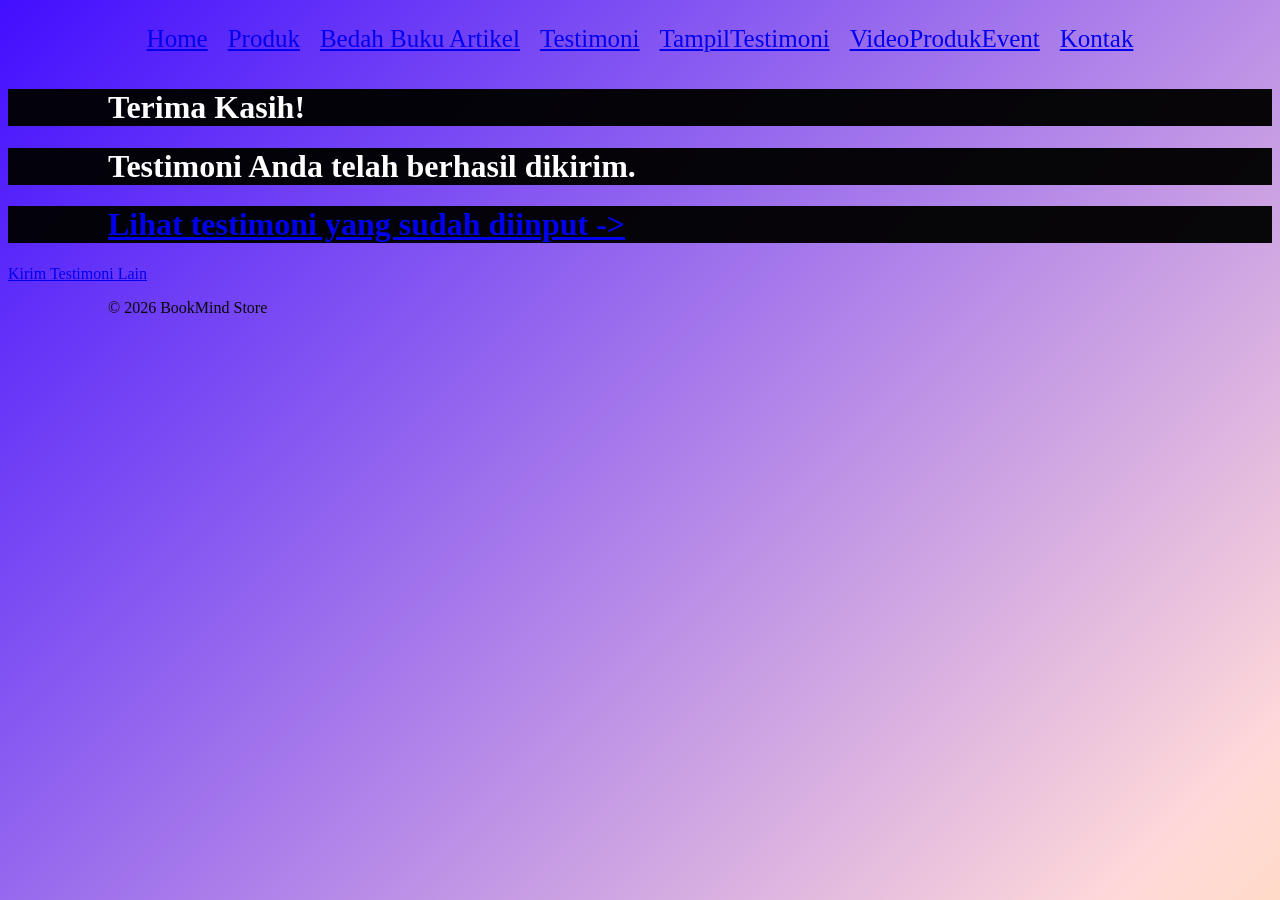
<file: ProsesTestimoni.html>
<!DOCTYPE html>
<html lang="id">
<head>
    <meta charset="UTF-8">
    <meta name="viewport" content="width=device-width, initial-scale=1.0">
    <title>Profil Usaha Buku</title>
    <link rel="stylesheet" href="style.css" />
    <nav class="navbar">
        <ul>
            <li><a href="index.html">Home</a></li>
            <li><a href="Produk.html">Produk</a></li>
            <li><a href="BedahBukuArtikel.html">Bedah Buku Artikel</a></li>
            <li><a href="Testimoni.html">Testimoni</a></li>
            <li><a href="TampilTestimoni.html">TampilTestimoni</a></li>
            <li><a href="VideoProdukEvent.html">VideoProdukEvent</a></li>
            <li><a href="Kontak.html">Kontak</a></li>
        </ul>
    </nav>
</head>
<body>
    <main class="konfirmasi">
    <h1>Terima Kasih!</h1>
    <h1>Testimoni Anda telah berhasil dikirim.</h1>
    <h1><a href="TampilTestimoni.html">Lihat testimoni yang sudah diinput -> </a></h1>
    <section class="testimoni-terkirim"> </section>
    <a href="Testimoni.html">Kirim Testimoni Lain</a>
    </main>

  <footer>
    <p>&copy; 2026 BookMind Store</p>
  </footer>

</body>
</file>
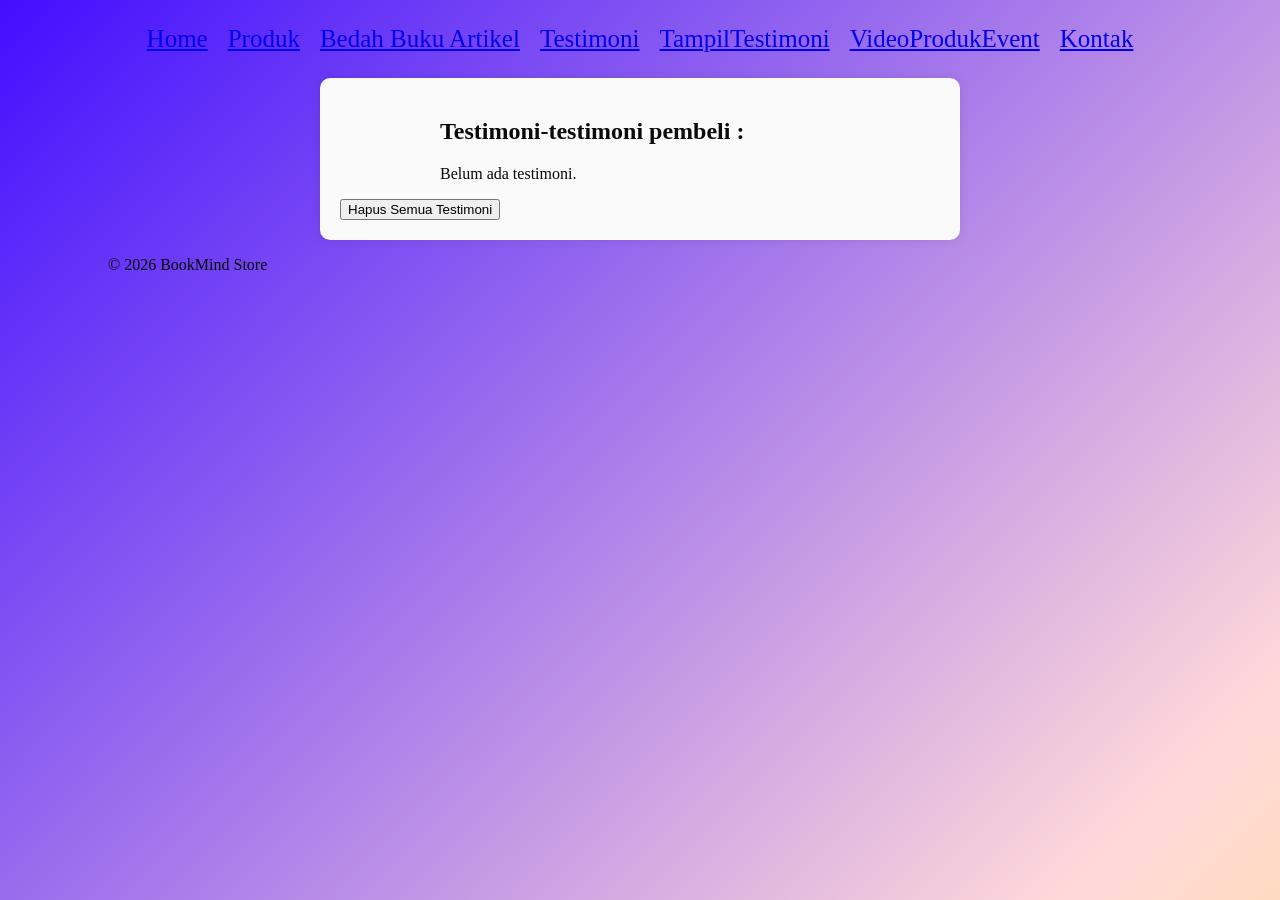
<file: TampilTestimoni.html>
<!DOCTYPE html>
<html lang="id">
<head>
    <meta charset="UTF-8">
    <meta name="viewport" content="width=device-width, initial-scale=1.0">
    <title>Profil Usaha Buku</title>
    <link rel="stylesheet" href="style.css" />
</head>
<body>
    <nav class="navbar">
        <ul>
            <li><a href="index.html">Home</a></li>
            <li><a href="Produk.html">Produk</a></li>
            <li><a href="BedahBukuArtikel.html">Bedah Buku Artikel</a></li>
            <li><a href="Testimoni.html">Testimoni</a></li>
            <li><a href="TampilTestimoni.html">TampilTestimoni</a></li>
            <li><a href="VideoProdukEvent.html">VideoProdukEvent</a></li>
            <li><a href="Kontak.html">Kontak</a></li>
        </ul>
    </nav>
  <main class="formulir">
    <h2>Testimoni-testimoni pembeli :</h2>
    <div id="daftarTestimoni"></div>
    <button id="hapusSemua">Hapus Semua Testimoni</button>
  </div>

    <section>
    <div id="daftarTestimoni"></div>
    </section>
  </main>

  <footer>
    <p>&copy; 2026 BookMind Store</p>
  </footer>

   <script>
    const container = document.getElementById('daftarTestimoni');
    const testimoniList = JSON.parse(localStorage.getItem('testimoniList')) || [];

    if (testimoniList.length === 0) {
      container.innerHTML = "<p>Belum ada testimoni.</p>";
    } else {
      testimoniList.forEach((t, i) => {
        const el = document.createElement('div');
        el.className = 'testimoni-box';
        el.innerHTML = `
          <p><strong>Nama:</strong> ${t.nama}</p>
          <p><strong>Email:</strong> ${t.email}</p>
          <p><strong>Pesan:</strong> ${t.pesan}</p>
        `;
        container.appendChild(el);
      });
    }


      document.getElementById("hapusSemua").addEventListener("click", function() {
      const konfirmasi = confirm("Apakah Anda yakin ingin menghapus semua testimoni?");
      if (konfirmasi) {
        localStorage.removeItem("testimoniList");
        location.reload();
         
      }
       });
  </script>

</body>
</file>
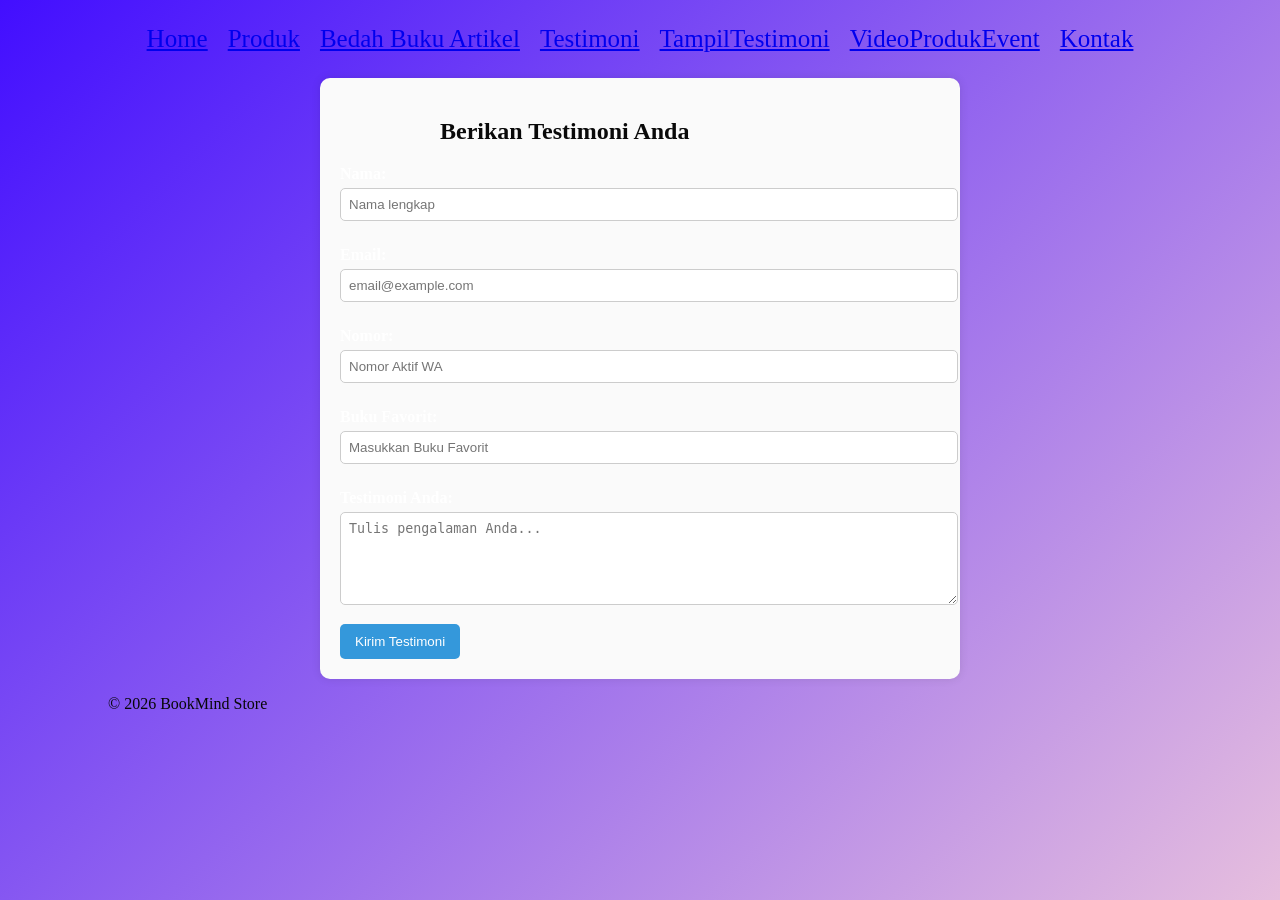
<file: Testimoni.html>
<!DOCTYPE html>
<html lang="id">
<head>
    <meta charset="UTF-8">
    <meta name="viewport" content="width=device-width, initial-scale=1.0">
    <title>Profil Usaha Buku</title>
    <link rel="stylesheet" href="style.css" />
</head>
<body>
    <nav class="navbar">
        <ul>
            <li><a href="index.html">Home</a></li>
            <li><a href="Produk.html">Produk</a></li>
            <li><a href="BedahBukuArtikel.html">Bedah Buku Artikel</a></li>
            <li><a href="Testimoni.html">Testimoni</a></li>
            <li><a href="TampilTestimoni.html">TampilTestimoni</a></li>
            <li><a href="VideoProdukEvent.html">VideoProdukEvent</a></li>
            <li><a href="Kontak.html">Kontak</a></li>
        </ul>
    </nav>

    <main class="formulir">
        <h2>Berikan Testimoni Anda</h2>
        <form id="formTestimoni">
            <label for="nama">Nama:</label>
            <input type="text" id="nama" name="nama" required placeholder="Nama lengkap">

            <label for="email">Email:</label>
            <input type="email" id="email" name="email" required placeholder="email@example.com">

            <label for="nomor">Nomor:</label>
            <input type="tel" id="nomor" name="nomor" required placeholder="Nomor Aktif WA">

            <label for="buku-favorit">Buku Favorit:</label>
            <input type="text" id="buku-favorit" name="buku-favorit" required placeholder="Masukkan Buku Favorit">

            <label for="pesan">Testimoni Anda:</label>
            <textarea id="pesan" name="pesan" required placeholder="Tulis pengalaman Anda..." rows="5"></textarea>

            <button type="submit">Kirim Testimoni</button>
        </form>
    </main>

    <footer>
        <p>&copy; 2026 BookMind Store</p>
    </footer>

  <script>
    document.getElementById('formTestimoni').addEventListener('submit', function(e) {
      e.preventDefault();

      const nama = document.getElementById('nama').value;
      const email = document.getElementById('email').value;
      const pesan = document.getElementById('pesan').value;

      const dataBaru = { nama, email, pesan };

      // Ambil list dari localStorage
      const testimoniList = JSON.parse(localStorage.getItem('testimoniList')) || [];

      // Tambahkan testimoni baru
      testimoniList.push(dataBaru);

      // Simpan kembali ke localStorage
      localStorage.setItem('testimoniList', JSON.stringify(testimoniList));

      // Arahkan ke halaman konfirmasi
      window.location.href = 'ProsesTestimoni.html';
    });
  </script>

</body>
</file>
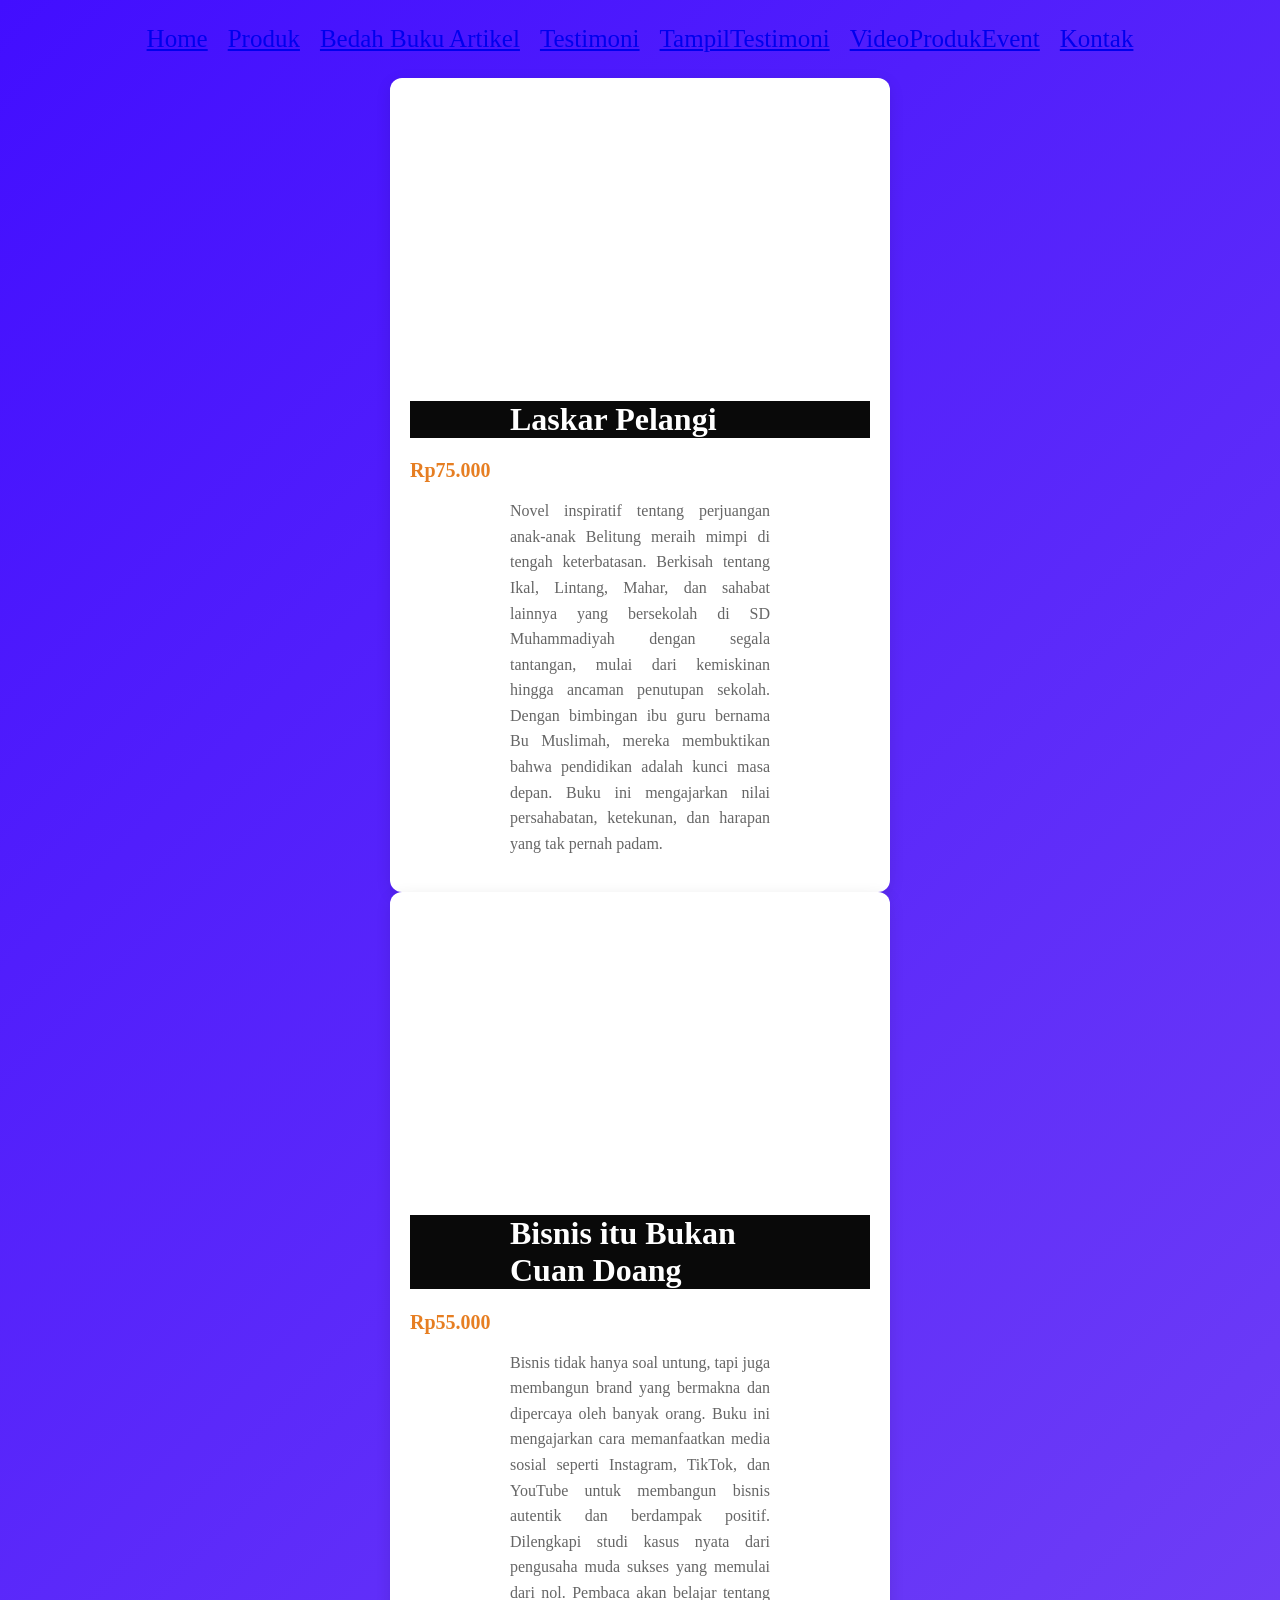
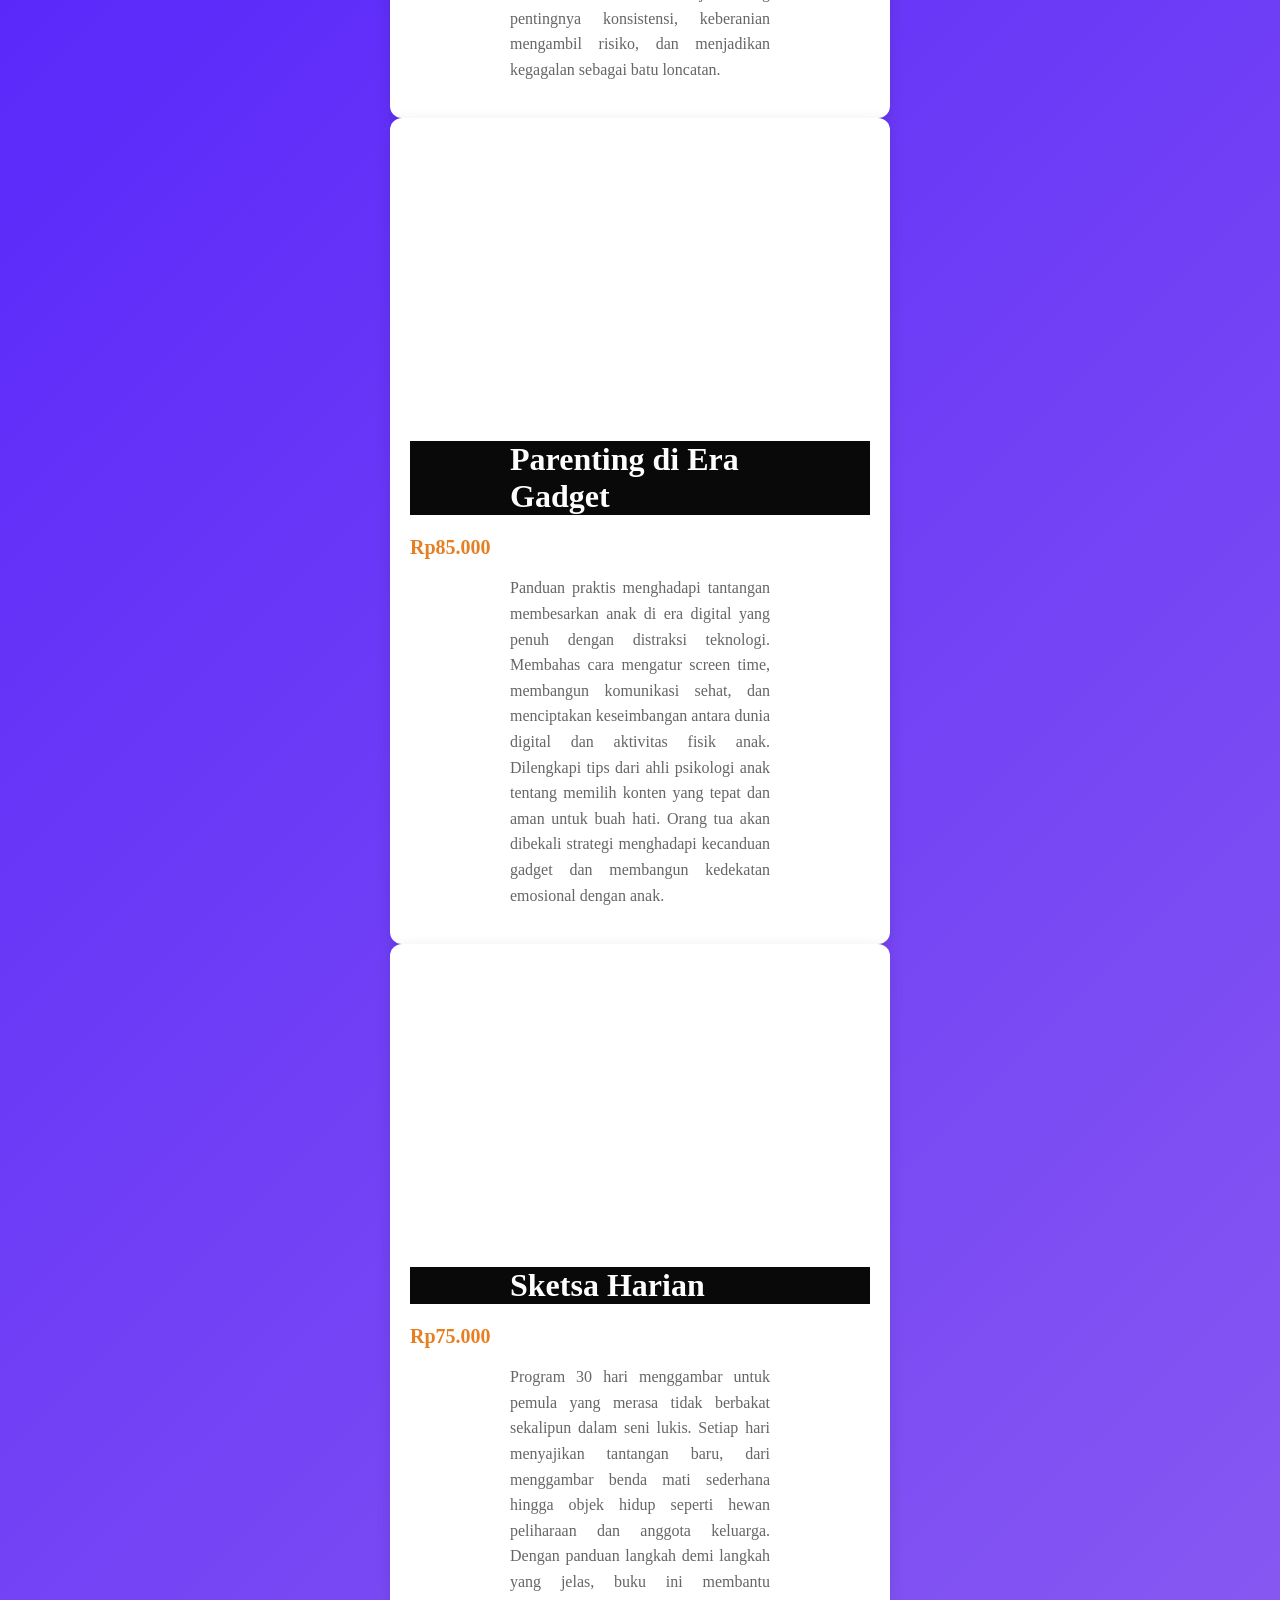
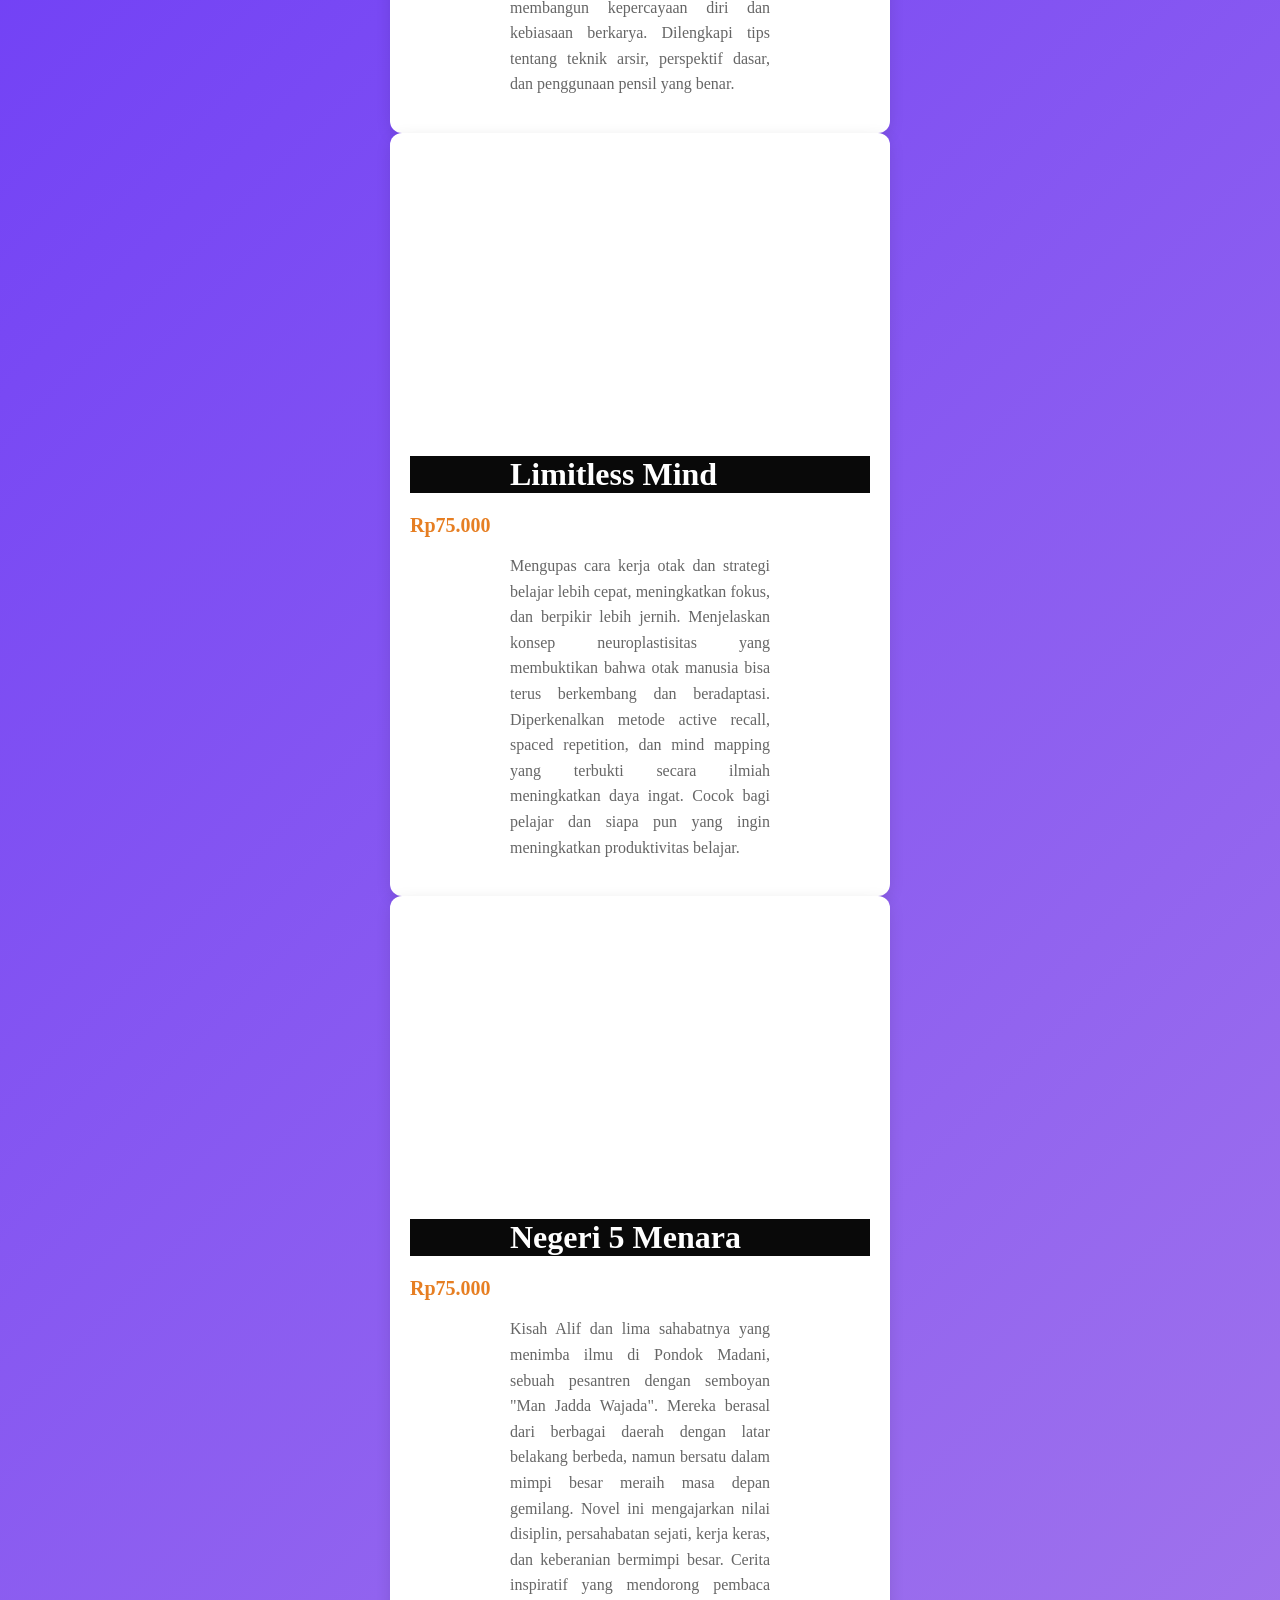
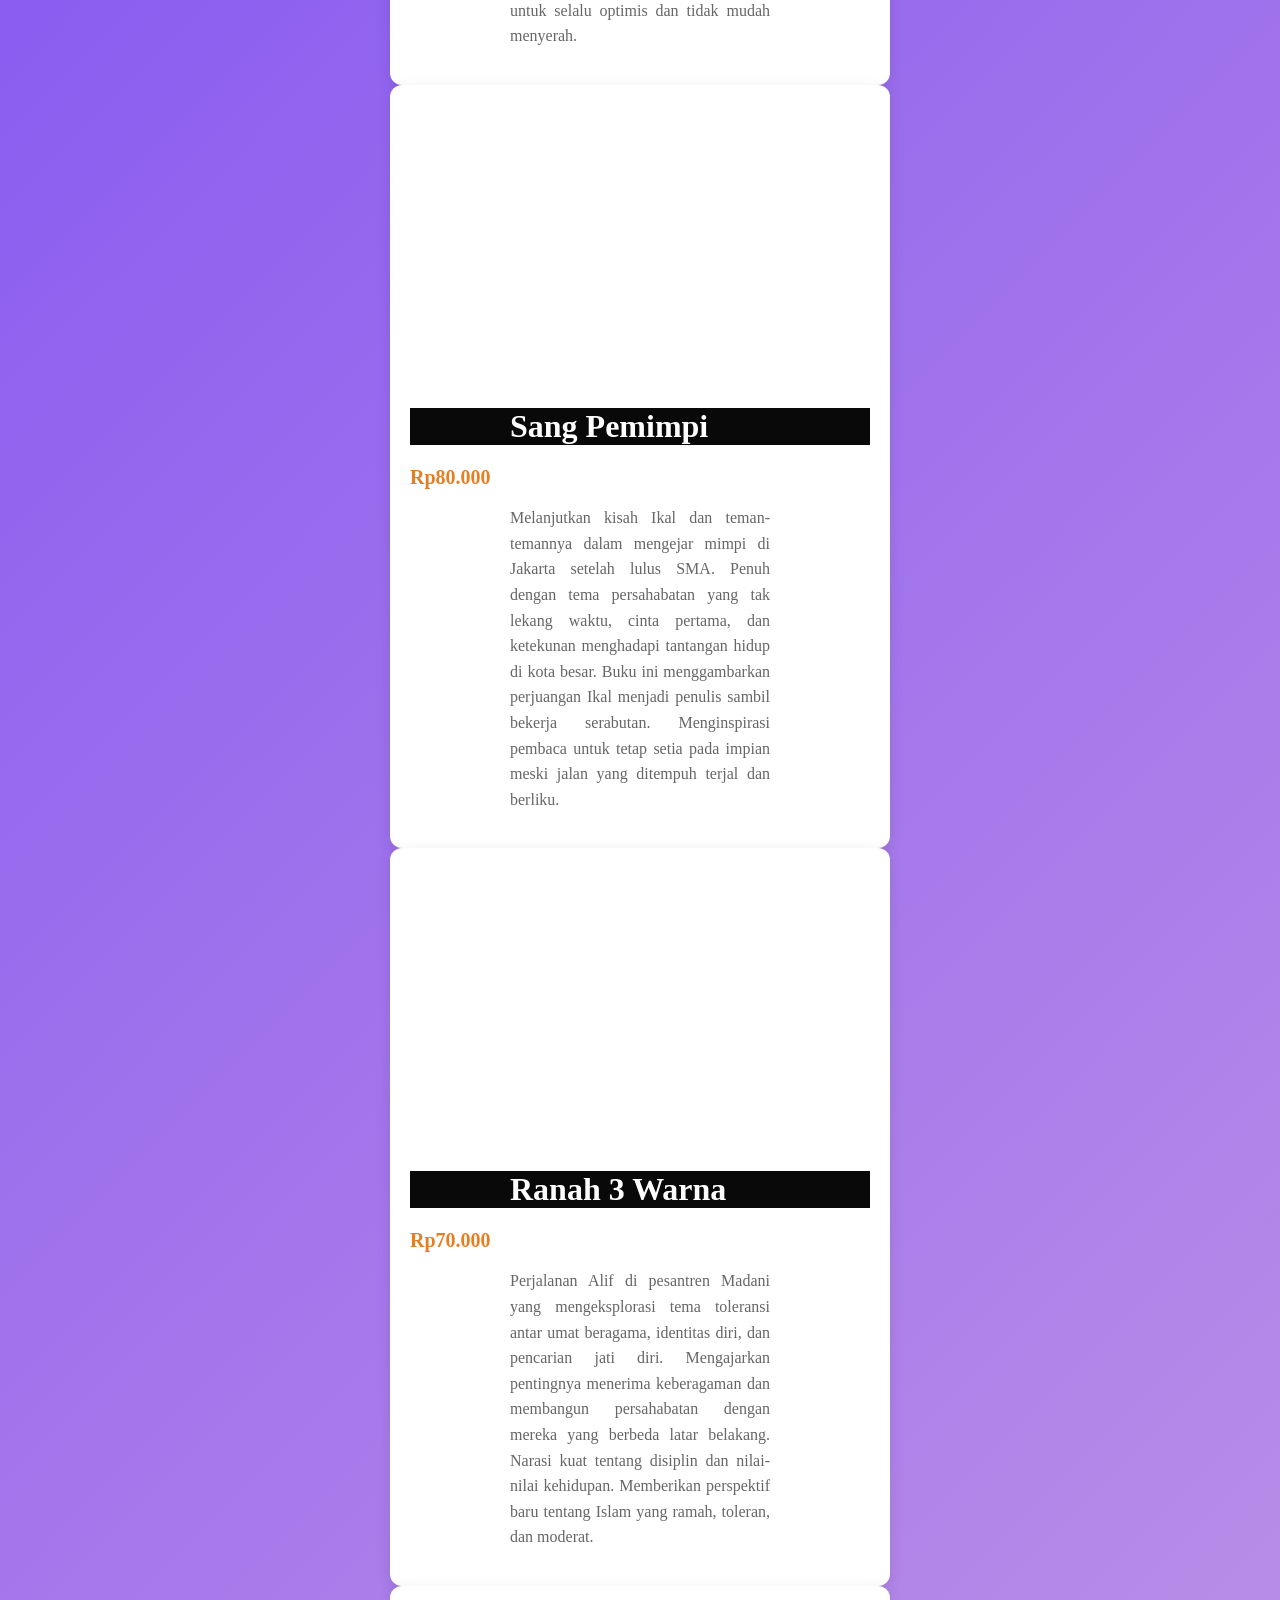
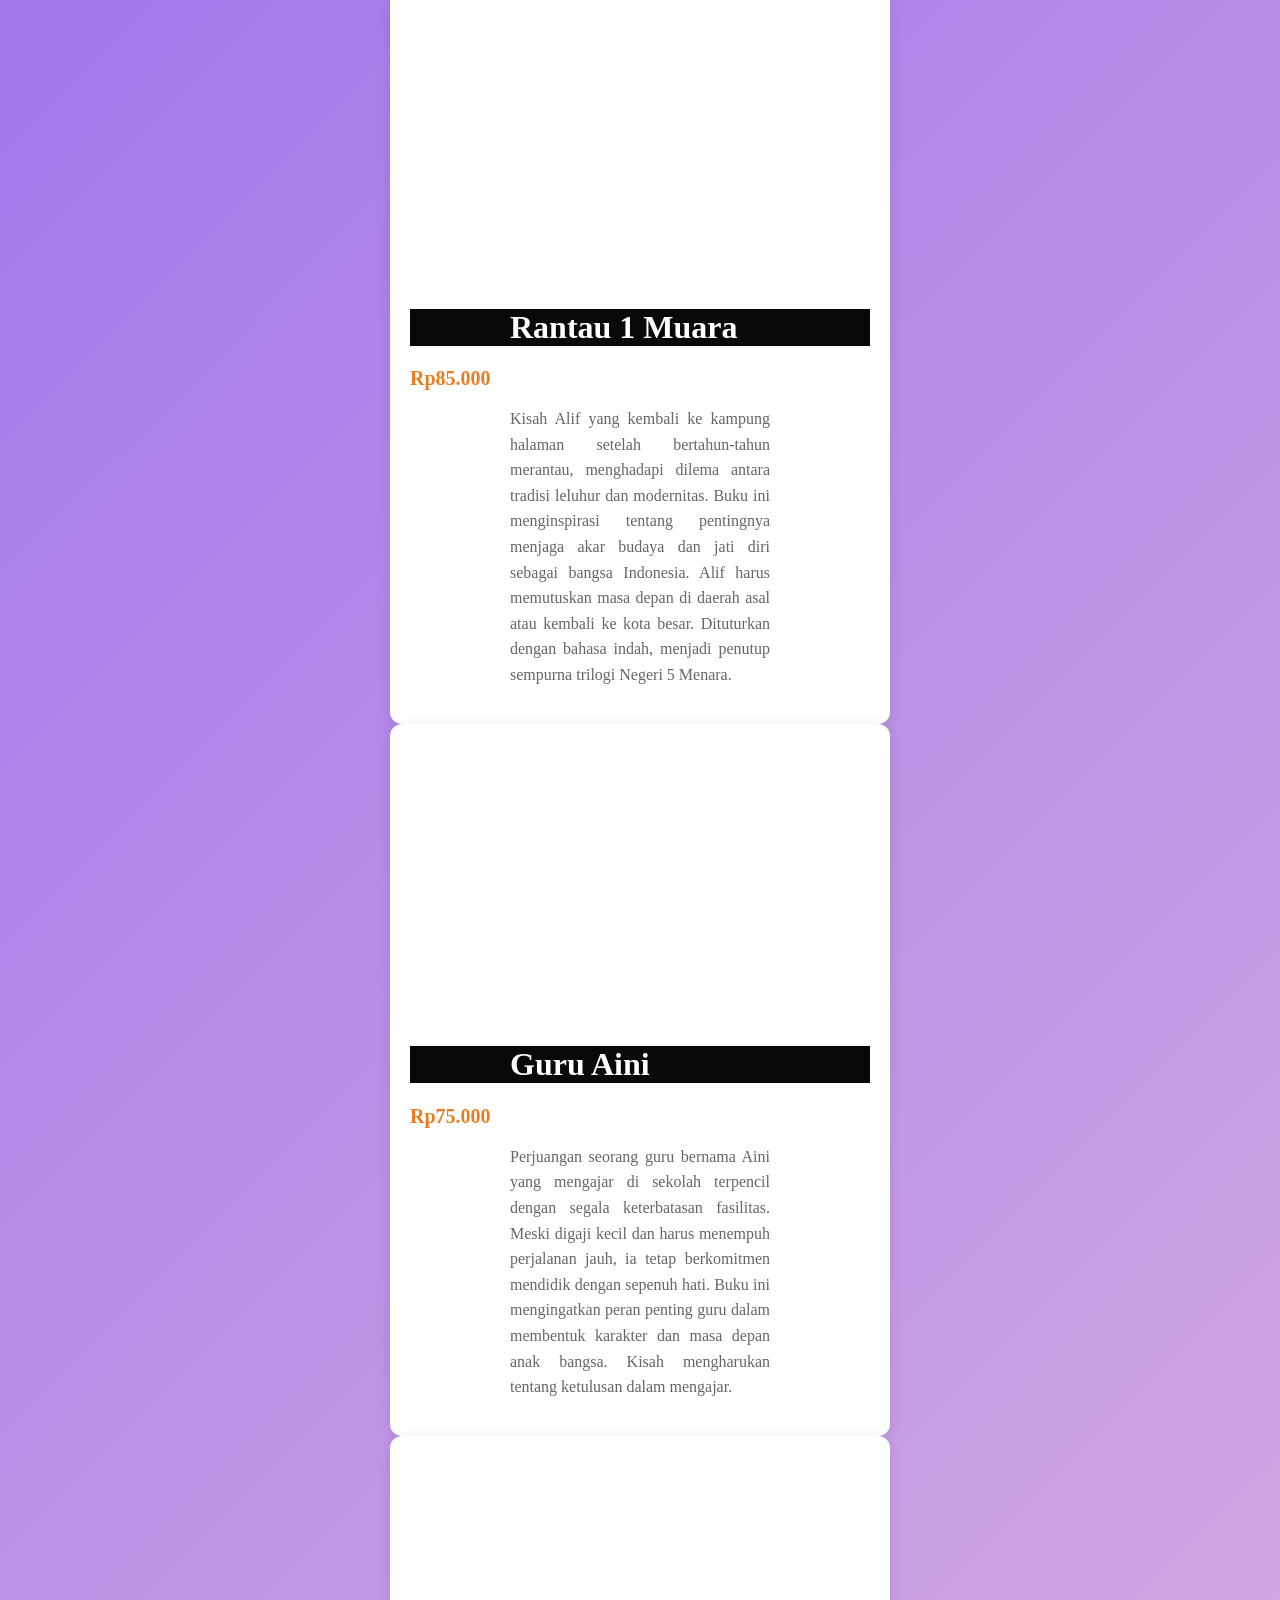
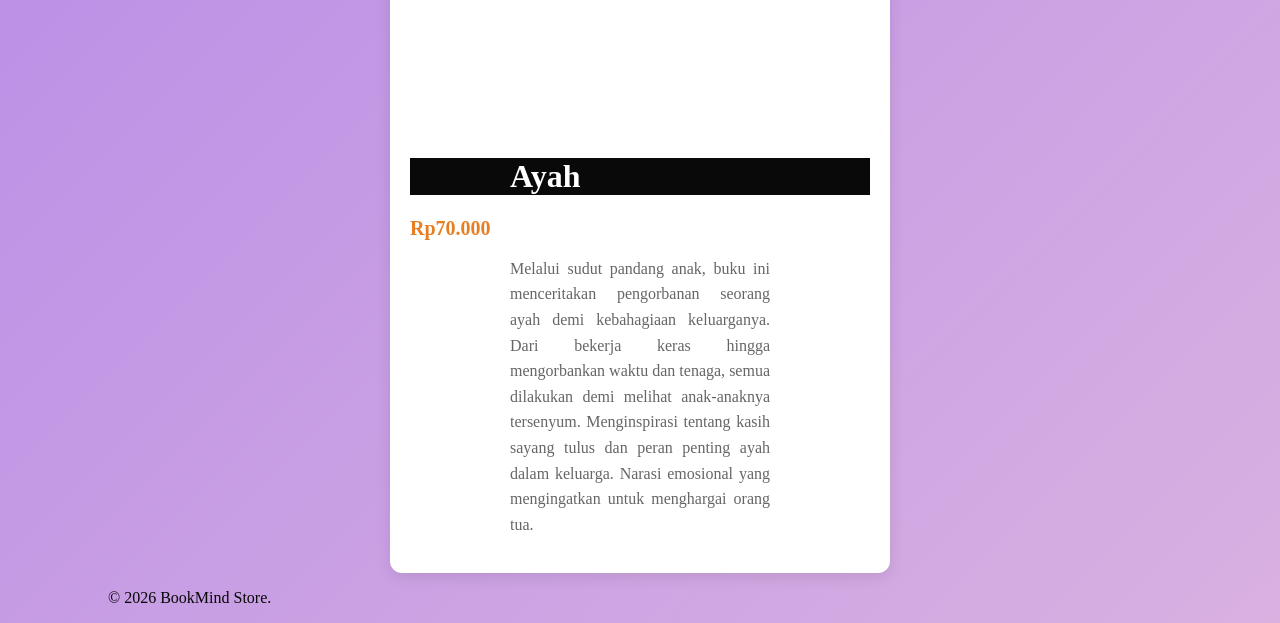
<file: VideoProdukEvent.html>
<!DOCTYPE html>
<html lang="id">
<head>
    <meta charset="UTF-8">
    <meta name="viewport" content="width=device-width, initial-scale=1.0">
    <title>Profil Usaha Buku</title>
    <link rel="stylesheet" href="style.css" />
</head>
<body>
    <nav class="navbar">
        <ul>
            <li><a href="index.html">Home</a></li>
            <li><a href="Produk.html">Produk</a></li>
            <li><a href="BedahBukuArtikel.html">Bedah Buku Artikel</a></li>
            <li><a href="Testimoni.html">Testimoni</a></li>
            <li><a href="TampilTestimoni.html">TampilTestimoni</a></li>
            <li><a href="VideoProdukEvent.html">VideoProdukEvent</a></li>
            <li><a href="Kontak.html">Kontak</a></li>
        </ul>
    </nav>
</body>
<div class="card-buku">
    <div class="video-container">
        <iframe src="https://www.youtube.com/embed/ki9Luc2VJxQ" 
                title="Review Buku Laskar Pelangi - Andrea Hirata"
                allow="accelerometer; autoplay; clipboard-write; encrypted-media; gyroscope; picture-in-picture" 
                allowfullscreen>
        </iframe>
    </div>
    <div class="konten">
        <h1>Laskar Pelangi</h1>
        <div class="harga-buku">Rp75.000</div>
        <p class="deskripsi">
            Novel inspiratif tentang perjuangan anak-anak Belitung meraih mimpi di tengah keterbatasan. Berkisah tentang Ikal, Lintang, Mahar, dan sahabat lainnya yang bersekolah di SD Muhammadiyah dengan segala tantangan, mulai dari kemiskinan hingga ancaman penutupan sekolah. Dengan bimbingan ibu guru bernama Bu Muslimah, mereka membuktikan bahwa pendidikan adalah kunci masa depan. Buku ini mengajarkan nilai persahabatan, ketekunan, dan harapan yang tak pernah padam.
        </p>
    </div>
</div>

<div class="card-buku">
    <div class="video-container">
        <iframe src="https://www.youtube.com/embed/z8VU8ui0LAo" 
                title="Review Buku Bisnis itu Bukan Cuan Doang"
                allow="accelerometer; autoplay; clipboard-write; encrypted-media; gyroscope; picture-in-picture" 
                allowfullscreen>
        </iframe>
    </div>
    <div class="konten">
        <h1>Bisnis itu Bukan Cuan Doang</h1>
        <div class="harga-buku">Rp55.000</div>
        <p class="deskripsi">
            Bisnis tidak hanya soal untung, tapi juga membangun brand yang bermakna dan dipercaya oleh banyak orang. Buku ini mengajarkan cara memanfaatkan media sosial seperti Instagram, TikTok, dan YouTube untuk membangun bisnis autentik dan berdampak positif. Dilengkapi studi kasus nyata dari pengusaha muda sukses yang memulai dari nol. Pembaca akan belajar tentang pentingnya konsistensi, keberanian mengambil risiko, dan menjadikan kegagalan sebagai batu loncatan.
        </p>
    </div>
</div>

<div class="card-buku">
    <div class="video-container">
        <iframe src="https://www.youtube.com/embed/fGBMJSfx0YA" 
                title="Review Buku Parenting di Era Gadget"
                allow="accelerometer; autoplay; clipboard-write; encrypted-media; gyroscope; picture-in-picture" 
                allowfullscreen>
        </iframe>
    </div>
    <div class="konten">
        <h1>Parenting di Era Gadget</h1>
        <div class="harga-buku">Rp85.000</div>
        <p class="deskripsi">
            Panduan praktis menghadapi tantangan membesarkan anak di era digital yang penuh dengan distraksi teknologi. Membahas cara mengatur screen time, membangun komunikasi sehat, dan menciptakan keseimbangan antara dunia digital dan aktivitas fisik anak. Dilengkapi tips dari ahli psikologi anak tentang memilih konten yang tepat dan aman untuk buah hati. Orang tua akan dibekali strategi menghadapi kecanduan gadget dan membangun kedekatan emosional dengan anak.
        </p>
    </div>
</div>

<div class="card-buku">
    <div class="video-container">
        <iframe src="https://www.youtube.com/embed/W45JpE9I97E" 
                title="Review Buku Sketsa Harian - Panduan Menggambar"
                allow="accelerometer; autoplay; clipboard-write; encrypted-media; gyroscope; picture-in-picture" 
                allowfullscreen>
        </iframe>
    </div>
    <div class="konten">
        <h1>Sketsa Harian</h1>
        <div class="harga-buku">Rp75.000</div>
        <p class="deskripsi">
            Program 30 hari menggambar untuk pemula yang merasa tidak berbakat sekalipun dalam seni lukis. Setiap hari menyajikan tantangan baru, dari menggambar benda mati sederhana hingga objek hidup seperti hewan peliharaan dan anggota keluarga. Dengan panduan langkah demi langkah yang jelas, buku ini membantu membangun kepercayaan diri dan kebiasaan berkarya. Dilengkapi tips tentang teknik arsir, perspektif dasar, dan penggunaan pensil yang benar.
        </p>
    </div>
</div>

<div class="card-buku">
    <div class="video-container">
        <iframe src="https://www.youtube.com/embed/ZtrMfWFdJPw" 
                title="Review Buku Limitless Mind - Jo Boaler"
                allow="accelerometer; autoplay; clipboard-write; encrypted-media; gyroscope; picture-in-picture" 
                allowfullscreen>
        </iframe>
    </div>
    <div class="konten">
        <h1>Limitless Mind</h1>
        <div class="harga-buku">Rp75.000</div>
        <p class="deskripsi">
            Mengupas cara kerja otak dan strategi belajar lebih cepat, meningkatkan fokus, dan berpikir lebih jernih. Menjelaskan konsep neuroplastisitas yang membuktikan bahwa otak manusia bisa terus berkembang dan beradaptasi. Diperkenalkan metode active recall, spaced repetition, dan mind mapping yang terbukti secara ilmiah meningkatkan daya ingat. Cocok bagi pelajar dan siapa pun yang ingin meningkatkan produktivitas belajar.
        </p>
    </div>
</div>

<div class="card-buku">
    <div class="video-container">
        <iframe src="https://www.youtube.com/embed/ZCnmxN-ZlKg" 
                title="Review Buku Negeri 5 Menara - A. Fuadi"
                allow="accelerometer; autoplay; clipboard-write; encrypted-media; gyroscope; picture-in-picture" 
                allowfullscreen>
        </iframe>
    </div>
    <div class="konten">
        <h1>Negeri 5 Menara</h1>
        <div class="harga-buku">Rp75.000</div>
        <p class="deskripsi">
            Kisah Alif dan lima sahabatnya yang menimba ilmu di Pondok Madani, sebuah pesantren dengan semboyan "Man Jadda Wajada". Mereka berasal dari berbagai daerah dengan latar belakang berbeda, namun bersatu dalam mimpi besar meraih masa depan gemilang. Novel ini mengajarkan nilai disiplin, persahabatan sejati, kerja keras, dan keberanian bermimpi besar. Cerita inspiratif yang mendorong pembaca untuk selalu optimis dan tidak mudah menyerah.
        </p>
    </div>
</div>

<div class="card-buku">
    <div class="video-container">
        <iframe src="https://www.youtube.com/embed/d1oeOobySMk&t=42s" 
                title="Review Buku Sang Pemimpi - Andrea Hirata"
                allow="accelerometer; autoplay; clipboard-write; encrypted-media; gyroscope; picture-in-picture" 
                allowfullscreen>
        </iframe>
    </div>
    <div class="konten">
        <h1>Sang Pemimpi</h1>
        <div class="harga-buku">Rp80.000</div>
        <p class="deskripsi">
            Melanjutkan kisah Ikal dan teman-temannya dalam mengejar mimpi di Jakarta setelah lulus SMA. Penuh dengan tema persahabatan yang tak lekang waktu, cinta pertama, dan ketekunan menghadapi tantangan hidup di kota besar. Buku ini menggambarkan perjuangan Ikal menjadi penulis sambil bekerja serabutan. Menginspirasi pembaca untuk tetap setia pada impian meski jalan yang ditempuh terjal dan berliku.
        </p>
    </div>
</div>

<div class="card-buku">
    <div class="video-container">
        <iframe src="https://www.youtube.com/embed/X49vLDutfcI" 
                title="Review Buku Ranah 3 Warna - A. Fuadi"
                allow="accelerometer; autoplay; clipboard-write; encrypted-media; gyroscope; picture-in-picture" 
                allowfullscreen>
        </iframe>
    </div>
    <div class="konten">
        <h1>Ranah 3 Warna</h1>
        <div class="harga-buku">Rp70.000</div>
        <p class="deskripsi">
            Perjalanan Alif di pesantren Madani yang mengeksplorasi tema toleransi antar umat beragama, identitas diri, dan pencarian jati diri. Mengajarkan pentingnya menerima keberagaman dan membangun persahabatan dengan mereka yang berbeda latar belakang. Narasi kuat tentang disiplin dan nilai-nilai kehidupan. Memberikan perspektif baru tentang Islam yang ramah, toleran, dan moderat.
        </p>
    </div>
</div>

<div class="card-buku">
    <div class="video-container">
        <iframe src="https://www.youtube.com/embed/YNiKixGS5-g" 
                title="Review Buku Rantau 1 Muara - A. Fuadi"
                allow="accelerometer; autoplay; clipboard-write; encrypted-media; gyroscope; picture-in-picture" 
                allowfullscreen>
        </iframe>
    </div>
    <div class="konten">
        <h1>Rantau 1 Muara</h1>
        <div class="harga-buku">Rp85.000</div>
        <p class="deskripsi">
            Kisah Alif yang kembali ke kampung halaman setelah bertahun-tahun merantau, menghadapi dilema antara tradisi leluhur dan modernitas. Buku ini menginspirasi tentang pentingnya menjaga akar budaya dan jati diri sebagai bangsa Indonesia. Alif harus memutuskan masa depan di daerah asal atau kembali ke kota besar. Dituturkan dengan bahasa indah, menjadi penutup sempurna trilogi Negeri 5 Menara.
        </p>
    </div>
</div>

<div class="card-buku">
    <div class="video-container">
        <iframe src="https://www.youtube.com/embed/-laEbSn4tEY" 
                title="Review Buku Guru Aini - Andrea Hirata"
                allow="accelerometer; autoplay; clipboard-write; encrypted-media; gyroscope; picture-in-picture" 
                allowfullscreen>
        </iframe>
    </div>
    <div class="konten">
        <h1>Guru Aini</h1>
        <div class="harga-buku">Rp75.000</div>
        <p class="deskripsi">
            Perjuangan seorang guru bernama Aini yang mengajar di sekolah terpencil dengan segala keterbatasan fasilitas. Meski digaji kecil dan harus menempuh perjalanan jauh, ia tetap berkomitmen mendidik dengan sepenuh hati. Buku ini mengingatkan peran penting guru dalam membentuk karakter dan masa depan anak bangsa. Kisah mengharukan tentang ketulusan dalam mengajar.
        </p>
    </div>
</div>

<div class="card-buku">
    <div class="video-container">
        <iframe src="https://www.youtube.com/embed/_5sITxblXtI" 
                title="Review Buku Ayah - Andrea Hirata"
                allow="accelerometer; autoplay; clipboard-write; encrypted-media; gyroscope; picture-in-picture" 
                allowfullscreen>
        </iframe>
    </div>
    <div class="konten">
        <h1>Ayah</h1>
        <div class="harga-buku">Rp70.000</div>
        <p class="deskripsi">
            Melalui sudut pandang anak, buku ini menceritakan pengorbanan seorang ayah demi kebahagiaan keluarganya. Dari bekerja keras hingga mengorbankan waktu dan tenaga, semua dilakukan demi melihat anak-anaknya tersenyum. Menginspirasi tentang kasih sayang tulus dan peran penting ayah dalam keluarga. Narasi emosional yang mengingatkan untuk menghargai orang tua.
        </p>
    </div>
</div>
    <footer>
        <p>&copy; 2026 BookMind Store.</p>
    </footer>
</body>

</html>
</file>
<file: style.css>
body {
    background : linear-gradient(135deg,#420eff, #ffd9d9,#ffe602,#1cf8c1,#ff0202 );
    font-family: "poppins";
    color: #ffffff;
    margin: "20px";
    min-height: 100;
    background-size: 500% 500%;
    animation: gradientBG 5s ease infinite;

}

@keyframes gradientBG {
  0% {background-position: 0% 50%;}
  50% {background-position: 100% 50%;}
  100% {background-position: 0% 50%;}

}

.daftar-produk {
    display: grid;
    grid-template-columns: repeat(auto-fit,
    minmax(250px, 1fr));
    gap: 20px;
    padding: 20px;

}

.produk {
    background-color: #fff;
    border: 1px solid #ddd;
    padding: 15px;
    border-radius: 10px;
    text-align: center;
    box-shadow: 0 2px 6px rgba(0, 0, 0, 0.1);

}

.produk img {
    width: 150px;
    height: auto;
    border-radius: 5px;
    margin-bottom: 10px;

}

.produk h2 {   
    font-size: 20px;
    color: #2c3e50;

}

.produk h3 {
    font-size: 16px;
    color: #2c3e50;

}

.harga {
    font-weight: bold;
    color: #27ae60;

}

.deskripsi {
    font-size: 14px;
    color: #555;

}

h1 {
    color: #ffffff;
    background-color: #000000f6;
    font-family: "poppins";
    text-align: left;
    font-size: "100px";
    padding-left: 100px; 
    padding-right: 100px; 
}

H2 {
    color: #000000f6;
    font-family: "poppins";
    text-align: left;
    font-size: "30px";
    padding-left: 100px; 
    padding-right: 100px; 
}

p {
    color: #070707;
    font-family: "poppins";
    text-align: justify;
    font-size: "100";
    padding-left: 100px; 
    padding-right: 100px; 

}

li, ul, ol {
    color: #000000 !important;
    font-family: "poppins";
    text-align: justify;
    font-size: "100";

}

ul, ol {
    margin: 10px 0;
    padding: 15px 100px;
    border-radius: 8px;

}

.navbar ul {
    display: flex;            
    justify-content: center;  
    list-style: none;         
    margin: 10;
    padding: 10;
    gap : 20px;
    font-family: poppins;
    font-size: 25px;

}

.artikel {
    max-width: 700px;
    margin: auto;
    padding: 20px;
    background-color: #fdfdfd;
    font-family: 'Georgia', serif;
    line-height: 1.8;

}

.artikel .penulis {
    font-style: italic;
    color: #666;
    margin-bottom: 20px;

}

.artikel .sampul {
    width: 180px;
    float: right;
    margin: 0 0 20px 20px;
    border: 1px solid #ccc;
    box-shadow: 2px 2px 6px rgba(0,0,0,0.1);

}

.artikel blockquote {
    font-style: italic;
    padding-left: 20px;
    margin: 20px 0;
    border-left: 4px solid #999;
    color: #444;
    background-color: #f9f9f9;

}

.btn-kembali {
    display: inline-block;
    margin-top: 30px;
    padding: 10px 16px;
    background-color: #0066cc;
    color: white;
    text-decoration: none;
    border-radius: 4px;

}

.btn-kembali:hover {
background-color: #004d99;

}  

.formulir {
    max-width: 600px;
    margin: auto;
    padding: 20px;
    background-color: #fafafa;
    border-radius: 10px;
    box-shadow: 0 0 10px rgba(0,0,0,0.1);
}
            
form label {
    display: block;
    margin-top: 10px;
    font-weight: bold;
            
}
            
form input,
form select,
form textarea {
    width: 100%;
    padding: 8px;
    margin-top: 5px;
    margin-bottom: 15px;
    border-radius: 5px;
    border: 1px solid #ccc;
            
}
            
form button {
    background-color: #3498db;
    color: white;
    padding: 10px 15px;
    border: none;
    border-radius: 5px;
    cursor: pointer;
}
            
form button:hover {
   background-color: #2980b9;
 }

.rating {
    font-size: 75px;      
    color: #FFD700;       
    margin-right: 5px;   
    text-align: center;
}

.container {
    display: flex;
    justify-content: space-around;
    flex-wrap: wrap; /* Agar responsif di HP */
    gap: 20px;
    padding: 50px;
    background-color: #f4f7f6;
    font-family: 'Segoe UI', Tahoma, Geneva, Verdana, sans-serif;
}

.stat-card {
    background: white;
    padding: 0px;
    border-radius: 0px;
    box-shadow: 0 4px 15px rgba(0,0,0,0.1);
    text-align: center;
    flex: 1;
    min-width: 150px;
}

.counter {
    display: block;
    font-size: 3rem;
    font-weight: 800;
    color: #2c3e50;
    margin-bottom: 5px;
}

.label {
    color: #7f8c8d;
    text-transform: uppercase;
    font-size: 0.9rem;
    letter-spacing: 1px;
}

.card-buku {
    background-color: white;
    width: 100%;
    max-width: 560px; /* Menyesuaikan ukuran standar video Youtube */
    border-radius: 12px;
    overflow: hidden;
    box-shadow: 0 4px 15px rgba(0,0,0,0.1);
    transition: 0.3s;
    width: 100%;
    max-width: 500px; /* Tentukan lebar maksimal */
    margin-left: auto;
    margin-right: auto;
    display: block; /* Memastikan elemen dianggap sebagai blok */
}

.video-container {
    position: relative;
    width: 100%;
    padding-bottom: 56.25%; /* Rasio 16:9 */
    height: 0;
}

.video-container iframe {
    position: absolute;
    top: 0;
    left: 0;
    width: 100%;
    height: 100%;
    border: none;
}

.konten {
    padding: 20px;
}

.judul-buku {
    font-size: 24px;
    color: #333;
    margin: 0 0 10px 0;
    font-weight: bold;
}

.harga-buku {
    font-size: 20px;
    color: #e67e22; /* Warna orange agar menonjol */
    font-weight: 600;
    margin-bottom: 15px;
}

.deskripsi {
    font-size: 16px;
    color: #666;
    line-height: 1.6;
}
</file>
